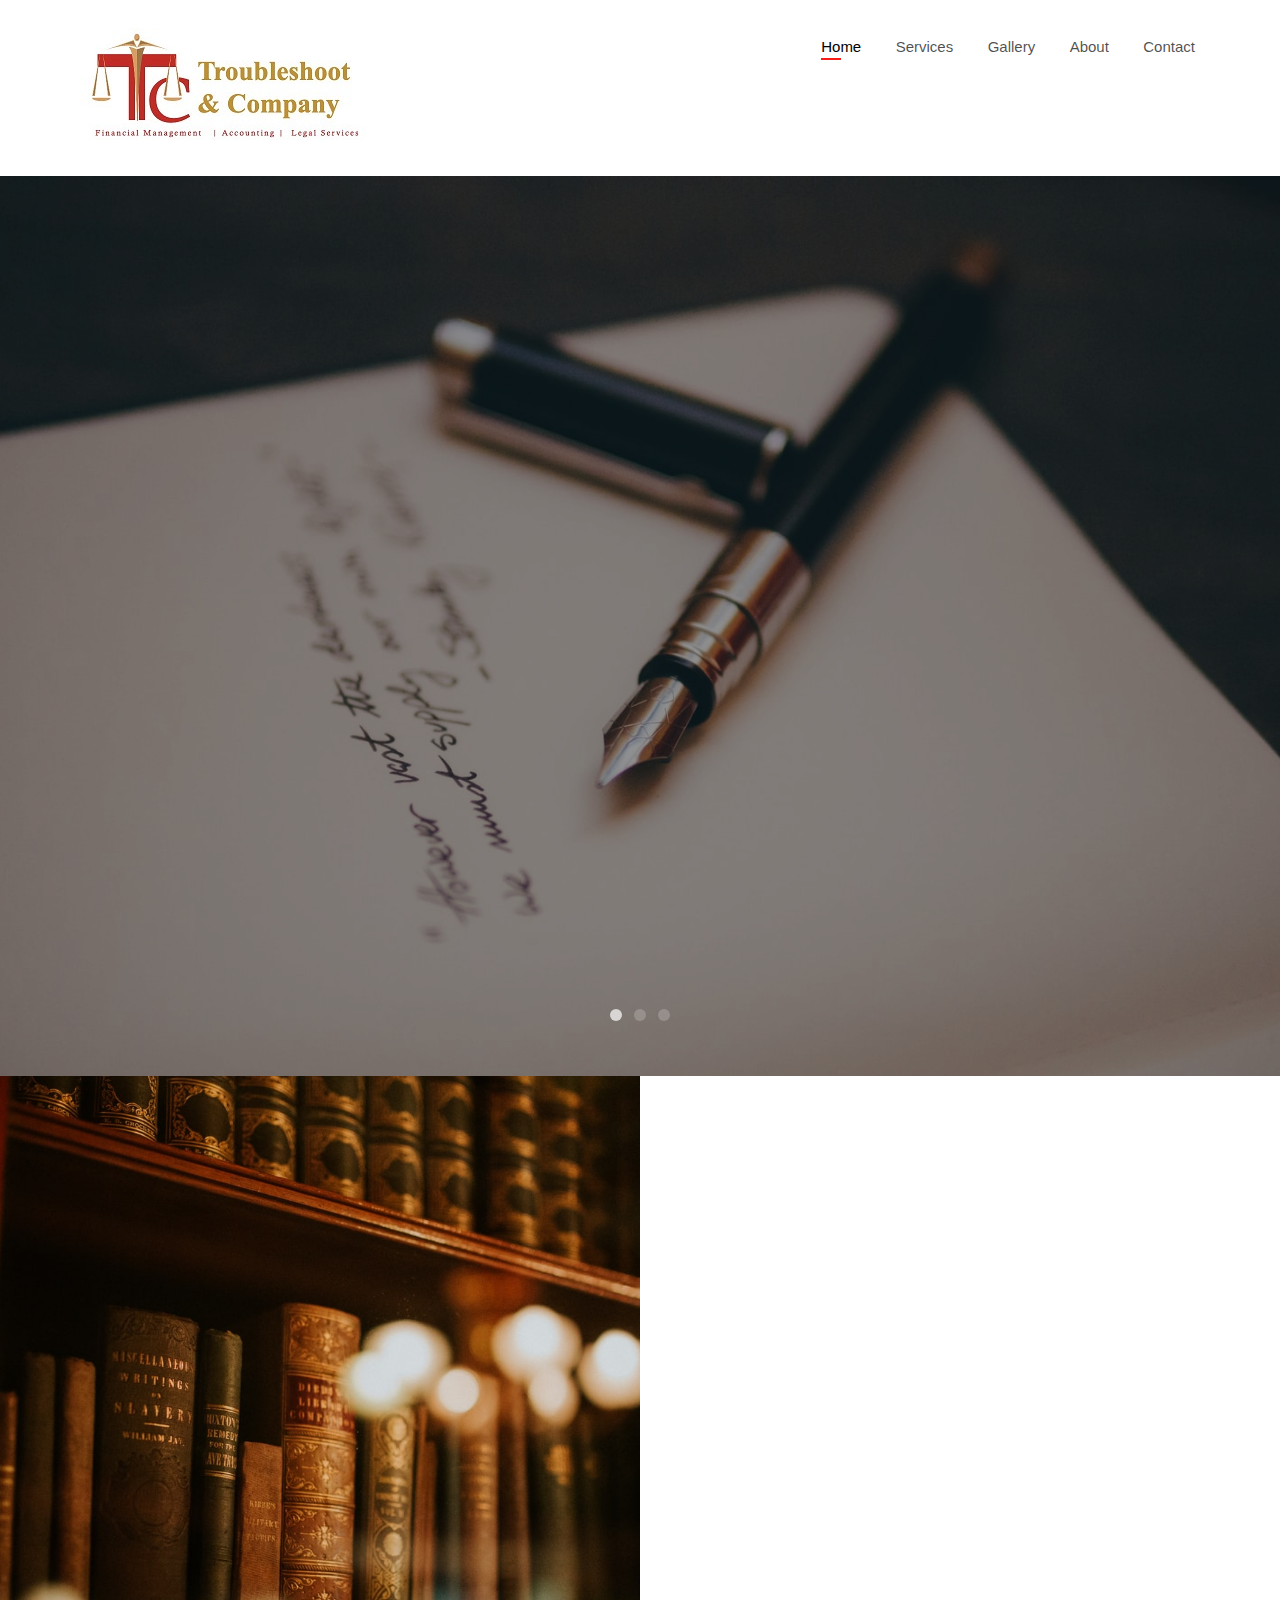
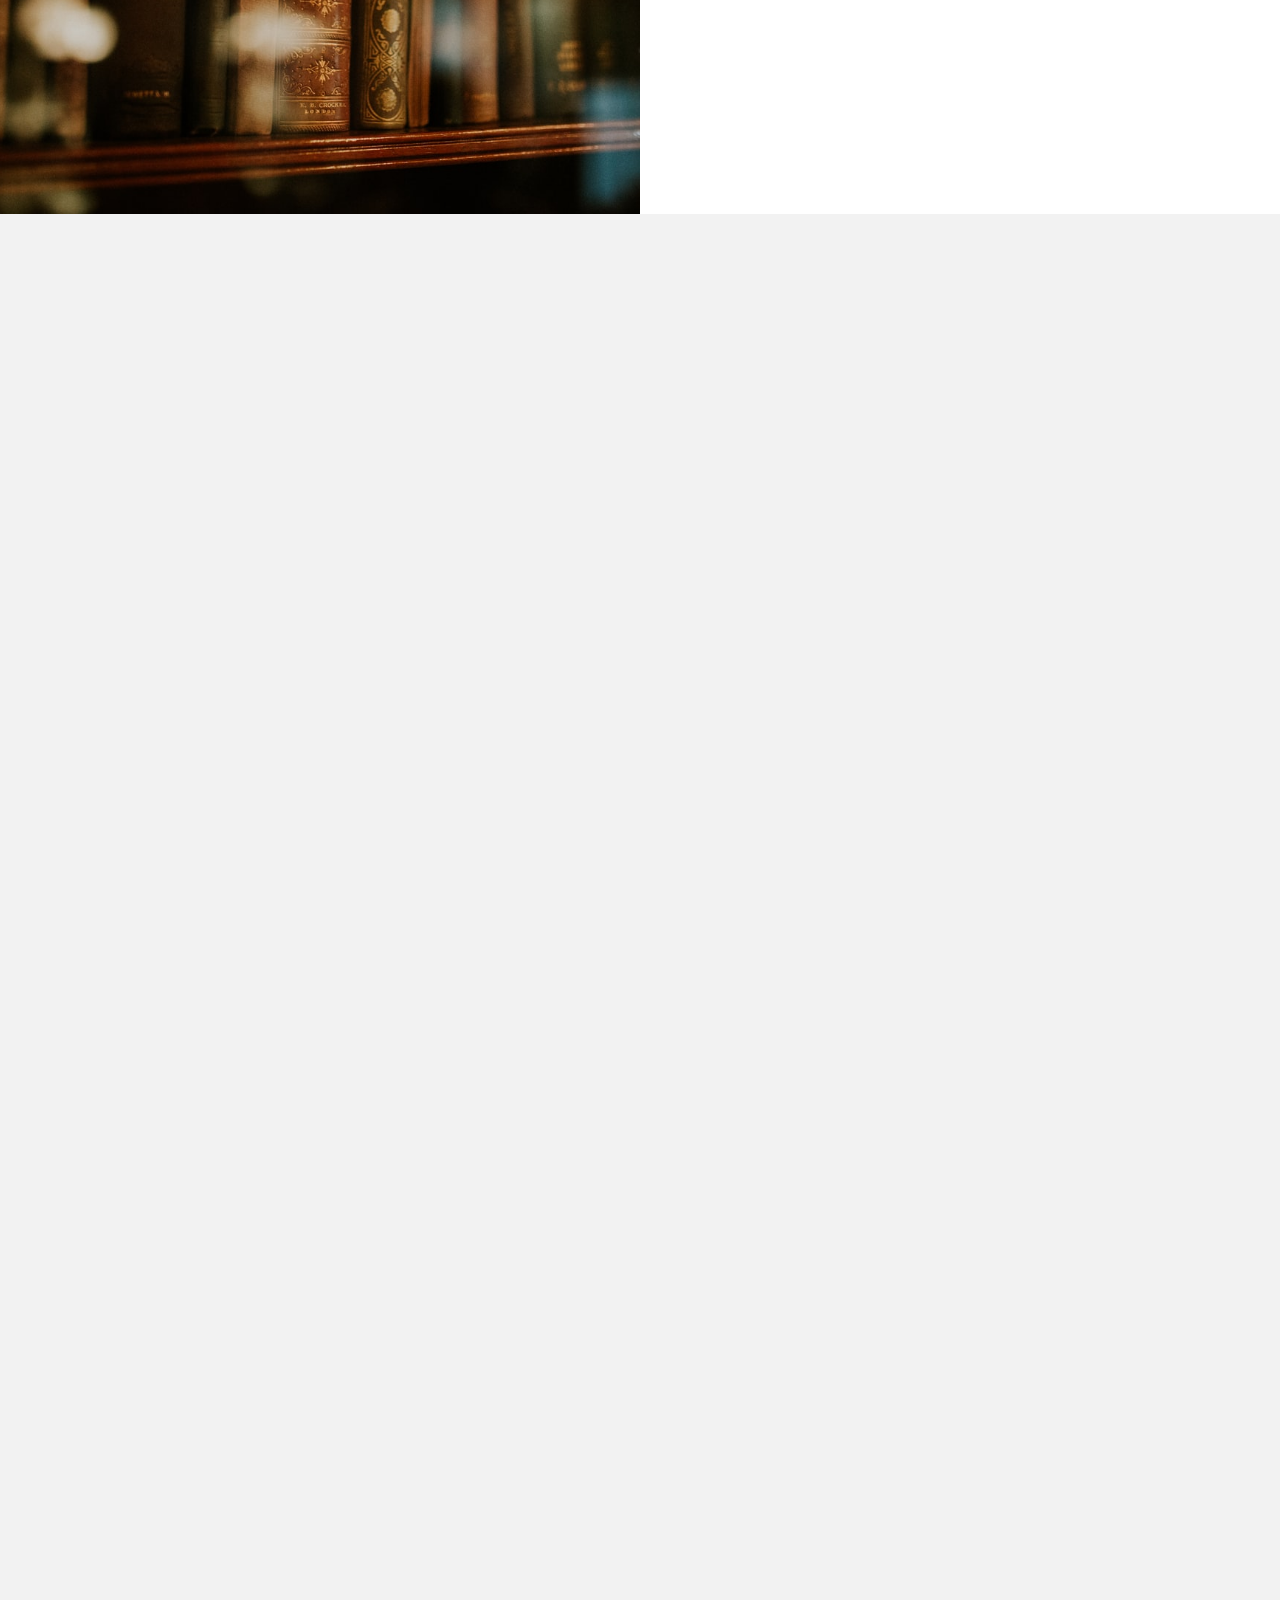
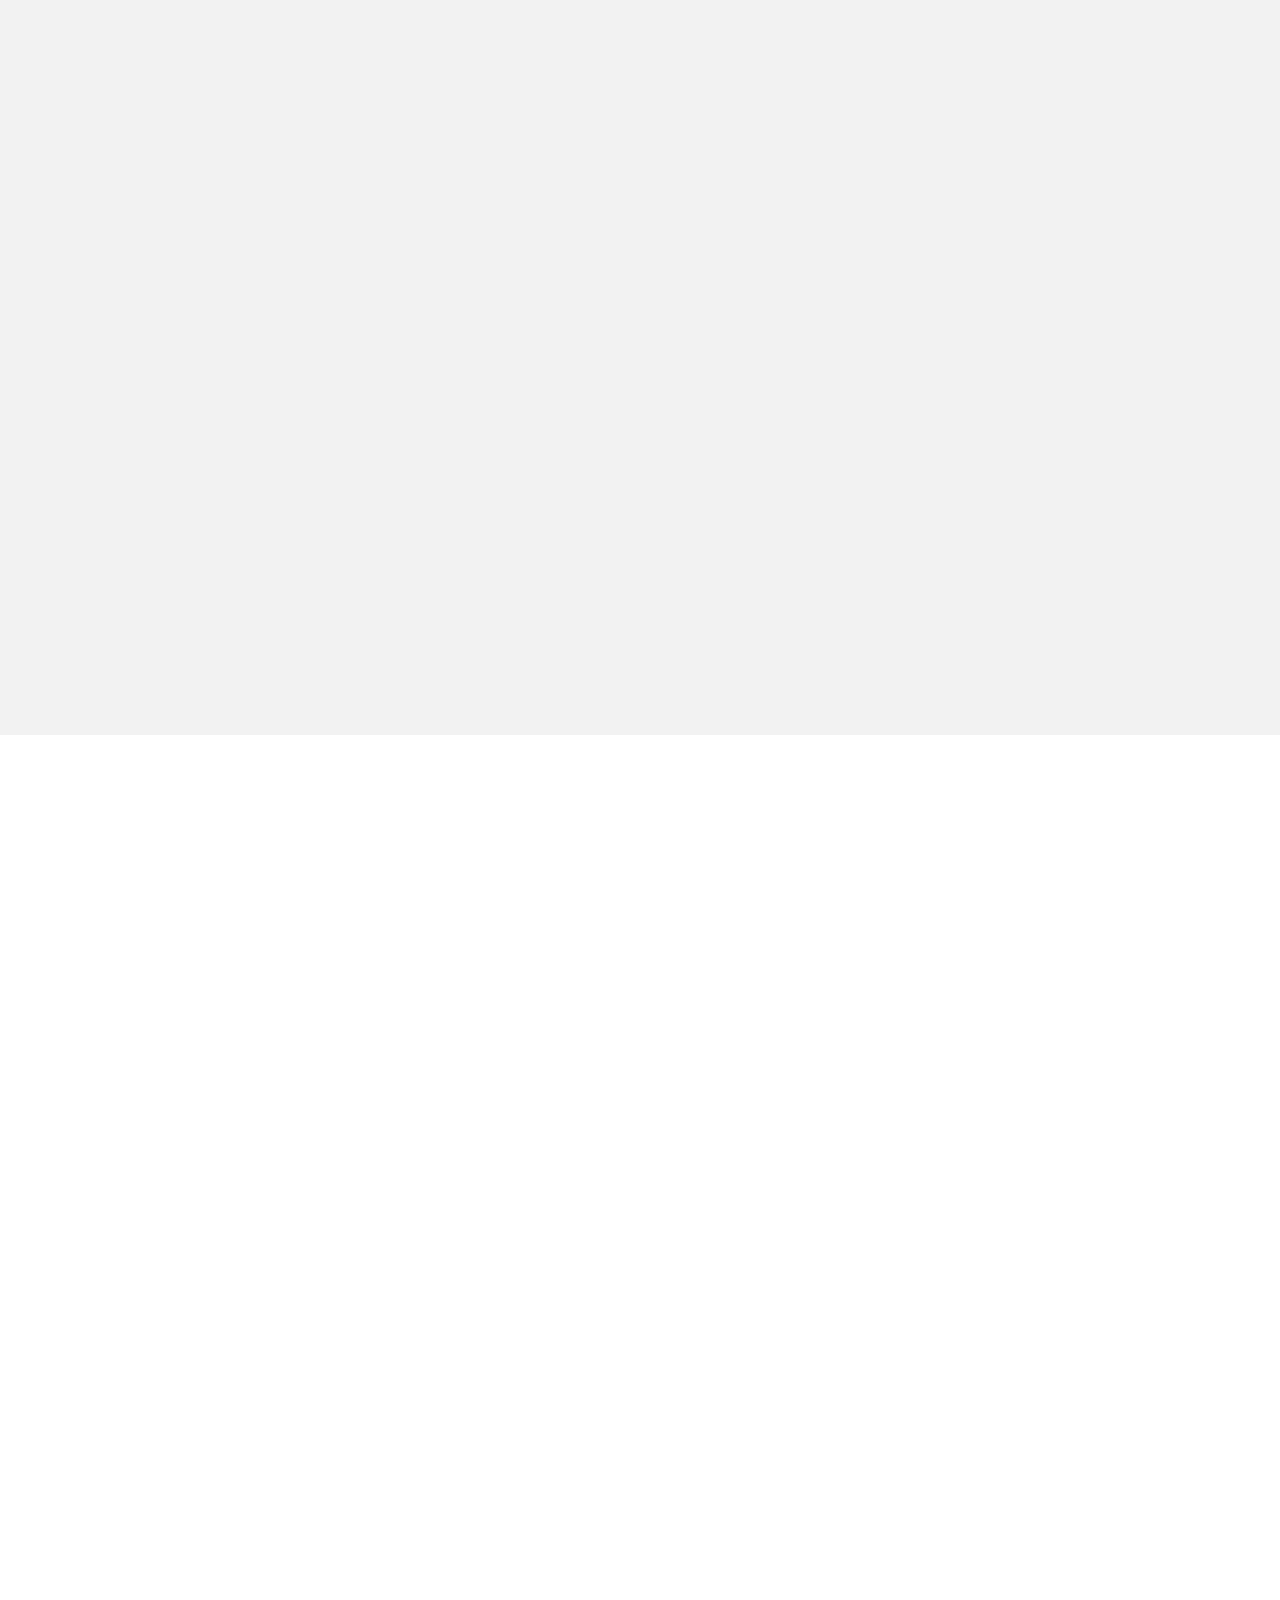
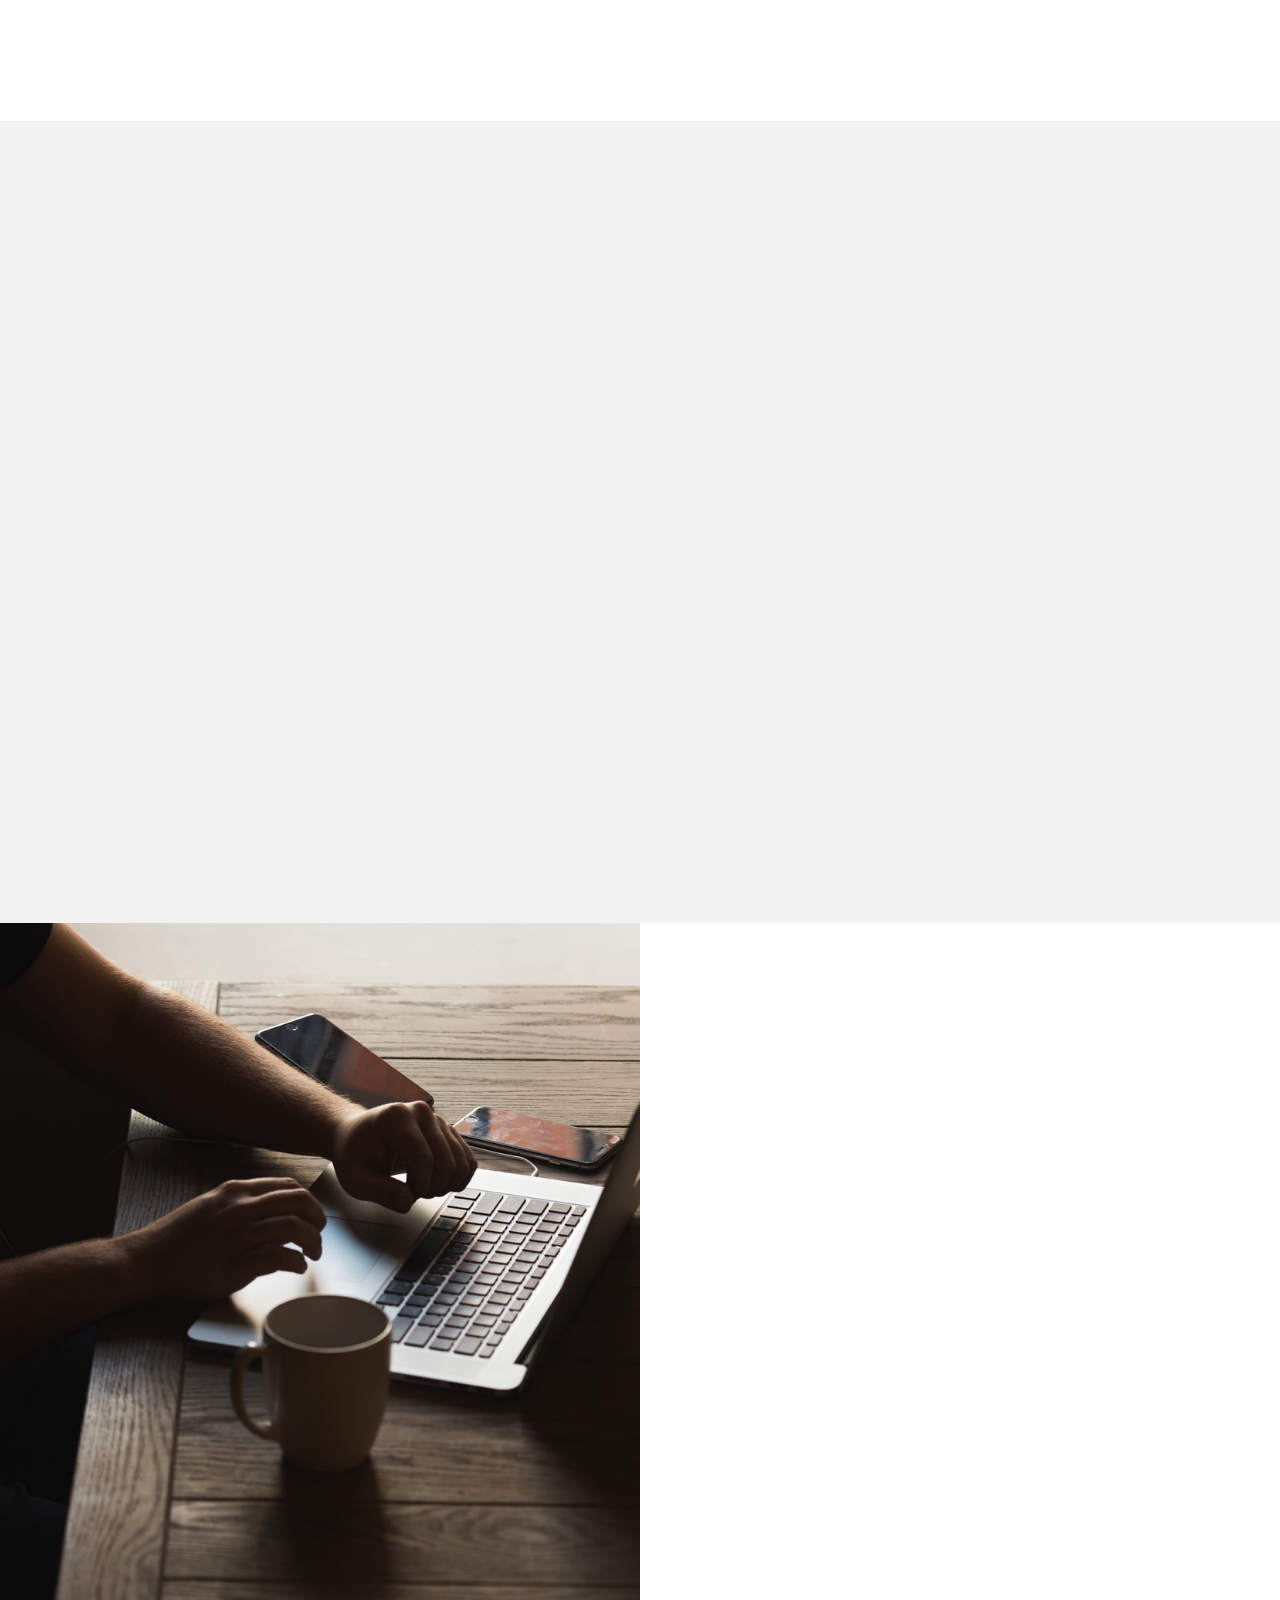
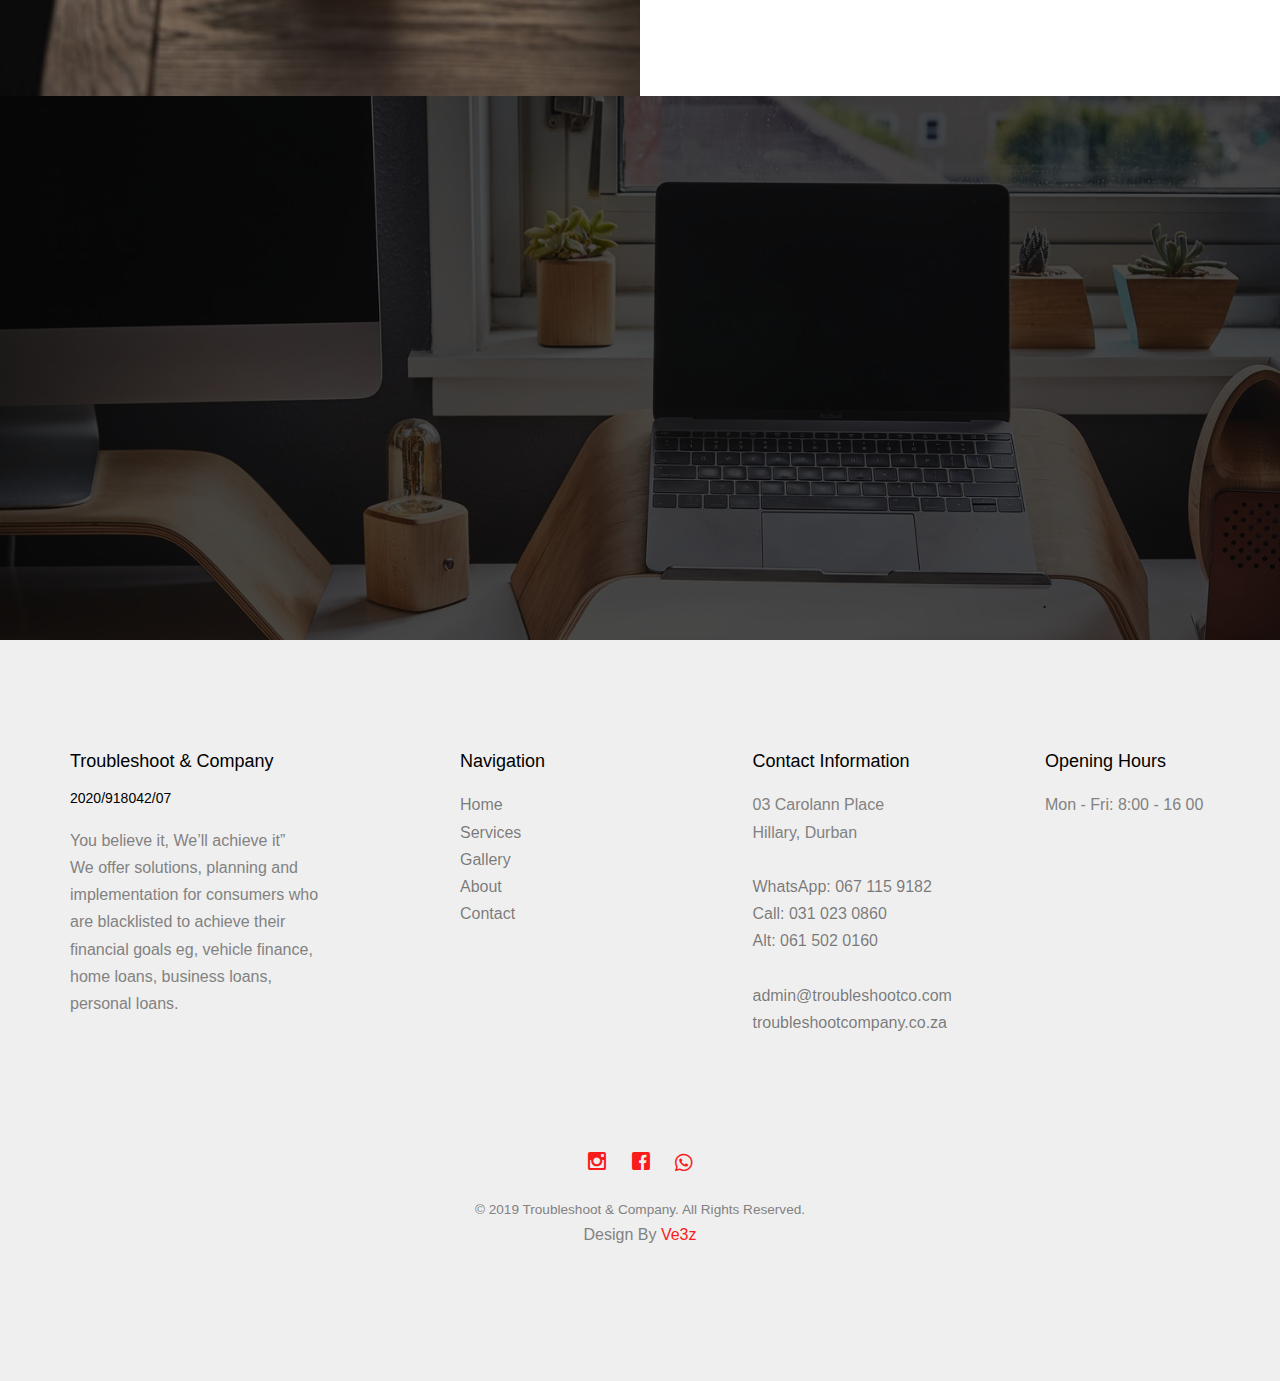
<file: index.html>
<!DOCTYPE HTML>
<html>

<head>
	<meta charset="utf-8">
	<meta http-equiv="X-UA-Compatible" content="IE=edge">
	<title>Troubleshoot & Company</title>
	<meta name="viewport" content="width=device-width, initial-scale=1">
	<meta name="description" content="Troubleshoot Company" />
	<meta name="keywords"
		content="Troubleshoot Company , Law , Advanced Solutions, Accounting, Financial Accounting," />
	<meta name="author" content="ve3z.co.za" />



	<!-- Facebook and Twitter integration -->
	<meta property="og:title" content="" />
	<meta property="og:image" content="" />
	<meta property="og:url" content="" />
	<meta property="og:site_name" content="" />
	<meta property="og:description" content="" />
	<meta name="twitter:title" content="" />
	<meta name="twitter:image" content="" />
	<meta name="twitter:url" content="" />
	<meta name="twitter:card" content="" />

	<link href="https://fonts.googleapis.com/css?family=Work+Sans:300,400,500,700,800" rel="stylesheet">

	<!-- Animate.css -->
	<link rel="stylesheet" href="css/animate.css">
	<!-- Icomoon Icon Fonts-->
	<link rel="stylesheet" href="css/icomoon.css">
	<link rel="stylesheet" href="css/all.css">
	<!-- Bootstrap  -->
	<link rel="stylesheet" href="css/bootstrap.css">

	<!-- Magnific Popup -->
	<link rel="stylesheet" href="css/magnific-popup.css">

	<!-- Owl Carousel  -->
	<link rel="stylesheet" href="css/owl.carousel.min.css">
	<link rel="stylesheet" href="css/owl.theme.default.min.css">
	<!-- Flexslider  -->
	<link rel="stylesheet" href="css/flexslider.css">

	<!-- Theme style  -->
	<link rel="stylesheet" href="css/style.css">

	<!-- Modernizr JS -->
	<script src="js/modernizr-2.6.2.min.js"></script>
	<!-- FOR IE9 below -->
	<!--[if lt IE 9]>
	<script src="js/respond.min.js"></script>
	<![endif]-->

</head>

<body>

	<div class="fh5co-loader"></div>

	<div id="page">
		<nav class="fh5co-nav" role="navigation">
			<div class="top-menu">
				<div class="container">
					<div class="row">
						<div class="col-xs-2">
							<div id="fh5co-logo"><a href="index.html"><img src="images/logo 1.jpg"
										alt=""><span></span></a></div>
						</div>
						<div class="col-xs-10 text-right menu-1">
							<ul>
								<li class="active"><a href="index.html">Home</a></li>
								<li><a href="services.html">Services</a></li>
								<li><a href="gallery.html">Gallery</a></li>
								<li><a href="about.html">About</a></li>
								<li><a href="contact.html">Contact</a></li>

							</ul>
						</div>
					</div>

				</div>
			</div>
		</nav>

		<aside id="fh5co-hero" class="js-fullheight">
			<div class="flexslider js-fullheight">
				<ul class="slides">
					<li style="background-image: url(images/img_bg_1.jpg);">
						<div class="overlay-gradient"></div>
						<div class="container">
							<div class="row">
								<div class="col-md-8 col-md-offset-2 text-center js-fullheight slider-text">
									<div class="slider-text-inner">
										<h1>Legal | Accounting | Financial Management</h1>
										<h2>

											Strategic Advice</h2>
										<p><a class="btn btn-primary btn-lg" href="contact.html">Make An Appointment</a>
										</p>
									</div>
								</div>
							</div>
						</div>
					</li>
					<li style="background-image: url(images/img_bg_2.jpg);">
						<div class="overlay-gradient"></div>
						<div class="container">
							<div class="row">
								<div class="col-md-8 col-md-offset-2 text-center js-fullheight slider-text">
									<div class="slider-text-inner">
										<h1>The Troubleshoot Team</h1>
										<h2>

											You Believe It. We’ll Achieve it. </h2>
										<p><a class="btn btn-primary btn-lg" href="services.html">Check Out Our
												Services</a></p>
									</div>
								</div>
							</div>
						</div>
					</li>
					<li style="background-image: url(images/img_bg_3.jpg);">
						<div class="overlay-gradient"></div>
						<div class="container">
							<div class="row">
								<div class="col-md-8 col-md-offset-2 text-center js-fullheight slider-text">
									<div class="slider-text-inner">
										<h1>Credit Repair | Judgement Removals | Financial Management</h1>
										<h2>

											You Believe It. We’ll Achieve it. </h2>
										<p><a class="btn btn-primary btn-lg" href="gallery.html">View Our Gallery</a>
										</p>
									</div>
								</div>
							</div>
						</div>
					</li>
				</ul>
			</div>
		</aside>


		<div id="fh5co-content">
			<div class="video " style="background-image: url(images/1.jpg);">
				<a href="" class=""></a>
				<div class="overlay"></div>
			</div>
			<div class="choose animate-box">
				<div class="fh5co-heading">
					<h2>Why Choose Us?</h2>
					<p>We are a company based in Durban offering Legal, Accounting and Financial Management Services
						which enables Individuals, Businesses, Organisations and the Economy to run smoothly.</p>
					<p>“You believe it, We’ll achieve it”. We offer solutions, planning and implementation for consumers
						who are blacklisted to achieve their financial goals eg, vehicle finance, home loans, business
						loans, personal loans.</p>
					<p>We have a demonstrated history of converting declined applications into approved applications. We
						have a track record of 99.9% success rate in assisting clients who are blacklisted.</p>
				</div>
				<div class="progress">
					<div class="progress-bar progress-bar-striped active" role="progressbar" aria-valuenow="50"
						aria-valuemin="0" aria-valuemax="100" style="width:100%">
						Legal Services
					</div>
				</div>
				<div class="progress">
					<div class="progress-bar progress-bar-striped active" role="progressbar" aria-valuenow="50"
						aria-valuemin="0" aria-valuemax="100" style="width:100%">
						Accounting Services
					</div>
				</div>
				<div class="progress">
					<div class="progress-bar progress-bar-striped active" role="progressbar" aria-valuenow="50"
						aria-valuemin="0" aria-valuemax="100" style="width:100%">
						Credit Repair
					</div>
				</div>
				<div class="progress">
					<div class="progress-bar progress-bar-striped active" role="progressbar" aria-valuenow="50"
						aria-valuemin="0" aria-valuemax="100" style="width:100%">
						Judgement Removals
					</div>
				</div>
				<div class="progress">
					<div class="progress-bar progress-bar-striped active" role="progressbar" aria-valuenow="50"
						aria-valuemin="0" aria-valuemax="100" style="width:100%">
						Financial Management
					</div>
				</div>
			</div>
		</div>

		<div id="fh5co-practice" class="fh5co-bg-section">
			<div class="container">
				<div class="row animate-box">
					<div class="col-md-8 col-md-offset-2 text-center fh5co-heading">
						<h2>Our Legal Practice Area</h2>
						<p>We strive to ensure that our clients are provided with effective appropriate and advanced
							solutions that positively contributes to their financial well being.</p>
					</div>
				</div>
				<div class="row">
					<div class="col-md-4 text-center animate-box">
						<div class="services">
							<span class="icon">
								<i class="icon-home"></i>
							</span>
							<div class="desc">
								<h3><a href="services.html">LEGAL SERVICES</a></h3>
								<p>Our legal services team comprises of a panel of legal experts and law firms which
									work together for the purpose of successfully achieving credit repair for our
									clients. Our legal team thus far has a demonstrated history of removing judgements,
									writing off old debt, investigating and representing credit matters where debt collecting
									attorneys have been extorting money from consumers.</p>
							</div>
						</div>
					</div>
					<div class="col-md-4 text-center animate-box">
						<div class="services">
							<span class="icon">
								<i class="fas fa-calculator"></i>
							</span>
							<div class="desc">
								<h3><a href="services.html">ACCOUNTING SERVICES </a></h3>
								<p>Our team of accountants are a panel of experts with more than 50 years of experience
									in the industry. Below is a list of a few of the functions our panel calculates and
									determines for our clients and members: <br>
									• Affordability checks <br>
									• Business financial statements for our business owner clients<br>
									• Management reports <br>
									• Salary Variation letters<br>
									• Salary Verification Letters<br>
									• Tax Consulting </p>
							</div>
						</div>
					</div>
					<div class="col-md-4 text-center animate-box">
						<div class="services">
							<span class="icon">
								<i class="fas fa-balance-scale"></i>
							</span>
							<div class="desc">
								<h3><a href="services.html">CREDIT REPAIR </a></h3>
								<p>Our credit repair department is managed and facilitated by our Legal team of experts.
									Our main objective in credit repair is to provide legal services and financial aid
									to our disadvantaged clients. So far we have dealt with more than a hundred clients
									who have been victims of the banks and financial institutions misconduct. By
									undergoing our extensive financial wellness (credit repair) programme our clients
									are able to achieve their financial goals within the specified time frame that has
									been allocated to them.
								</p>
							</div>
						</div>
					</div>
					<div class="col-md-4 text-center animate-box">
						<div class="services">
							<span class="icon">
								<i class="fas fa-gavel"></i>
							</span>
							<div class="desc">
								<h3><a href="services.html">JUDGEMENT REMOVALS </a></h3>
								<p>This entity also falls under our legal services panel, however the processes in this
									instance are more complex as our legal representatives / attorneys deal with the
									courts in this regard.</p>
							</div>
						</div>
					</div>
					<div class="col-md-4 text-center animate-box">
						<div class="services">
							<span class="icon">
								<i class="fas fa-coins"></i>
							</span>
							<div class="desc">
								<h3><a href="services.html">FINANCIAL MANAGEMENT </a></h3>
								<p>Our Financial management operation exists to ensure that our client’s finances,
									income, debt, expenditures and all other factors affecting their credit portfolio is
									properly assessed and managed. For eg, we track and record all debt reflecting on
									our clients profile, we then investigate to determine if the client is eligible for
									prescription on account matters, we ensure that the client pays their monthly
									obligations on time, if our clients are in financial constraint we then outsource
									investors to cover the total debt. Our objective is to relieve our clients of debt
									and pave a way for them to achieve their financial goals.</p>
							</div>
						</div>
					</div>
					<!-- <div class="col-md-4 text-center animate-box">
							<div class="services">
								<span class="icon">
									<i class="icon-help"></i>
								</span>
								<div class="desc">
									<h3><a href="services.html">Criminal Defense</a></h3>
									<p>Dignissimos asperiores vitae velit veniam totam fuga molestias accusamus alias autem provident. Odit ab aliquam dolor eius.</p>
								</div>
							</div> 
						</div> -->
					<!-- <div class="col-md-12 text-center animate-box">
							<p><a class="btn btn-primary btn-lg btn-learn" href="#">View More</a></p>
						</div> -->
				</div>
			</div>
		</div>
		<div id="fh5co-counter" class="fh5co-counters fh5co-bg-section">
			<div class="container">
				<div class="row">
					<div class="col-md-3 text-center animate-box">
						<span class="icon"><i class="icon-user"></i></span>
						<span class="fh5co-counter js-counter" data-from="0" data-to="27539" data-speed="5000"
							data-refresh-interval="50"></span>
						<span class="fh5co-counter-label">Satisfied Clients</span>
					</div>
					<div class="col-md-3 text-center animate-box">
						<span class="icon"><i class="icon-speech-bubble"></i></span>
						<span class="fh5co-counter js-counter" data-from="0" data-to="23563" data-speed="5000"
							data-refresh-interval="50"></span>
						<span class="fh5co-counter-label">Cases Won</span>
					</div>
					<div class="col-md-3 text-center animate-box">
						<span class="icon"><i class="icon-trophy"></i></span>
						<span class="fh5co-counter js-counter" data-from="0" data-to="5067" data-speed="5000"
							data-refresh-interval="50"></span>
						<span class="fh5co-counter-label">Awards Won</span>
					</div>
					<div class="col-md-3 text-center animate-box">
						<span class="icon"><i class="icon-users"></i></span>
						<span class="fh5co-counter js-counter" data-from="0" data-to="2587" data-speed="5000"
							data-refresh-interval="50"></span>
						<span class="fh5co-counter-label">Lawyers</span>
					</div>
				</div>
			</div>
		</div>

		<div id="fh5co-project">
			<div class="container">
				<div class="row animate-box">
					<div class="col-md-8 col-md-offset-2 text-center fh5co-heading">
						<h2>“You believe it, We’ll achieve it”</h2>
						<p>We offer solutions, planning and implementation for consumers who are blacklisted to achieve
							their financial goals eg, vehicle finance, home loans, business loans, personal loans.</p>
					</div>
				</div>
			</div>
			<div class="container">
				<div class="row">
					<div class="col-md-4 col-sm-6 text-center fh5co-project animate-box" data-animate-effect="fadeIn">
						<a href="#"><img src="images/project-1.jpg" alt="Troubleshoot Company" class="img-responsive">
							<h3>Financial</h3>
							<span>Troubleshoot & Company</span>
						</a>
					</div>
					<div class="col-md-4 col-sm-6 text-center fh5co-project animate-box" data-animate-effect="fadeIn">
						<a href="#"><img src="images/project-2.jpg" alt="Troubleshoot Company" class="img-responsive">
							<h3>Legal </h3>
							<span>Troubleshoot & Company</span>
						</a>
					</div>
					<div class="col-md-4 col-sm-6 text-center fh5co-project animate-box" data-animate-effect="fadeIn">
						<a href="#"><img src="images/project-3.jpg" alt="Troubleshoot Company" class="img-responsive">
							<h3>Accounting</h3>
							<span>Troubleshoot & Company</span>
						</a>
					</div>
					<div class="col-md-4 col-sm-6 text-center fh5co-project animate-box" data-animate-effect="fadeIn">
						<a href="#"><img src="images/project-4.jpg" alt="Troubleshoot Company" class="img-responsive">
							<h3>Judgement Removals</h3>
							<span>Troubleshoot & Company</span>
						</a>
					</div>
					<div class="col-md-4 col-sm-6 text-center fh5co-project animate-box" data-animate-effect="fadeIn">
						<a href="#"><img src="images/project-5.jpg" alt="Troubleshoot Company" class="img-responsive">
							<h3>Credit Repair</h3>
							<span>Troubleshoot & Company</span>
						</a>
					</div>
					<div class="col-md-4 col-sm-6 text-center fh5co-project animate-box" data-animate-effect="fadeIn">
						<a href="#"><img src="images/project-6.jpg" alt="Troubleshoot Company" class="img-responsive">
							<h3>Loans</h3>
							<span>Troubleshoot & Company</span>
						</a>
					</div>
				</div>
			</div>
		</div>

		<div id="fh5co-testimonial" class="fh5co-bg-section">
			<div class="container">
				<div class="row animate-box">
					<div class="col-md-6 col-md-offset-3 text-center fh5co-heading">
						<h2>Testimonials</h2>
					</div>
				</div>
				<div class="row">
					<div class="col-md-10 col-md-offset-1">
						<div class="row animate-box">
							<div class="owl-carousel owl-carousel-fullwidth">
								<div class="item">
									<div class="testimony-slide active text-center">
										<figure>
											<img src="images/user-1.jpg" alt="user">
										</figure>

										<span><a href="" class="twitter">Xolile Sithole</a></span>
										<blockquote>
											<p>· Blacklisted for 10 years.Client needed our assistance for vehicle
												finance as she had struggled many years to rectify her the negatives on
												her credit profile. Collecting attorneys had been trying to collect on
												her credit matters that had been legally written off. Our legal team has
												successfully represented Mrs Sithole and she now drives a 2020 VW Polo.
											</p>
										</blockquote>
									</div>
								</div>
								<div class="item">
									<div class="testimony-slide active text-center">
										<!-- <figure>
											<img src="images/user-1.jpg" alt="user">
										</figure> -->

										<span><a href="" class="twitter">Kwanele Ernest Mbangi</a></span>
										<blockquote>
											<p>Blacklisted for more than 8 years. Client had 6 defaults and 1 judgement
												reflecting on his credit profile. He had been deprived off his rights as
												per the regulations set out in the NCA. Troubleshoot & Company has
												successfully relieved Mr Mbangi of his financial crisis through our
												extensive Financial wellness programme (credit repair). Our team of
												legal experts has been able to write off his debt and remove the
												judgement impeding his ability to own his dream home. Today Mr Mbangi
												and his family are preparing to move into their new home.</p>
										</blockquote>
									</div>
								</div>
								<div class="item">
									<div class="testimony-slide active text-center">
										<!-- <figure>
											<img src="images/user-1.jpg" alt="user">
										</figure> -->
										<span><a href="" class="twitter">Mr & Mrs Naidoo</a></span>
										<blockquote>
											<p>Clients of platinum status, who had been working diligently towards their
												dream home. They had done their application via bond originator’s, they
												were offered a maximum bond approval of R 1,500 000. Clients required a
												bond approval of R 1,900 000. Clients approval was reduced upon the bond
												originators contesting the R1,500 000 that was initially granted to
												clients. After 5 weeks of Troubleshoot and Company’s accounting
												department working on this matter, the clients were granted the full
												bond approval amount of R1,900 000. Mr and Mrs Naidoo are currently
												living in their new home through the hard work and dedication of
												Troubleshoot and Company.</p>
										</blockquote>
									</div>
								</div>
							</div>
						</div>
					</div>
				</div>
			</div>
		</div>

		<div id="fh5co-consult">
			<div class="video fh5co-video" style="background-image: url(images/form\ pic\ .jpg);">
			</div>
			<div class="choose animate-box">
				<div class="fh5co-heading">
					<h2> Legal Consultation</h2>
				</div>
				<form name="form1" method="POST" data-netlify="true" data-netlify-recaptcha="true" action="">
					<div class="row form-group">
						<div class="col-md-6">
							<!-- <label for="fname">First Name</label> -->
							<input name="fname" type="text" id="fname" class="form-control"
								placeholder="Your firstname">
						</div>
						<div class="col-md-6">
							<!-- <label for="lname">Last Name</label> -->
							<input name="lname" type="text" id="lname" class="form-control" placeholder="Your lastname">
						</div>
					</div>

					<div class="row form-group">
						<div class="col-md-12">
							<!-- <label for="email">Email</label> -->
							<input name="email" type="text" id="email" class="form-control"
								placeholder="Your email address">
						</div>
					</div>

					<div class="row form-group">
						<div class="col-md-12">
							<!-- <label for="subject">Subject</label> -->
							<input name="subject" type="text" id="subject" class="form-control"
								placeholder="Your subject of this message">
						</div>
					</div>

					<div class="row form-group">
						<div class="col-md-12">
							<!-- <label for="message">Message</label> -->
							<textarea name="message" id="message" cols="30" rows="10" class="form-control"
								placeholder="Say something about us"></textarea>
						</div>
					</div>
					<div class="form-group">
						<input type="submit" value="Send Message" class="btn btn-primary">
					</div>
					<div data-netlify-recaptcha="true"></div>
				</form>
			</div>
		</div>

		<!-- <div id="fh5co-blog" class="fh5co-bg-section">
				<div class="container">
					<div class="row animate-box">
						<div class="col-md-8 col-md-offset-2 text-center fh5co-heading">
							<h2>Recent Post</h2>
							<p>Dignissimos asperiores vitae velit veniam totam fuga molestias accusamus alias autem provident. Odit ab aliquam dolor eius.</p>
						</div>
					</div>
					<div class="row">
						<div class="col-lg-4 col-md-4">
							<div class="fh5co-blog animate-box">
								<a href="#"><img class="img-responsive" src="images/project-4.jpg" alt=""></a>
								<div class="blog-text">
									<span class="posted_on">Nov. 15th</span>
									<span class="comment"><a href="">21<i class="icon-speech-bubble"></i></a></span>
									<h3><a href="#">Legal Consultation</a></h3>
									<p>Far far away, behind the word mountains, far from the countries Vokalia and Consonantia, there live the blind texts.</p>
									<a href="#" class="btn btn-primary">Read More</a>
								</div> 
							</div>
						</div>
						<div class="col-lg-4 col-md-4">
							<div class="fh5co-blog animate-box">
								<a href="#"><img class="img-responsive" src="images/project-2.jpg" alt=""></a>
								<div class="blog-text">
									<span class="posted_on">Nov. 15th</span>
									<span class="comment"><a href="">21<i class="icon-speech-bubble"></i></a></span>
									<h3><a href="#">Criminal Case</a></h3>
									<p>Far far away, behind the word mountains, far from the countries Vokalia and Consonantia, there live the blind texts.</p>
									<a href="#" class="btn btn-primary">Read More</a>
								</div> 
							</div>
						</div>
						<div class="col-lg-4 col-md-4">
							<div class="fh5co-blog animate-box">
								<a href="#"><img class="img-responsive" src="images/project-3.jpg" alt=""></a>
								<div class="blog-text">
									<span class="posted_on">Nov. 15th</span>
									<span class="comment"><a href="">21<i class="icon-speech-bubble"></i></a></span>
									<h3><a href="#">Business Law</a></h3>
									<p>Far far away, behind the word mountains, far from the countries Vokalia and Consonantia, there live the blind texts.</p>
									<a href="#" class="btn btn-primary">Read More</a>
								</div> 
							</div>
						</div>
					</div>
				</div>
			</div> -->

		<!-- <div id="fh5co-about">
				<div class="container">
					<div class="row animate-box">
						<div class="col-md-8 col-md-offset-2 text-center fh5co-heading">
							<h2>Our Attorneys</h2>
							<p>We have a demonstrated history of converting declined applications into approved applications. We have a track record of 99.9% success rate in assisting clients who are blacklisted.</p>
						</div>
					</div>
					<div class="row">
						<div class="col-md-4 col-sm-4 text-center animate-box" data-animate-effect="fadeIn">
							<div class="fh5co-staff">
								<img src="images/user-2.jpg" alt="Free HTML5 Templates by gettemplates.co">
								<h3>Shenay Bhodraj</h3>
								<strong class="role">Attorney</strong>
								<p>We have a demonstrated history of converting declined applications into approved applications. We have a track record of 99.9% success rate in assisting clients who are blacklisted.</p>
								<ul class="fh5co-social-icons">
									<li><a href="#"><i class="icon-facebook"></i></a></li>
									<li><a href="#"><i class="icon-twitter"></i></a></li>
									<li><a href="#"><i class="icon-dribbble"></i></a></li>
									<li><a href="#"><i class="icon-github"></i></a></li>
								</ul>
							</div>
						</div>
						<div class="col-md-4 col-sm-4 text-center animate-box" data-animate-effect="fadeIn">
							<div class="fh5co-staff">
								<img src="images/user-2.jpg" alt="Free HTML5 Templates by gettemplates.co">
								<h3>Chanell Reddy</h3>
								<strong class="role">Director</strong>
								<p>We have a demonstrated history of converting declined applications into approved applications. We have a track record of 99.9% success rate in assisting clients who are blacklisted.</p>
								<ul class="fh5co-social-icons">
									<li><a href="#"><i class="icon-facebook"></i></a></li>
									<li><a href="#"><i class="icon-twitter"></i></a></li>
									<li><a href="#"><i class="icon-dribbble"></i></a></li>
									<li><a href="#"><i class="icon-github"></i></a></li>
								</ul>
							</div>
						</div>
						<div class="col-md-4 col-sm-4 text-center animate-box" data-animate-effect="fadeIn">
							<div class="fh5co-staff">
								<img src="images/user-2.jpg" alt="Free HTML5 Templates by gettemplates.co">
								<h3>Alex King</h3>
								<strong class="role">Managing Partner, Attorney</strong>
								<p>We have a demonstrated history of converting declined applications into approved applications. We have a track record of 99.9% success rate in assisting clients who are blacklisted.</p>
								<ul class="fh5co-social-icons">
									<li><a href="#"><i class="icon-facebook"></i></a></li>
									<li><a href="#"><i class="icon-twitter"></i></a></li>
									<li><a href="#"><i class="icon-dribbble"></i></a></li>
									<li><a href="#"><i class="icon-github"></i></a></li>
								</ul>
							</div>
						</div>
					</div>
				</div>
			</div> -->

		<div id="fh5co-started" style="background-image:url(images/img_bg_2.jpg);">
			<div class="overlay"></div>
			<div class="container">
				<div class="row animate-box">
					<div class="col-md-8 col-md-offset-2 text-center fh5co-heading">
						<h2>Legal Advice</h2>
						<p>We help people effectively fight their offenders back and successfully defend their own
							stand!</p>
						<p>Fill out our contact form and we'll get back to you.</p>
					</div>
				</div>
				<div class="row animate-box">
					<div class="col-md-8 col-md-offset-2 text-center">
						<p><a href="contact.html" class="btn btn-default btn-lg">Consultation</a></p>
					</div>
				</div>
			</div>
		</div>

		<footer id="fh5co-footer" role="contentinfo">
			<div class="container">
				<div class="row row-pb-md">
					<div class="col-md-3 fh5co-widget">
						<h4>Troubleshoot & Company</h4>
						<h5>2020/918042/07</h5>
						<p>You believe it, We’ll achieve it”<br> We offer solutions, planning and implementation for
							consumers who are blacklisted to achieve their financial goals eg, vehicle finance, home
							loans, business loans, personal loans.</p>
					</div>
					<div class="col-md-3 col-md-push-1">
						<h4>Navigation</h4>
						<ul class="fh5co-footer-links">
							<li><a href="#">Home</a></li>
							<li><a href="services.html">Services</a></li>
							<li><a href="gallery.html">Gallery</a></li>
							<li><a href="about.html">About</a></li>
							<li><a href="contact.html">Contact</a></li>
						</ul>
					</div>

					<div class="col-md-3 col-md-push-1">
						<h4>Contact Information</h4>
						<ul class="fh5co-footer-links">
							<li>03 Carolann Place <br> Hillary, Durban</li>
							<br>
							<li><a href="https://wa.me/27671159182">WhatsApp:  067 115 9182</a></li>
							<li><a href="tel://0310230860"> Call: 031 023 0860</a></li>
							<li><a href="tel://0615020160"> Alt: 061 502 0160</a></li>
							<br>
							<li><a href="mailto:admin@troubleshootco.com">admin@troubleshootco.com</a></li>
							<li><a href="http://www.troubleshootcompany.co.za">troubleshootcompany.co.za</a></li>
						</ul>
					</div>

					<div class="col-md-3 col-md-push-1">
						<h4>Opening Hours</h4>
						<ul class="fh5co-footer-links">
							<li>Mon - Fri: 8:00 - 16 00</li>
							<!-- <li>Fri 8:00 - 21 00</li>
						<li>Sat 9:30 - 15: 00</li> -->
						</ul>
					</div>

				</div>

				<div class="row copyright">
					<div class="col-md-12 text-center">
						<p>
						<ul class="fh5co-social-icons">
							<li><a href="https://www.instagram.com/_troubleshootco/" target="blank"><i
										class="icon-instagram"></i></a></li>
							<li><a href="https://www.facebook.com/TroubleshootCo" target="blank"><i
										class="icon-facebook"></i></a></li>
							<li><a href="https://wa.me/27671159182" target="blank"><i class="fa-brands fa-whatsapp"></i></a></li>
							<!-- <li><a href="#"><i class="icon-linkedin"></i></a></li>
							<li><a href="#"><i class="icon-dribbble"></i></a></li> -->
						</ul>
						</p>
						<p>
							<small class="block">&copy; 2019 Troubleshoot & Company. All Rights Reserved.</small>
							Design By <a href="http://www.ve3z.co.za" target="_blank">Ve3z</a></small>
						</p>

					</div>
				</div>

			</div>
		</footer>
	</div>

	<div class="gototop js-top">
		<a href="#" class="js-gotop"><i class="icon-arrow-up"></i></a>
	</div>

	<!-- jQuery -->
	<script src="js/jquery.min.js"></script>
	<!-- jQuery Easing -->
	<script src="js/jquery.easing.1.3.js"></script>
	<!-- Bootstrap -->
	<script src="js/bootstrap.min.js"></script>
	<!-- Waypoints -->
	<script src="js/jquery.waypoints.min.js"></script>
	<!-- Stellar Parallax -->
	<script src="js/jquery.stellar.min.js"></script>
	<!-- Carousel -->
	<script src="js/owl.carousel.min.js"></script>
	<!-- Flexslider -->
	<script src="js/jquery.flexslider-min.js"></script>
	<!-- countTo -->
	<script src="js/jquery.countTo.js"></script>
	<!-- Magnific Popup -->
	<script src="js/jquery.magnific-popup.min.js"></script>
	<script src="js/magnific-popup-options.js"></script>
	<!-- Main -->
	<script src="js/main.js"></script>

</body>

</html>
</file>
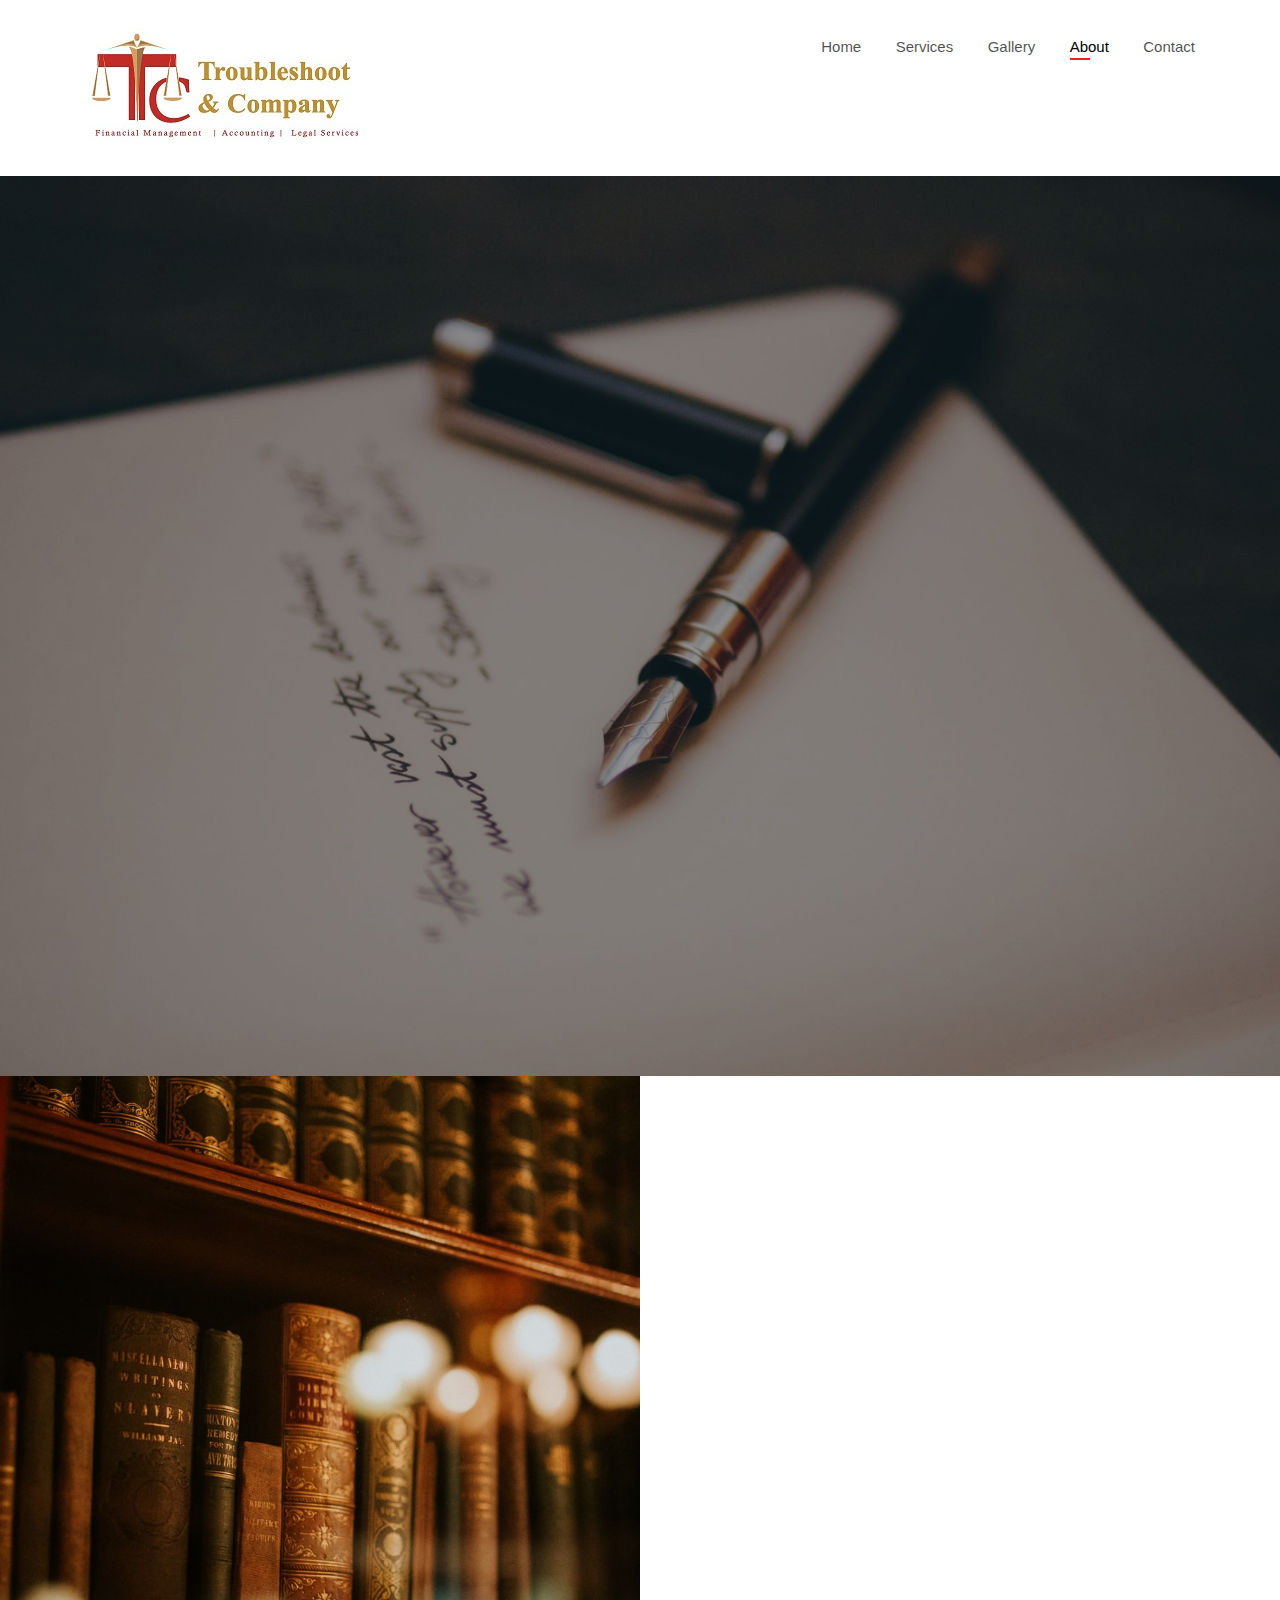
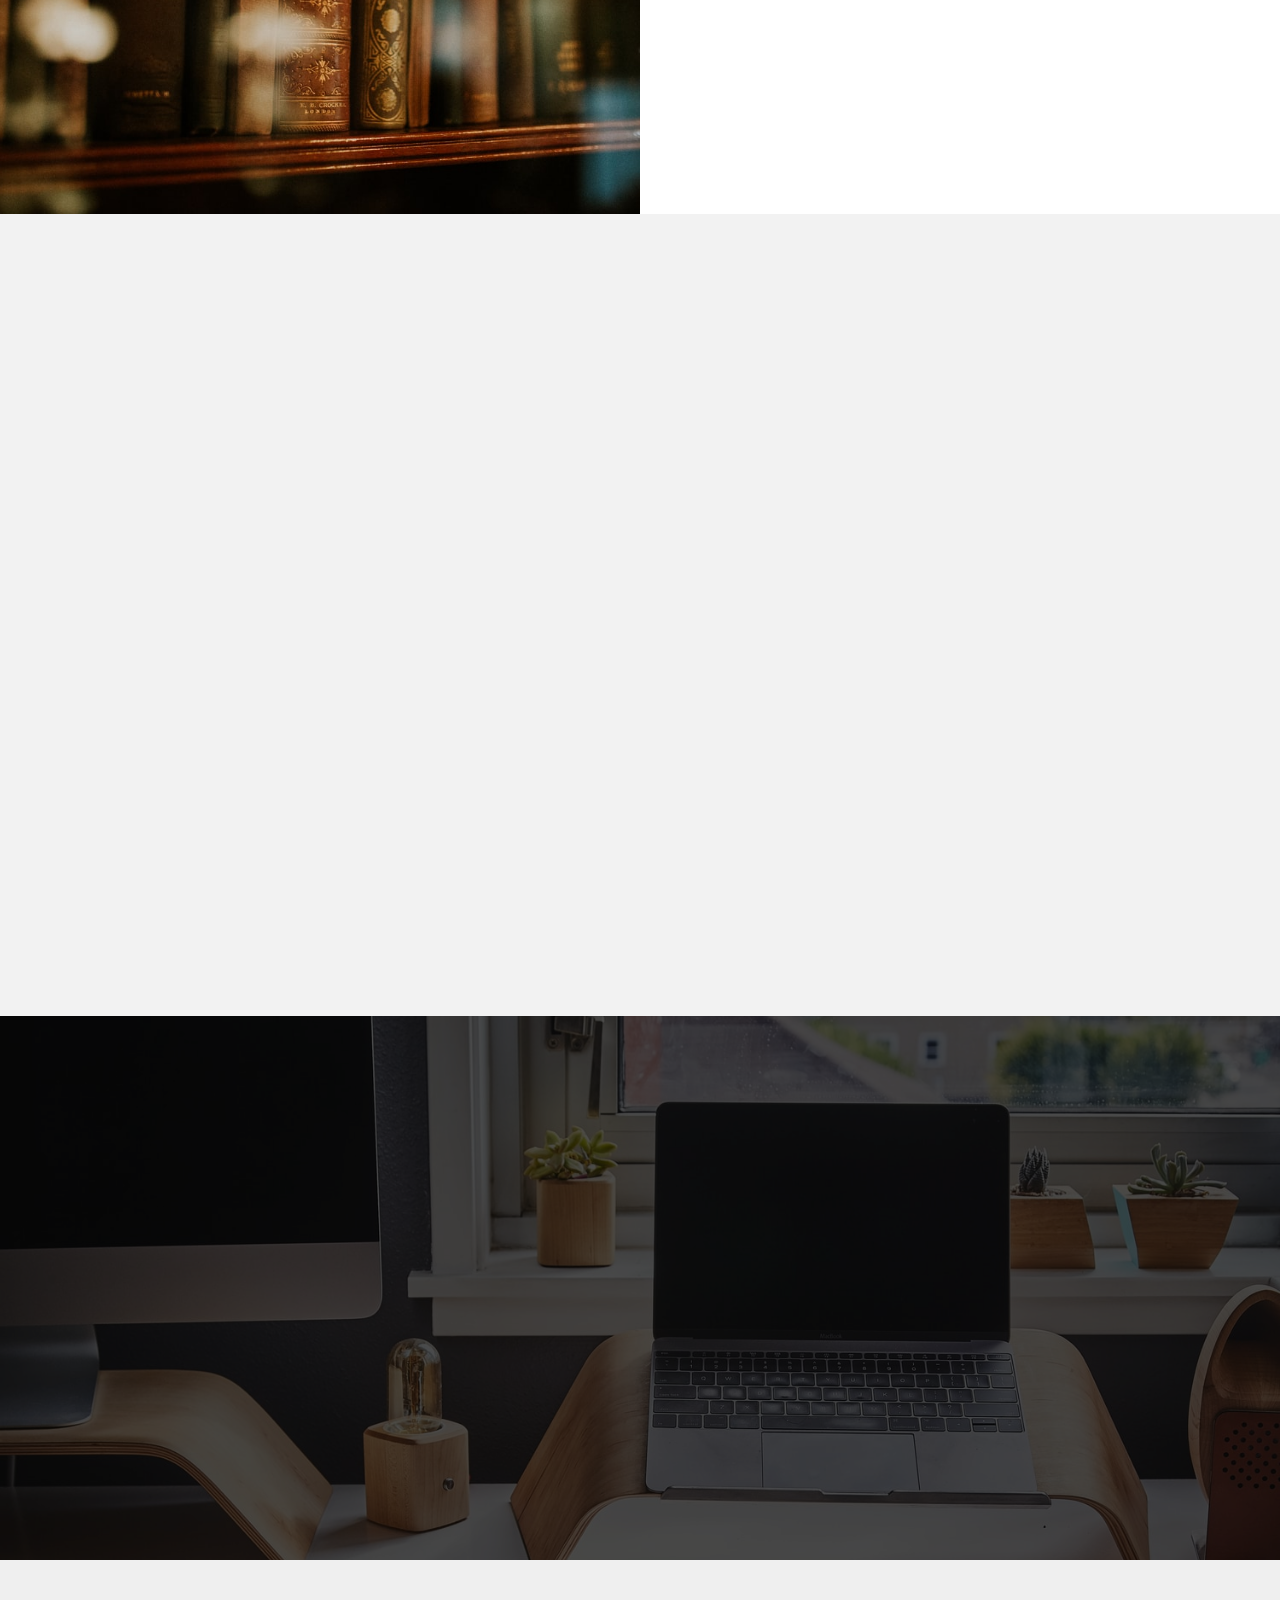
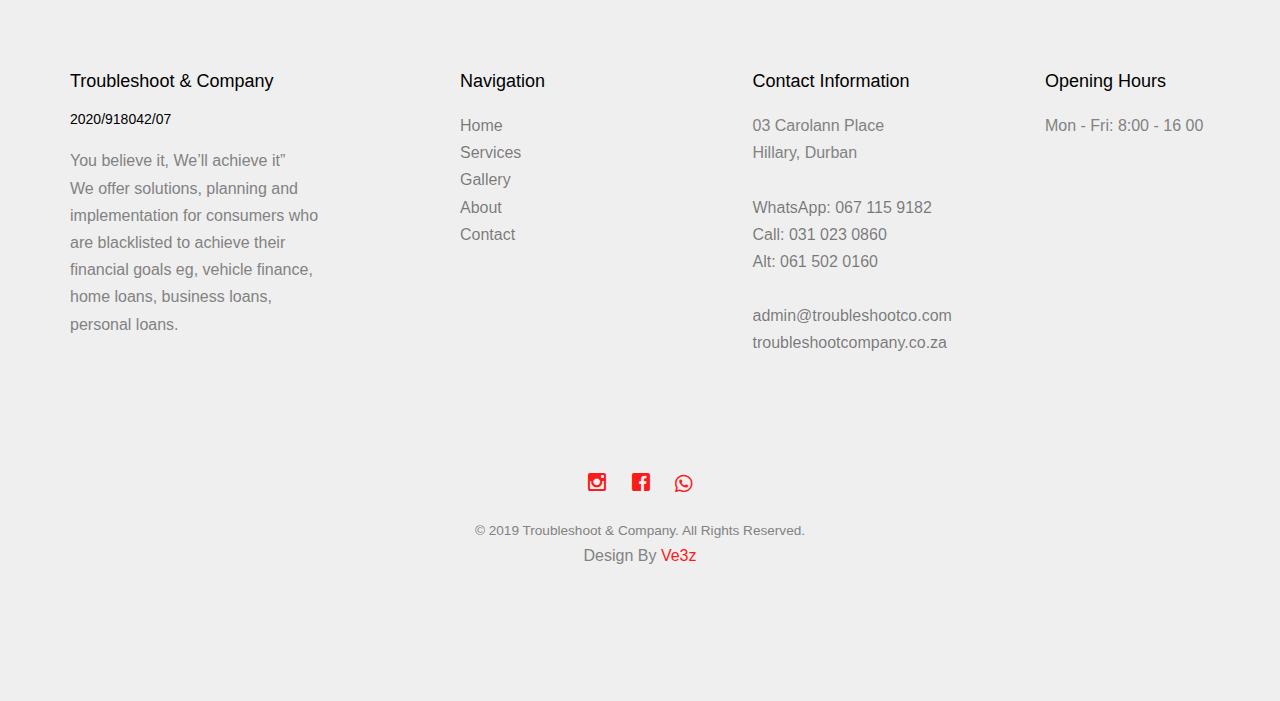
<file: about.html>
<!DOCTYPE HTML>
<html>

<head>
	<meta charset="utf-8">
	<meta http-equiv="X-UA-Compatible" content="IE=edge">
	<title>Troubleshoot & Company</title>
	<meta name="viewport" content="width=device-width, initial-scale=1">
	<meta name="description" content="Troubleshoot Company" />
	<meta name="keywords"
		content="Troubleshoot Company , Law , Advanced Solutions, Accounting, Financial Accounting," />
	<meta name="author" content="ve3z.co.za" />



	<!-- Facebook and Twitter integration -->
	<meta property="og:title" content="" />
	<meta property="og:image" content="" />
	<meta property="og:url" content="" />
	<meta property="og:site_name" content="" />
	<meta property="og:description" content="" />
	<meta name="twitter:title" content="" />
	<meta name="twitter:image" content="" />
	<meta name="twitter:url" content="" />
	<meta name="twitter:card" content="" />

	<link href="https://fonts.googleapis.com/css?family=Work+Sans:300,400,500,700,800" rel="stylesheet">

	<!-- Animate.css -->
	<link rel="stylesheet" href="css/animate.css">
	<!-- Icomoon Icon Fonts-->
	<link rel="stylesheet" href="css/icomoon.css">
	<link rel="stylesheet" href="css/all.css">
	<!-- Bootstrap  -->
	<link rel="stylesheet" href="css/bootstrap.css">

	<!-- Magnific Popup -->
	<link rel="stylesheet" href="css/magnific-popup.css">

	<!-- Owl Carousel  -->
	<link rel="stylesheet" href="css/owl.carousel.min.css">
	<link rel="stylesheet" href="css/owl.theme.default.min.css">
	<!-- Flexslider  -->
	<link rel="stylesheet" href="css/flexslider.css">

	<!-- Theme style  -->
	<link rel="stylesheet" href="css/style.css">

	<!-- Modernizr JS -->
	<script src="js/modernizr-2.6.2.min.js"></script>
	<!-- FOR IE9 below -->
	<!--[if lt IE 9]>
	<script src="js/respond.min.js"></script>
	<![endif]-->

</head>

<body>

	<div class="fh5co-loader"></div>

	<div id="page">
		<nav class="fh5co-nav" role="navigation">
			<div class="top-menu">
				<div class="container">
					<div class="row">
						<div class="col-xs-2">
							<div id="fh5co-logo"><a href="index.html"><img src="images/logo 1.jpg"
										alt=""><span></span></a></div>
						</div>
						<div class="col-xs-10 text-right menu-1">
							<ul>
								<li><a href="index.html">Home</a></li>
								<li><a href="services.html">Services</a></li>
								<li><a href="gallery.html">Gallery</a></li>
								<li class="active"><a href="about.html">About</a></li>
								<li><a href="contact.html">Contact</a></li>

							</ul>
						</div>
					</div>

				</div>
			</div>
		</nav>

		<aside id="fh5co-hero" class="js-fullheight">
			<div class="flexslider js-fullheight">
				<ul class="slides">
					<li style="background-image: url(images/img_bg_1.jpg);">
						<div class="overlay-gradient"></div>
						<div class="container">
							<div class="col-md-10 col-md-offset-1 text-center js-fullheight slider-text">
								<div class="slider-text-inner desc">
									<!-- <h2 class="heading-section">About Us</h2> -->
									<br>
									<br>
									<h2 class="heading-section">John 3:16</h2>
									<p class="fh5co-lead">
										"For God so loved the world that he gave His one and only Son; that whoever
										Believes in Him shall not perish but have eternal life"</a>
								</div>
							</div>
						</div>
					</li>
				</ul>
			</div>
		</aside>
		<div id="fh5co-content">
			<div class="video " style="background-image: url(images/1.jpg);">
				<a href="" class=""></a>
				<div class="overlay"></div>
			</div>
			<div class="choose animate-box">
				<div class="fh5co-heading">
					<h2>Why Choose Us?</h2>
					<p>We are a company based in Durban offering Legal, Accounting and Financial Management Services
						which enables Individuals, Businesses, Organisations and Economy to run smoothly.</p>
					<p>“You believe it, We’ll achieve it”. We offer solutions, planning and implementation for consumers
						who are blacklisted to achieve their financial goals eg, vehicle finance, home loans, business
						loans, personal loans.</p>
					<p>We have a demonstrated history of converting declined applications into approved applications. We
						have a track record of 99.9% success rate in assisting clients who are blacklisted.</p>
				</div>
				<div class="progress">
					<div class="progress-bar progress-bar-striped active" role="progressbar" aria-valuenow="50"
						aria-valuemin="0" aria-valuemax="100" style="width:100%">
						Legal Services
					</div>
				</div>
				<div class="progress">
					<div class="progress-bar progress-bar-striped active" role="progressbar" aria-valuenow="50"
						aria-valuemin="0" aria-valuemax="100" style="width:100%">
						Accounting Services
					</div>
				</div>
				<div class="progress">
					<div class="progress-bar progress-bar-striped active" role="progressbar" aria-valuenow="50"
						aria-valuemin="0" aria-valuemax="100" style="width:100%">
						Credit Repair
					</div>
				</div>
				<div class="progress">
					<div class="progress-bar progress-bar-striped active" role="progressbar" aria-valuenow="50"
						aria-valuemin="0" aria-valuemax="100" style="width:100%">
						Judgement Removals
					</div>
				</div>
				<div class="progress">
					<div class="progress-bar progress-bar-striped active" role="progressbar" aria-valuenow="50"
						aria-valuemin="0" aria-valuemax="100" style="width:100%">
						Financial Management
					</div>
				</div>
			</div>
		</div>

		<!-- <div id="fh5co-about">
			<div class="container">
				<div class="row animate-box">
					<div class="col-md-8 col-md-offset-2 text-center fh5co-heading">
						<h2>Our Attorneys</h2>
						<p>Dignissimos asperiores vitae velit veniam totam fuga molestias accusamus alias autem
							provident. Odit ab aliquam dolor eius.</p>
					</div>
				</div>
				<div class="row">
					<div class="col-md-4 col-sm-4 text-center animate-box" data-animate-effect="fadeIn">
						<div class="fh5co-staff">
							<img src="images/user-2.jpg" alt="Free HTML5 Templates by gettemplates.co">
							<h3>Jean Smith</h3>
							<strong class="role">Counsel</strong>
							<p>Quos quia provident consequuntur culpa facere ratione maxime commodi voluptates id
								repellat velit eaque aspernatur expedita. Possimus itaque adipisci.</p>
							<ul class="fh5co-social-icons">
								<li><a href="#"><i class="icon-facebook"></i></a></li>
								<li><a href="#"><i class="icon-twitter"></i></a></li>
								<li><a href="#"><i class="icon-dribbble"></i></a></li>
								<li><a href="#"><i class="icon-github"></i></a></li>
							</ul>
						</div>
					</div>
					<div class="col-md-4 col-sm-4 text-center animate-box" data-animate-effect="fadeIn">
						<div class="fh5co-staff">
							<img src="images/user-2.jpg" alt="Free HTML5 Templates by gettemplates.co">
							<h3>Hush Raven</h3>
							<strong class="role">Head of International Practice</strong>
							<p>Quos quia provident consequuntur culpa facere ratione maxime commodi voluptates id
								repellat velit eaque aspernatur expedita. Possimus itaque adipisci.</p>
							<ul class="fh5co-social-icons">
								<li><a href="#"><i class="icon-facebook"></i></a></li>
								<li><a href="#"><i class="icon-twitter"></i></a></li>
								<li><a href="#"><i class="icon-dribbble"></i></a></li>
								<li><a href="#"><i class="icon-github"></i></a></li>
							</ul>
						</div>
					</div>
					<div class="col-md-4 col-sm-4 text-center animate-box" data-animate-effect="fadeIn">
						<div class="fh5co-staff">
							<img src="images/user-2.jpg" alt="Free HTML5 Templates by gettemplates.co">
							<h3>Alex King</h3>
							<strong class="role">Managing Partner, Attorney</strong>
							<p>Quos quia provident consequuntur culpa facere ratione maxime commodi voluptates id
								repellat velit eaque aspernatur expedita. Possimus itaque adipisci.</p>
							<ul class="fh5co-social-icons">
								<li><a href="#"><i class="icon-facebook"></i></a></li>
								<li><a href="#"><i class="icon-twitter"></i></a></li>
								<li><a href="#"><i class="icon-dribbble"></i></a></li>
								<li><a href="#"><i class="icon-github"></i></a></li>
							</ul>
						</div>
					</div>
				</div>
			</div>
		</div> -->

		<div id="fh5co-testimonial" class="fh5co-bg-section">
			<div class="container">
				<div class="row animate-box">
					<div class="col-md-6 col-md-offset-3 text-center fh5co-heading">
						<h2>Testimonials</h2>
					</div>
				</div>
				<div class="row">
					<div class="col-md-10 col-md-offset-1">
						<div class="row animate-box">
							<div class="owl-carousel owl-carousel-fullwidth">
								<div class="item">
									<div class="testimony-slide active text-center">
										<figure>
											<img src="images/user-1.jpg" alt="user">
										</figure>

										<span><a href="" class="twitter">Xolile Sithole</a></span>
										<blockquote>
											<p>· Blacklisted for 10 years.Client needed our assistance for vehicle
												finance as she had struggled many years to rectify her the negatives on
												her credit profile. Collecting attorneys had been trying to collect on
												her credit matters that had been legally written off. Our legal team has
												successfully represented Mrs Sithole and she now drives a 2020 VW Polo.
											</p>
										</blockquote>
									</div>
								</div>
								<div class="item">
									<div class="testimony-slide active text-center">
										<!-- <figure>
											<img src="images/user-1.jpg" alt="user">
										</figure> -->

										<span><a href="" class="twitter">Kwanele Ernest Mbangi</a></span>
										<blockquote>
											<p>Blacklisted for more than 8 years. Client had 6 defaults and 1 judgement
												reflecting on his credit profile. He had been deprived off his rights as
												per the regulations set out in the NCA. Troubleshoot & Company has
												successfully relieved Mr Mbangi of his financial crisis through our
												extensive Financial wellness programme (credit repair). Our team of
												legal experts has been able to write off his debt and remove the
												judgement impeding his ability to own his dream home. Today Mr Mbangi
												and his family are preparing to move into their new home.</p>
										</blockquote>
									</div>
								</div>
								<div class="item">
									<div class="testimony-slide active text-center">
										<!-- <figure>
											<img src="images/user-1.jpg" alt="user">
										</figure> -->
										<span><a href="" class="twitter">Mr & Mrs Naidoo</a></span>
										<blockquote>
											<p>Clients of platinum status, who had been working diligently towards their
												dream home. They had done their application via bond originator’s, they
												were offered a maximum bond approval of R 1,500 000. Clients required a
												bond approval of R 1,900 000. Clients approval was reduced upon the bond
												originators contesting the R1,500 000 that was initially granted to
												clients. After 5 weeks of Troubleshoot and Company’s accounting
												department working on this matter, the clients were granted the full
												bond approval amount of R1,900 000. Mr and Mrs Naidoo are currently
												living in their new home through the hard work and dedication of
												Troubleshoot and Company.</p>
										</blockquote>
									</div>
								</div>
							</div>
						</div>
					</div>
				</div>
			</div>
		</div>


		<div id="fh5co-started" style="background-image:url(images/img_bg_2.jpg);">
			<div class="overlay"></div>
			<div class="container">
				<div class="row animate-box">
					<div class="col-md-8 col-md-offset-2 text-center fh5co-heading">
						<h2>Legal Advice</h2>
						<p>We help people effectively fight their offenders back and successfully defend their own
							stand!</p>
						<p>Fill out our contact form and we'll get back to you.</p>
					</div>
				</div>
				<div class="row animate-box">
					<div class="col-md-8 col-md-offset-2 text-center">
						<p><a href="contact.html" class="btn btn-default btn-lg">Consultation</a></p>
					</div>
				</div>
			</div>
		</div>


		<footer id="fh5co-footer" role="contentinfo">
			<div class="container">
				<div class="row row-pb-md">
					<div class="col-md-3 fh5co-widget">
						<h4>Troubleshoot & Company</h4>
						<h5>2020/918042/07</h5>
						<p>You believe it, We’ll achieve it”<br> We offer solutions, planning and implementation for
							consumers who are blacklisted to achieve their financial goals eg, vehicle finance, home
							loans, business loans, personal loans.</p>
					</div>
					<div class="col-md-3 col-md-push-1">
						<h4>Navigation</h4>
						<ul class="fh5co-footer-links">
							<li><a href="#">Home</a></li>
							<li><a href="services.html">Services</a></li>
							<li><a href="gallery.html">Gallery</a></li>
							<li><a href="about.html">About</a></li>
							<li><a href="contact.html">Contact</a></li>
						</ul>
					</div>

					<div class="col-md-3 col-md-push-1">
						<h4>Contact Information</h4>
						<ul class="fh5co-footer-links">
							<li>03 Carolann Place <br> Hillary, Durban</li>
							<br>
							<li><a href="https://wa.me/27671159182">WhatsApp:  067 115 9182</a></li>
							<li><a href="tel://0310230860"> Call: 031 023 0860</a></li>
							<li><a href="tel://0615020160"> Alt: 061 502 0160</a></li>
							<br>
							<li><a href="mailto:admin@troubleshootco.com">admin@troubleshootco.com</a></li>
							<li><a href="http://www.troubleshootcompany.co.za">troubleshootcompany.co.za</a></li>
						</ul>
					</div>

					<div class="col-md-3 col-md-push-1">
						<h4>Opening Hours</h4>
						<ul class="fh5co-footer-links">
							<li>Mon - Fri: 8:00 - 16 00</li>
							<!-- <li>Fri 8:00 - 21 00</li>
							<li>Sat 9:30 - 15: 00</li> -->
						</ul>
					</div>

				</div>

				<div class="row copyright">
					<div class="col-md-12 text-center">
						<p>
						<ul class="fh5co-social-icons">
							<li><a href="https://www.instagram.com/_troubleshootco/" target="blank"><i
										class="icon-instagram"></i></a></li>
							<li><a href="https://www.facebook.com/TroubleshootCo" target="blank"><i
										class="icon-facebook"></i></a></li>
										<li><a href="https://wa.me/27671159182" target="blank"><i class="fa-brands fa-whatsapp"></i></a></li>
							<!-- <li><a href="#"><i class="icon-linkedin"></i></a></li>
								<li><a href="#"><i class="icon-dribbble"></i></a></li> -->
						</ul>
						</p>
						<p>
							<small class="block">&copy; 2019 Troubleshoot & Company. All Rights Reserved.</small>
							Design By <a href="http://www.ve3z.co.za" target="_blank">Ve3z</a></small>
						</p>

					</div>
				</div>

			</div>
		</footer>
	</div>

	<div class="gototop js-top">
		<a href="#" class="js-gotop"><i class="icon-arrow-up"></i></a>
	</div>

	<!-- jQuery -->
	<script src="js/jquery.min.js"></script>
	<!-- jQuery Easing -->
	<script src="js/jquery.easing.1.3.js"></script>
	<!-- Bootstrap -->
	<script src="js/bootstrap.min.js"></script>
	<!-- Waypoints -->
	<script src="js/jquery.waypoints.min.js"></script>
	<!-- Stellar Parallax -->
	<script src="js/jquery.stellar.min.js"></script>
	<!-- Carousel -->
	<script src="js/owl.carousel.min.js"></script>
	<!-- Flexslider -->
	<script src="js/jquery.flexslider-min.js"></script>
	<!-- countTo -->
	<script src="js/jquery.countTo.js"></script>
	<!-- Magnific Popup -->
	<script src="js/jquery.magnific-popup.min.js"></script>
	<script src="js/magnific-popup-options.js"></script>
	<!-- Main -->
	<script src="js/main.js"></script>

</body>

</html>
</file>
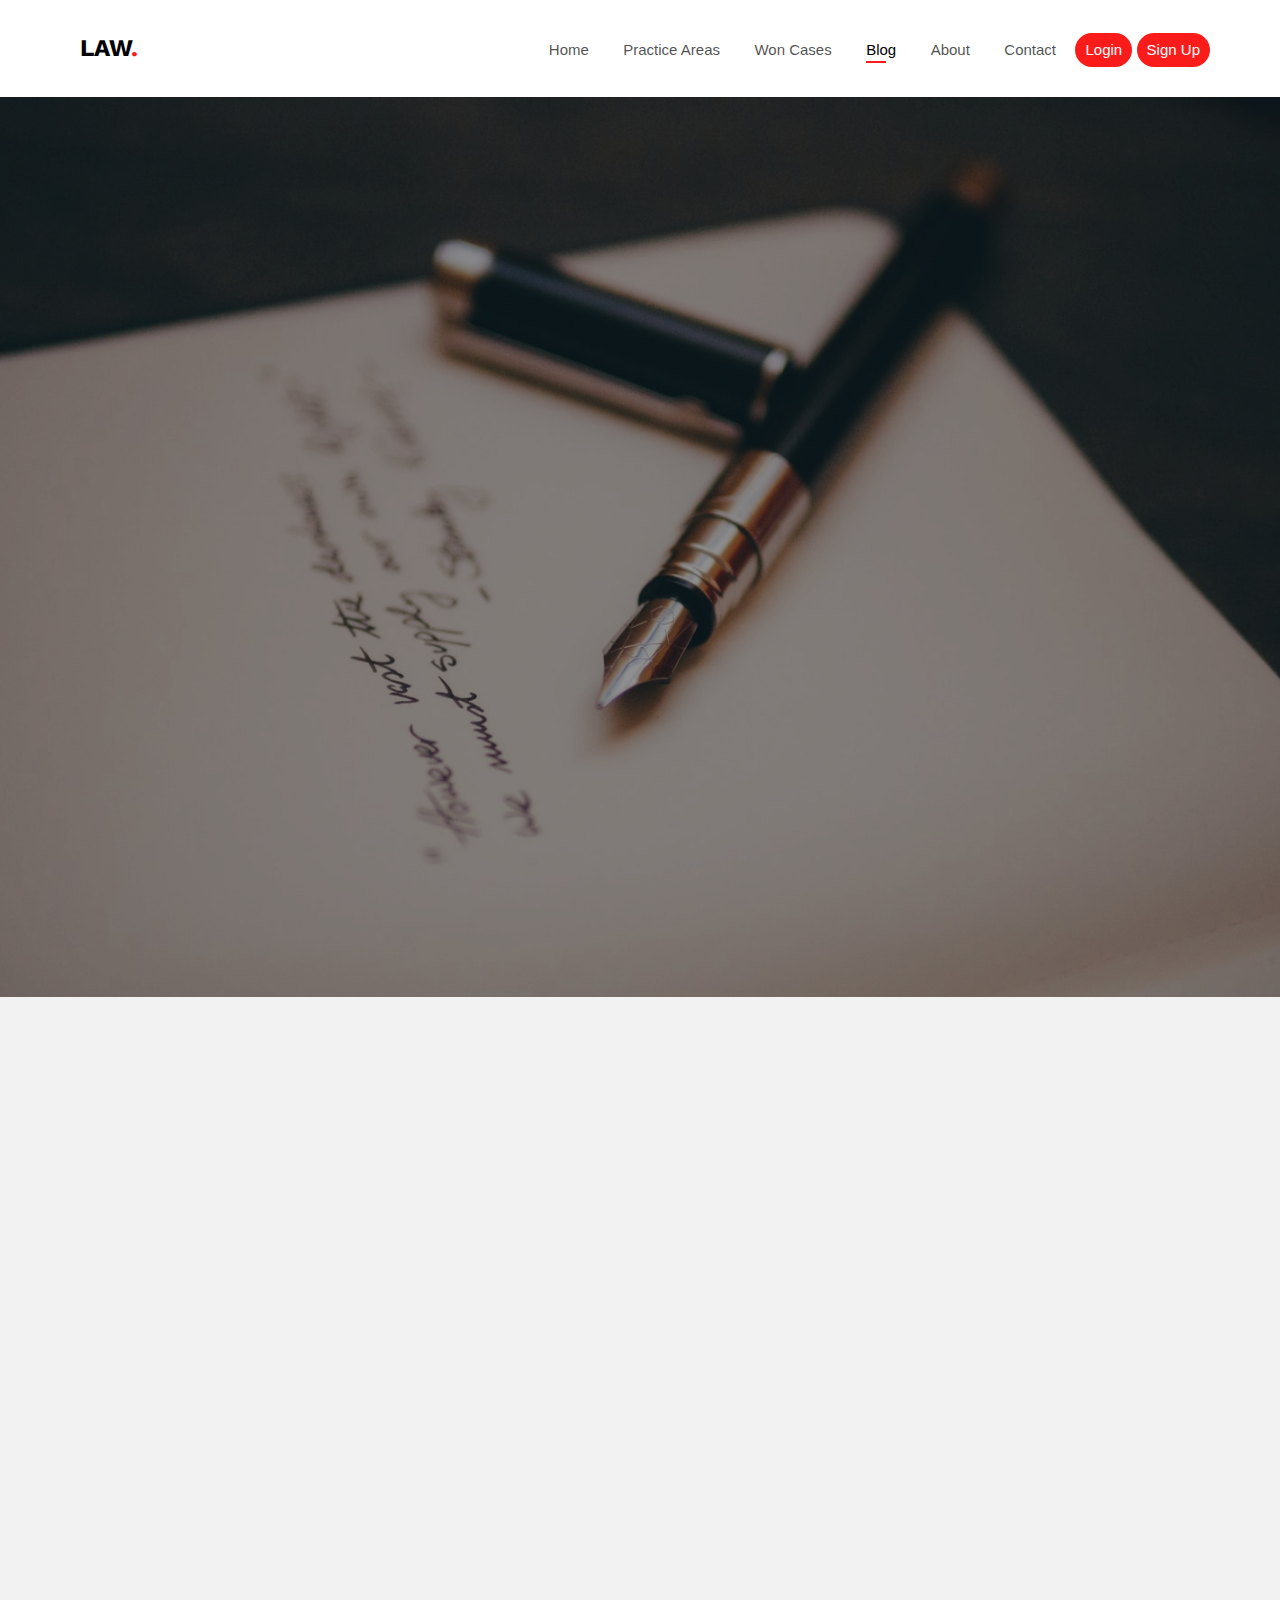
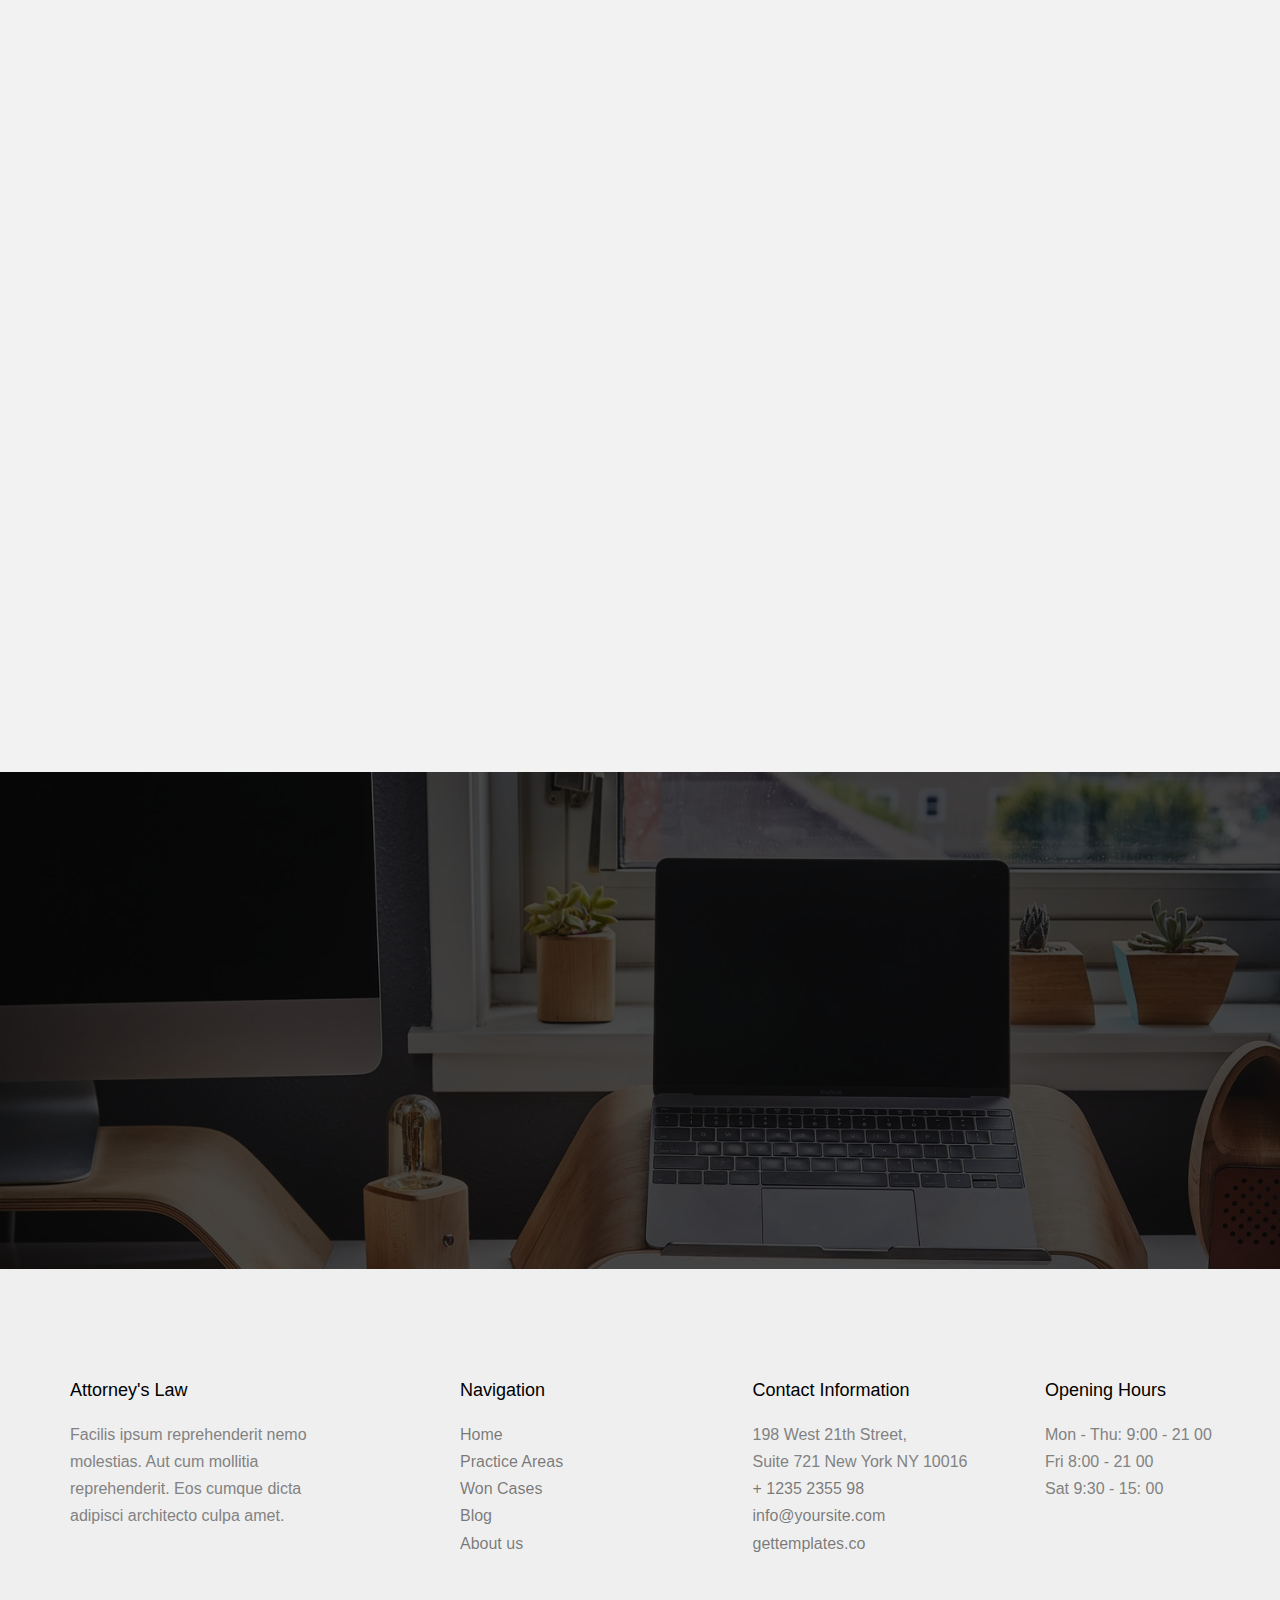
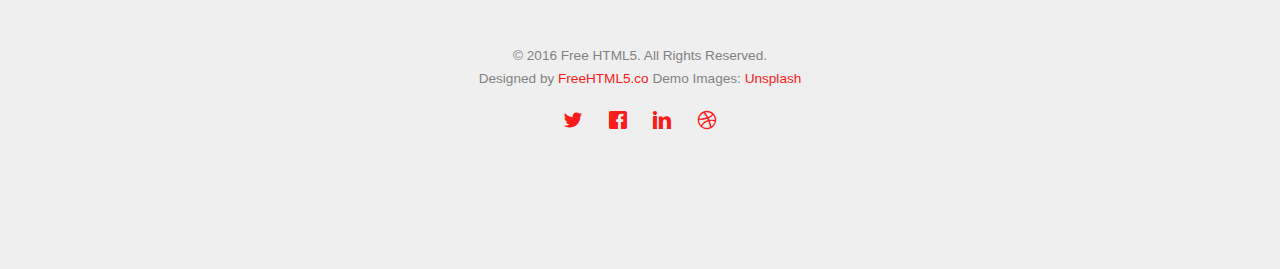
<file: blog.html>
<!DOCTYPE HTML>
<html>
	<head>
	<meta charset="utf-8">
	<meta http-equiv="X-UA-Compatible" content="IE=edge">
	<title>Law &mdash; Free Website Template, Free HTML5 Template by freehtml5.co</title>
	<meta name="viewport" content="width=device-width, initial-scale=1">
	<meta name="description" content="Free HTML5 Website Template by FreeHTML5.co" />
	<meta name="keywords" content="free website templates, free html5, free template, free bootstrap, free website template, html5, css3, mobile first, responsive" />
	<meta name="author" content="FreeHTML5.co" />

	<!-- 
	//////////////////////////////////////////////////////

	FREE HTML5 TEMPLATE 
	DESIGNED & DEVELOPED by FreeHTML5.co
		
	Website: 		http://freehtml5.co/
	Email: 			info@freehtml5.co
	Twitter: 		http://twitter.com/fh5co
	Facebook: 		https://www.facebook.com/fh5co

	//////////////////////////////////////////////////////
	 -->

  	<!-- Facebook and Twitter integration -->
	<meta property="og:title" content=""/>
	<meta property="og:image" content=""/>
	<meta property="og:url" content=""/>
	<meta property="og:site_name" content=""/>
	<meta property="og:description" content=""/>
	<meta name="twitter:title" content="" />
	<meta name="twitter:image" content="" />
	<meta name="twitter:url" content="" />
	<meta name="twitter:card" content="" />

	<link href="https://fonts.googleapis.com/css?family=Work+Sans:300,400,500,700,800" rel="stylesheet">
	
	<!-- Animate.css -->
	<link rel="stylesheet" href="css/animate.css">
	<!-- Icomoon Icon Fonts-->
	<link rel="stylesheet" href="css/icomoon.css">
	<!-- Bootstrap  -->
	<link rel="stylesheet" href="css/bootstrap.css">

	<!-- Magnific Popup -->
	<link rel="stylesheet" href="css/magnific-popup.css">

	<!-- Owl Carousel  -->
	<link rel="stylesheet" href="css/owl.carousel.min.css">
	<link rel="stylesheet" href="css/owl.theme.default.min.css">
	<!-- Flexslider  -->
	<link rel="stylesheet" href="css/flexslider.css">

	<!-- Theme style  -->
	<link rel="stylesheet" href="css/style.css">

	<!-- Modernizr JS -->
	<script src="js/modernizr-2.6.2.min.js"></script>
	<!-- FOR IE9 below -->
	<!--[if lt IE 9]>
	<script src="js/respond.min.js"></script>
	<![endif]-->

	</head>
	<body>
		
	<div class="fh5co-loader"></div>
	
	<div id="page">
	<nav class="fh5co-nav" role="navigation">
		<div class="top-menu">
			<div class="container">
				<div class="row">
					<div class="col-xs-2">
						<div id="fh5co-logo"><a href="index.html">Law<span>.</span></a></div>
					</div>
					<div class="col-xs-10 text-right menu-1">
						<ul>
							<li><a href="index.html">Home</a></li>
							<li><a href="practice.html">Practice Areas</a></li>
							<li><a href="won.html">Won Cases</a></li>
							<li class="has-dropdown active">
								<a href="blog.html">Blog</a>
								<ul class="dropdown">
									<li><a href="#">Cases</a></li>
									<li><a href="#">Won Cases</a></li>
									<li><a href="#">Criminal Law</a></li>
									<li><a href="#">Business Law</a></li>
								</ul>
							</li>
							<li><a href="about.html">About</a></li>
							<li><a href="contact.html">Contact</a></li>
							<li class="btn-cta"><a href="#"><span>Login</span></a></li>
							<li class="btn-cta"><a href="#"><span>Sign Up</span></a></li>
						</ul>
					</div>
				</div>
				
			</div>
		</div>
	</nav>

	<aside id="fh5co-hero" class="js-fullheight">
		<div class="flexslider js-fullheight">
			<ul class="slides">
		   	<li style="background-image: url(images/img_bg_1.jpg);">
		   		<div class="overlay-gradient"></div>
		   		<div class="container">
		   			<div class="col-md-10 col-md-offset-1 text-center js-fullheight slider-text">
		   				<div class="slider-text-inner desc">
		   					<h2 class="heading-section">Blog</h2>
		   					<p class="fh5co-lead">Designed with <i class="icon-heart3"></i> by the fine folks at <a href="http://freehtml5.co" target="_blank">FreeHTML5.co</a></p>
		   				</div>
		   			</div>
		   		</div>
		   	</li>
		  	</ul>
	  	</div>
	</aside>

	<div id="fh5co-blog" class="fh5co-bg-section">
		<div class="container">
			<div class="row">
				<div class="col-lg-4 col-md-4">
					<div class="fh5co-blog animate-box">
						<a href="#"><img class="img-responsive" src="images/project-4.jpg" alt=""></a>
						<div class="blog-text">
							<span class="posted_on">Nov. 15th</span>
							<span class="comment"><a href="">21<i class="icon-speech-bubble"></i></a></span>
							<h3><a href="#">Legal Consultation</a></h3>
							<p>Far far away, behind the word mountains, far from the countries Vokalia and Consonantia, there live the blind texts.</p>
							<a href="#" class="btn btn-primary">Read More</a>
						</div> 
					</div>
				</div>
				<div class="col-lg-4 col-md-4">
					<div class="fh5co-blog animate-box">
						<a href="#"><img class="img-responsive" src="images/project-2.jpg" alt=""></a>
						<div class="blog-text">
							<span class="posted_on">Nov. 15th</span>
							<span class="comment"><a href="">21<i class="icon-speech-bubble"></i></a></span>
							<h3><a href="#">Criminal Case</a></h3>
							<p>Far far away, behind the word mountains, far from the countries Vokalia and Consonantia, there live the blind texts.</p>
							<a href="#" class="btn btn-primary">Read More</a>
						</div> 
					</div>
				</div>
				<div class="col-lg-4 col-md-4">
					<div class="fh5co-blog animate-box">
						<a href="#"><img class="img-responsive" src="images/project-3.jpg" alt=""></a>
						<div class="blog-text">
							<span class="posted_on">Nov. 15th</span>
							<span class="comment"><a href="">21<i class="icon-speech-bubble"></i></a></span>
							<h3><a href="#">Business Law</a></h3>
							<p>Far far away, behind the word mountains, far from the countries Vokalia and Consonantia, there live the blind texts.</p>
							<a href="#" class="btn btn-primary">Read More</a>
						</div> 
					</div>
				</div>
				<div class="col-lg-4 col-md-4">
					<div class="fh5co-blog animate-box">
						<a href="#"><img class="img-responsive" src="images/project-1.jpg" alt=""></a>
						<div class="blog-text">
							<span class="posted_on">Nov. 15th</span>
							<span class="comment"><a href="">21<i class="icon-speech-bubble"></i></a></span>
							<h3><a href="#">Legal Consultation</a></h3>
							<p>Far far away, behind the word mountains, far from the countries Vokalia and Consonantia, there live the blind texts.</p>
							<a href="#" class="btn btn-primary">Read More</a>
						</div> 
					</div>
				</div>
				<div class="col-lg-4 col-md-4">
					<div class="fh5co-blog animate-box">
						<a href="#"><img class="img-responsive" src="images/project-7.jpg" alt=""></a>
						<div class="blog-text">
							<span class="posted_on">Nov. 15th</span>
							<span class="comment"><a href="">21<i class="icon-speech-bubble"></i></a></span>
							<h3><a href="#">Criminal Case</a></h3>
							<p>Far far away, behind the word mountains, far from the countries Vokalia and Consonantia, there live the blind texts.</p>
							<a href="#" class="btn btn-primary">Read More</a>
						</div> 
					</div>
				</div>
				<div class="col-lg-4 col-md-4">
					<div class="fh5co-blog animate-box">
						<a href="#"><img class="img-responsive" src="images/project-6.jpg" alt=""></a>
						<div class="blog-text">
							<span class="posted_on">Nov. 15th</span>
							<span class="comment"><a href="">21<i class="icon-speech-bubble"></i></a></span>
							<h3><a href="#">Business Law</a></h3>
							<p>Far far away, behind the word mountains, far from the countries Vokalia and Consonantia, there live the blind texts.</p>
							<a href="#" class="btn btn-primary">Read More</a>
						</div> 
					</div>
				</div>
			</div>
		</div>
	</div>


	<div id="fh5co-started" style="background-image:url(images/img_bg_2.jpg);">
		<div class="overlay"></div>
		<div class="container">
			<div class="row animate-box">
				<div class="col-md-8 col-md-offset-2 text-center fh5co-heading">
					<h2>Legal Advice</h2>
					<p>We help people effectively fight their offenders back and successfully defend their own stand!</p>
				</div>
			</div>
			<div class="row animate-box">
				<div class="col-md-8 col-md-offset-2 text-center">
					<p><a href="#" class="btn btn-default btn-lg">Consultation</a></p>
				</div>
			</div>
		</div>
	</div>

	<footer id="fh5co-footer" role="contentinfo">
		<div class="container">
			<div class="row row-pb-md">
				<div class="col-md-3 fh5co-widget">
					<h4>Attorney's Law</h4>
					<p>Facilis ipsum reprehenderit nemo molestias. Aut cum mollitia reprehenderit. Eos cumque dicta adipisci architecto culpa amet.</p>
				</div>
				<div class="col-md-3 col-md-push-1">
					<h4>Navigation</h4>
					<ul class="fh5co-footer-links">
						<li><a href="#">Home</a></li>
						<li><a href="#">Practice Areas</a></li>
						<li><a href="#">Won Cases</a></li>
						<li><a href="#">Blog</a></li>
						<li><a href="#">About us</a></li>
					</ul>
				</div>

				<div class="col-md-3 col-md-push-1">
					<h4>Contact Information</h4>
					<ul class="fh5co-footer-links">
						<li>198 West 21th Street, <br> Suite 721 New York NY 10016</li>
						<li><a href="tel://1234567920">+ 1235 2355 98</a></li>
						<li><a href="mailto:info@yoursite.com">info@yoursite.com</a></li>
						<li><a href="http://gettemplates.co">gettemplates.co</a></li>
					</ul>
				</div>

				<div class="col-md-3 col-md-push-1">
					<h4>Opening Hours</h4>
					<ul class="fh5co-footer-links">
						<li>Mon - Thu: 9:00 - 21 00</li>
						<li>Fri 8:00 - 21 00</li>
						<li>Sat 9:30 - 15: 00</li>
					</ul>
				</div>

			</div>

			<div class="row copyright">
				<div class="col-md-12 text-center">
					<p>
						<small class="block">&copy; 2016 Free HTML5. All Rights Reserved.</small> 
						<small class="block">Designed by <a href="http://freehtml5.co/" target="_blank">FreeHTML5.co</a> Demo Images: <a href="http://unsplash.co/" target="_blank">Unsplash</a></small>
					</p>
					<p>
						<ul class="fh5co-social-icons">
							<li><a href="#"><i class="icon-twitter"></i></a></li>
							<li><a href="#"><i class="icon-facebook"></i></a></li>
							<li><a href="#"><i class="icon-linkedin"></i></a></li>
							<li><a href="#"><i class="icon-dribbble"></i></a></li>
						</ul>
					</p>
				</div>
			</div>

		</div>
	</footer>
	</div>

	<div class="gototop js-top">
		<a href="#" class="js-gotop"><i class="icon-arrow-up"></i></a>
	</div>
	
	<!-- jQuery -->
	<script src="js/jquery.min.js"></script>
	<!-- jQuery Easing -->
	<script src="js/jquery.easing.1.3.js"></script>
	<!-- Bootstrap -->
	<script src="js/bootstrap.min.js"></script>
	<!-- Waypoints -->
	<script src="js/jquery.waypoints.min.js"></script>
	<!-- Stellar Parallax -->
	<script src="js/jquery.stellar.min.js"></script>
	<!-- Carousel -->
	<script src="js/owl.carousel.min.js"></script>
	<!-- Flexslider -->
	<script src="js/jquery.flexslider-min.js"></script>
	<!-- countTo -->
	<script src="js/jquery.countTo.js"></script>
	<!-- Magnific Popup -->
	<script src="js/jquery.magnific-popup.min.js"></script>
	<script src="js/magnific-popup-options.js"></script>
	<!-- Main -->
	<script src="js/main.js"></script>

	</body>
</html>
</file>
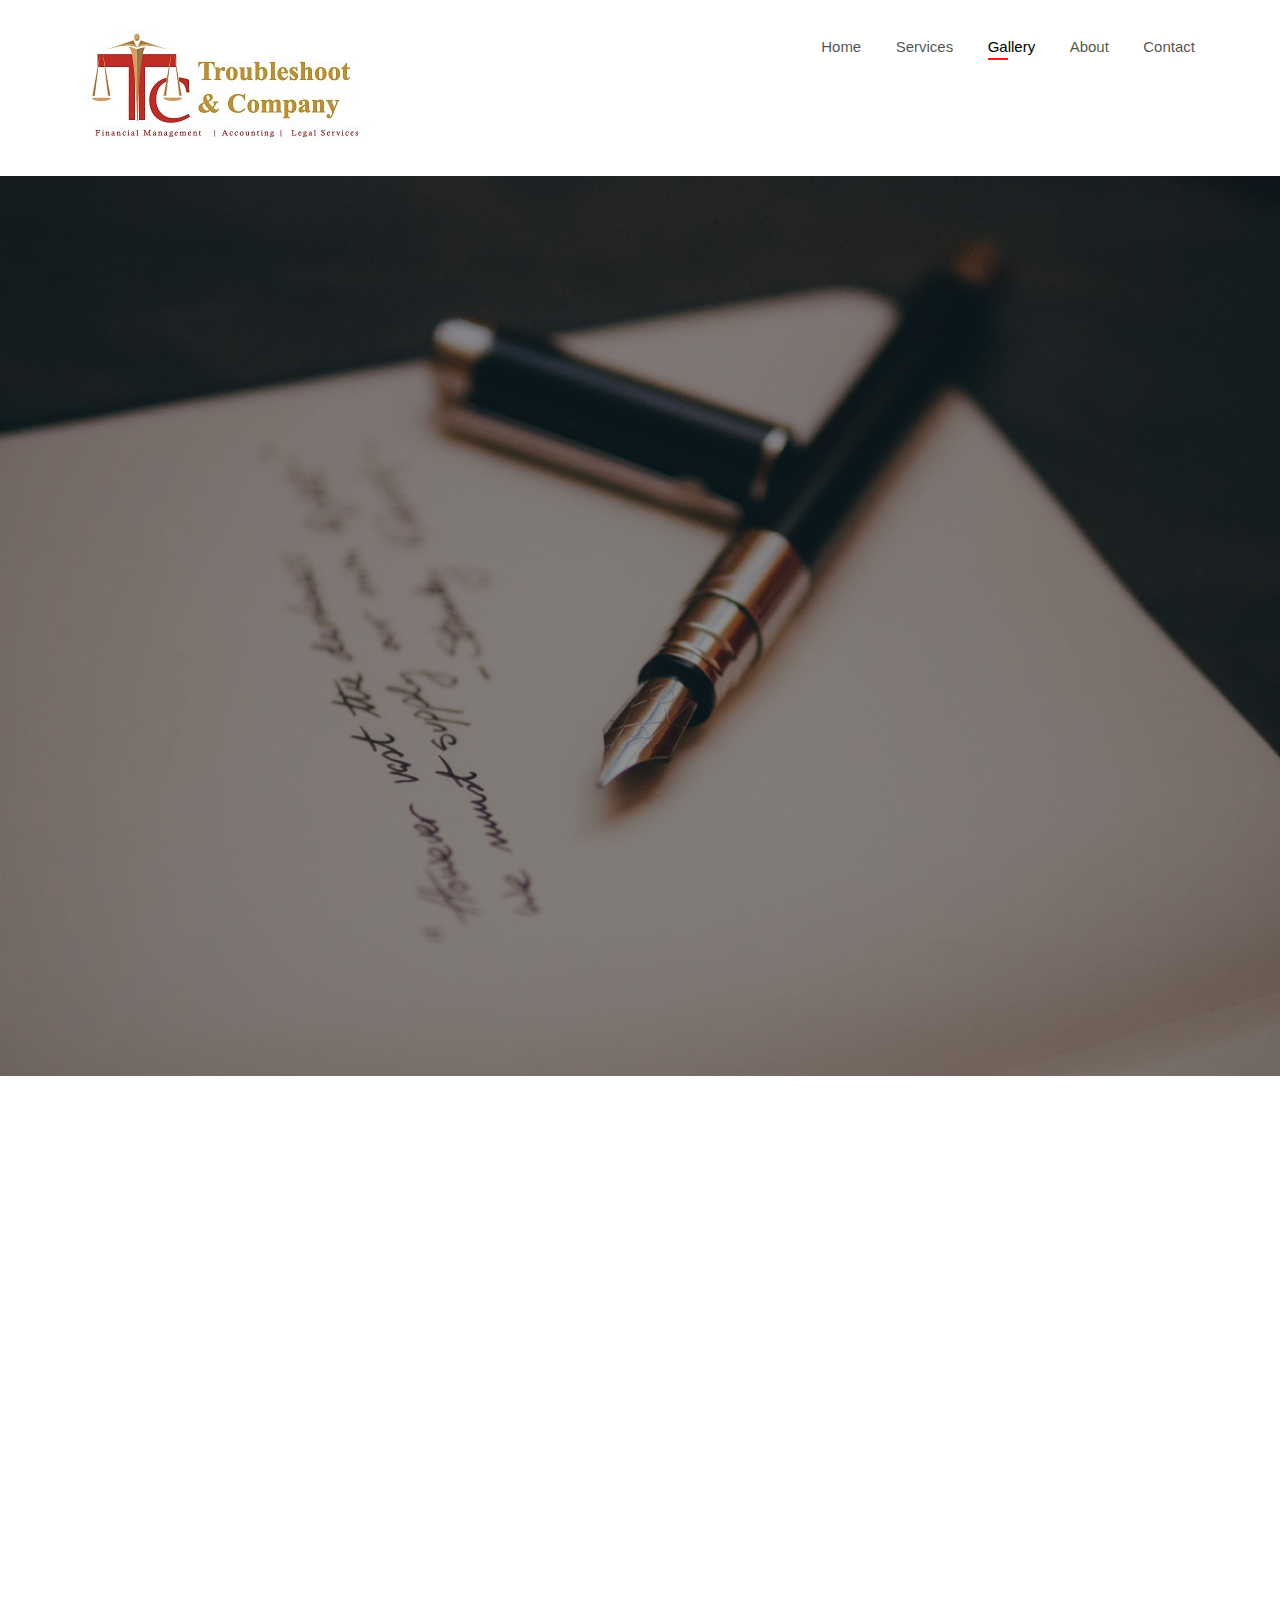
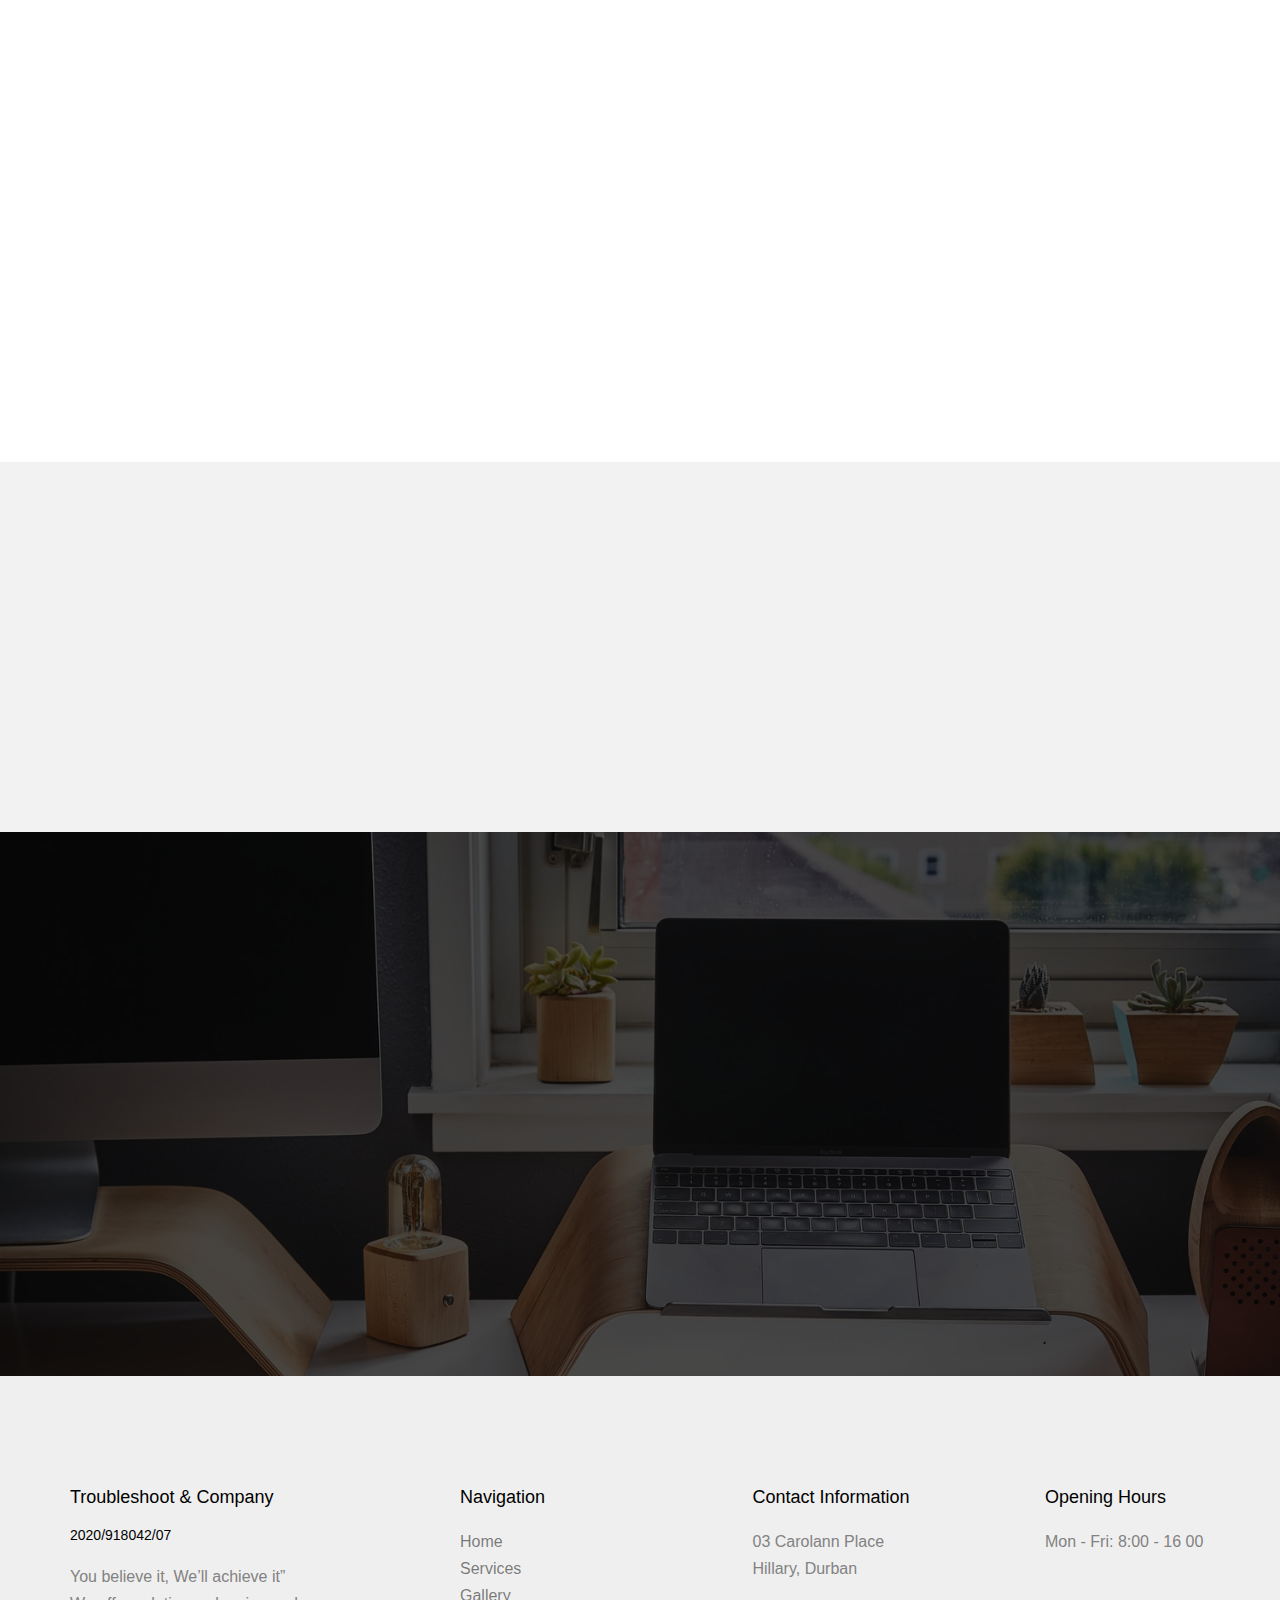
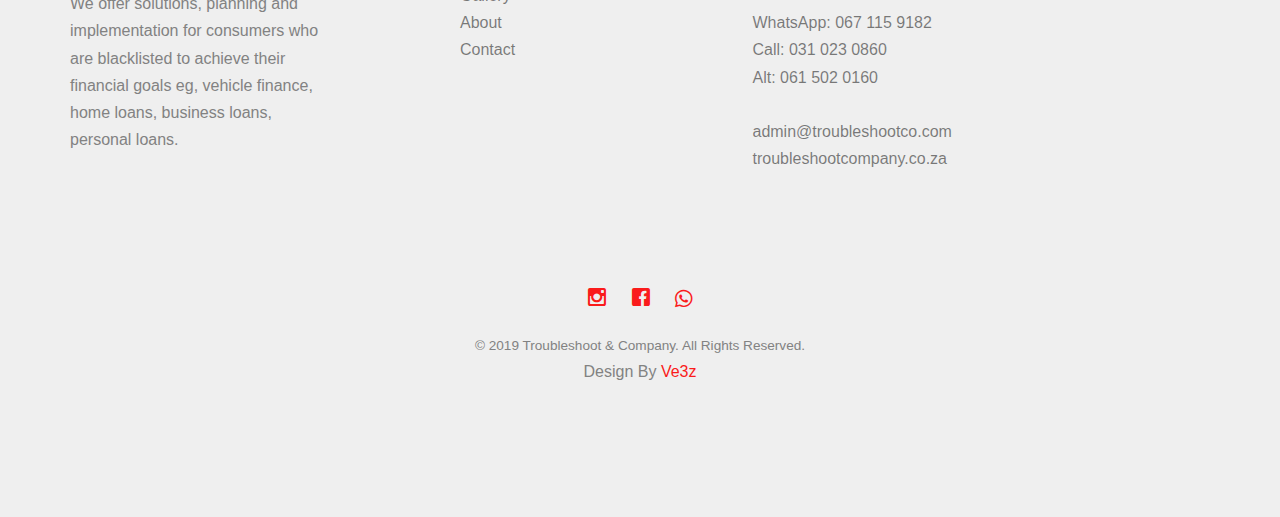
<file: gallery.html>
<!DOCTYPE HTML>
<html>

<head>
	<meta charset="utf-8">
	<meta http-equiv="X-UA-Compatible" content="IE=edge">
	<title>Troubleshoot & Company</title>
	<meta name="viewport" content="width=device-width, initial-scale=1">
	<meta name="description" content="Troubleshoot Company" />
	<meta name="keywords"
		content="Troubleshoot Company , Law , Advanced Solutions, Accounting, Financial Accounting," />
	<meta name="author" content="ve3z.co.za" />



	<!-- Facebook and Twitter integration -->
	<meta property="og:title" content="" />
	<meta property="og:image" content="" />
	<meta property="og:url" content="" />
	<meta property="og:site_name" content="" />
	<meta property="og:description" content="" />
	<meta name="twitter:title" content="" />
	<meta name="twitter:image" content="" />
	<meta name="twitter:url" content="" />
	<meta name="twitter:card" content="" />

	<link href="https://fonts.googleapis.com/css?family=Work+Sans:300,400,500,700,800" rel="stylesheet">

	<!-- Animate.css -->
	<link rel="stylesheet" href="css/animate.css">
	<!-- Icomoon Icon Fonts-->
	<link rel="stylesheet" href="css/icomoon.css">
	<link rel="stylesheet" href="css/all.css">
	<!-- Bootstrap  -->
	<link rel="stylesheet" href="css/bootstrap.css">

	<!-- Magnific Popup -->
	<link rel="stylesheet" href="css/magnific-popup.css">

	<!-- Owl Carousel  -->
	<link rel="stylesheet" href="css/owl.carousel.min.css">
	<link rel="stylesheet" href="css/owl.theme.default.min.css">
	<!-- Flexslider  -->
	<link rel="stylesheet" href="css/flexslider.css">

	<!-- Theme style  -->
	<link rel="stylesheet" href="css/style.css">

	<!-- Modernizr JS -->
	<script src="js/modernizr-2.6.2.min.js"></script>
	<!-- FOR IE9 below -->
	<!--[if lt IE 9]>
	<script src="js/respond.min.js"></script>
	<![endif]-->

</head>

<body>

	<div class="fh5co-loader"></div>

	<div id="page">
		<nav class="fh5co-nav" role="navigation">
			<div class="top-menu">
				<div class="container">
					<div class="row">
						<div class="col-xs-2">
							<div id="fh5co-logo"><a href="index.html"><img src="images/logo 1.jpg"
										alt=""><span></span></a></div>
						</div>
						<div class="col-xs-10 text-right menu-1">
							<ul>
								<li><a href="index.html">Home</a></li>
								<li><a href="services.html">Services</a></li>
								<li class="active"><a href="gallery.html">Gallery</a></li>
								<li><a href="about.html">About</a></li>
								<li><a href="contact.html">Contact</a></li>

							</ul>
						</div>
					</div>

				</div>
			</div>
		</nav>

		<aside id="fh5co-hero" class="js-fullheight">
			<div class="flexslider js-fullheight">
				<ul class="slides">
					<li style="background-image: url(images/img_bg_1.jpg);">
						<div class="overlay-gradient"></div>
						<div class="container">
							<div class="col-md-10 col-md-offset-1 text-center js-fullheight slider-text">
								<div class="slider-text-inner desc">
									<h2 class="heading-section">Our Gallery</h2>
									<p class="fh5co-lead">You Believe It. We’ll Achieve it. </a>
									</p>
								</div>
							</div>
						</div>
					</li>
				</ul>
			</div>
		</aside>

		<div id="fh5co-project">
			<div class="container">
				<div class="row animate-box">
					<div class="col-md-8 col-md-offset-2 text-center fh5co-heading">
						<h2>“We are here to help you”</h2>
						<p>We offer solutions, planning and implementation for consumers who are blacklisted to achieve
							their financial goals eg, vehicle finance, home loans, business loans, personal loans.</p>
					</div>
				</div>
			</div>
			<div class="container">
				<div class="row">
					<div class="col-md-4 col-sm-6 text-center fh5co-project animate-box" data-animate-effect="fadeIn">
						<a href="#"><img src="images/project-1.jpg" alt="Troubleshoot Company" class="img-responsive">
							<h3>Financial</h3>
							<span>Troubleshoot & Company</span>
						</a>
					</div>
					<div class="col-md-4 col-sm-6 text-center fh5co-project animate-box" data-animate-effect="fadeIn">
						<a href="#"><img src="images/project-2.jpg" alt="Troubleshoot Company" class="img-responsive">
							<h3>Legal </h3>
							<span>Troubleshoot & Company</span>
						</a>
					</div>
					<div class="col-md-4 col-sm-6 text-center fh5co-project animate-box" data-animate-effect="fadeIn">
						<a href="#"><img src="images/project-3.jpg" alt="Troubleshoot Company" class="img-responsive">
							<h3>Accounting</h3>
							<span>Troubleshoot & Company</span>
						</a>
					</div>
					<div class="col-md-4 col-sm-6 text-center fh5co-project animate-box" data-animate-effect="fadeIn">
						<a href="#"><img src="images/project-4.jpg" alt="Troubleshoot Company" class="img-responsive">
							<h3>Judgement Removals</h3>
							<span>Troubleshoot & Company</span>
						</a>
					</div>
					<div class="col-md-4 col-sm-6 text-center fh5co-project animate-box" data-animate-effect="fadeIn">
						<a href="#"><img src="images/project-5.jpg" alt="Troubleshoot Company" class="img-responsive">
							<h3>Credit Repair</h3>
							<span>Troubleshoot & Company</span>
						</a>
					</div>
					<div class="col-md-4 col-sm-6 text-center fh5co-project animate-box" data-animate-effect="fadeIn">
						<a href="#"><img src="images/project-6.jpg" alt="Troubleshoot Company" class="img-responsive">
							<h3>Loans</h3>
							<span>Troubleshoot & Company</span>
						</a>
					</div>
				</div>
			</div>
		</div>

		<div id="fh5co-counter" class="fh5co-counters fh5co-bg-section">
			<div class="container">
				<div class="row">
					<div class="col-md-3 text-center animate-box">
						<span class="icon"><i class="icon-user"></i></span>
						<span class="fh5co-counter js-counter" data-from="0" data-to="27539" data-speed="5000"
							data-refresh-interval="50"></span>
						<span class="fh5co-counter-label">Satisfied Clients</span>
					</div>
					<div class="col-md-3 text-center animate-box">
						<span class="icon"><i class="icon-speech-bubble"></i></span>
						<span class="fh5co-counter js-counter" data-from="0" data-to="23563" data-speed="5000"
							data-refresh-interval="50"></span>
						<span class="fh5co-counter-label">Cases Won</span>
					</div>
					<div class="col-md-3 text-center animate-box">
						<span class="icon"><i class="icon-trophy"></i></span>
						<span class="fh5co-counter js-counter" data-from="0" data-to="5067" data-speed="5000"
							data-refresh-interval="50"></span>
						<span class="fh5co-counter-label">Awards Won</span>
					</div>
					<div class="col-md-3 text-center animate-box">
						<span class="icon"><i class="icon-users"></i></span>
						<span class="fh5co-counter js-counter" data-from="0" data-to="2587" data-speed="5000"
							data-refresh-interval="50"></span>
						<span class="fh5co-counter-label">Lawyers</span>
					</div>
				</div>
			</div>
		</div>


		<div id="fh5co-started" style="background-image:url(images/img_bg_2.jpg);">
			<div class="overlay"></div>
			<div class="container">
				<div class="row animate-box">
					<div class="col-md-8 col-md-offset-2 text-center fh5co-heading">
						<h2>Legal Advice</h2>
						<p>We help people effectively fight their offenders back and successfully defend their own
							stand!</p>
						<p>Fill out our contact form and we'll get back to you.</p>
					</div>
				</div>
				<div class="row animate-box">
					<div class="col-md-8 col-md-offset-2 text-center">
						<p><a href="contact.html" class="btn btn-default btn-lg">Consultation</a></p>
					</div>
				</div>
			</div>
		</div>

		<footer id="fh5co-footer" role="contentinfo">
			<div class="container">
				<div class="row row-pb-md">
					<div class="col-md-3 fh5co-widget">
						<h4>Troubleshoot & Company</h4>
						<h5>2020/918042/07</h5>
						<p>You believe it, We’ll achieve it”<br> We offer solutions, planning and implementation for
							consumers who are blacklisted to achieve their financial goals eg, vehicle finance, home
							loans, business loans, personal loans.</p>
					</div>
					<div class="col-md-3 col-md-push-1">
						<h4>Navigation</h4>
						<ul class="fh5co-footer-links">
							<li><a href="#">Home</a></li>
							<li><a href="services.html">Services</a></li>
							<li><a href="gallery.html">Gallery</a></li>
							<li><a href="about.html">About</a></li>
							<li><a href="contact.html">Contact</a></li>
						</ul>
					</div>

					<div class="col-md-3 col-md-push-1">
						<h4>Contact Information</h4>
						<ul class="fh5co-footer-links">
							<li>03 Carolann Place <br> Hillary, Durban</li>
							<br>
							<li><a href="https://wa.me/27671159182">WhatsApp:  067 115 9182</a></li>
							<li><a href="tel://0310230860"> Call: 031 023 0860</a></li>
							<li><a href="tel://0615020160"> Alt: 061 502 0160</a></li>
							<br>
							<li><a href="mailto:admin@troubleshootco.com">admin@troubleshootco.com</a></li>
							<li><a href="http://www.troubleshootcompany.co.za">troubleshootcompany.co.za</a></li>
						</ul>
					</div>

					<div class="col-md-3 col-md-push-1">
						<h4>Opening Hours</h4>
						<ul class="fh5co-footer-links">
							<li>Mon - Fri: 8:00 - 16 00</li>
							<!-- <li>Fri 8:00 - 21 00</li>
						<li>Sat 9:30 - 15: 00</li> -->
						</ul>
					</div>

				</div>

				<div class="row copyright">
					<div class="col-md-12 text-center">
						<p>
						<ul class="fh5co-social-icons">
							<li><a href="https://www.instagram.com/_troubleshootco/" target="blank"><i
										class="icon-instagram"></i></a></li>
							<li><a href="https://www.facebook.com/TroubleshootCo" target="blank"><i
										class="icon-facebook"></i></a></li>
										<li><a href="https://wa.me/27671159182" target="blank"><i class="fa-brands fa-whatsapp"></i></a></li>
							<!-- <li><a href="#"><i class="icon-linkedin"></i></a></li>
							<li><a href="#"><i class="icon-dribbble"></i></a></li> -->
						</ul>
						</p>
						<p>
							<small class="block">&copy; 2019 Troubleshoot & Company. All Rights Reserved.</small>
							Design By <a href="http://www.ve3z.co.za" target="_blank">Ve3z</a></small>
						</p>

					</div>
				</div>

			</div>
		</footer>
	</div>

	<div class="gototop js-top">
		<a href="#" class="js-gotop"><i class="icon-arrow-up"></i></a>
	</div>

	<!-- jQuery -->
	<script src="js/jquery.min.js"></script>
	<!-- jQuery Easing -->
	<script src="js/jquery.easing.1.3.js"></script>
	<!-- Bootstrap -->
	<script src="js/bootstrap.min.js"></script>
	<!-- Waypoints -->
	<script src="js/jquery.waypoints.min.js"></script>
	<!-- Stellar Parallax -->
	<script src="js/jquery.stellar.min.js"></script>
	<!-- Carousel -->
	<script src="js/owl.carousel.min.js"></script>
	<!-- Flexslider -->
	<script src="js/jquery.flexslider-min.js"></script>
	<!-- countTo -->
	<script src="js/jquery.countTo.js"></script>
	<!-- Magnific Popup -->
	<script src="js/jquery.magnific-popup.min.js"></script>
	<script src="js/magnific-popup-options.js"></script>
	<!-- Main -->
	<script src="js/main.js"></script>

</body>

</html>
</file>
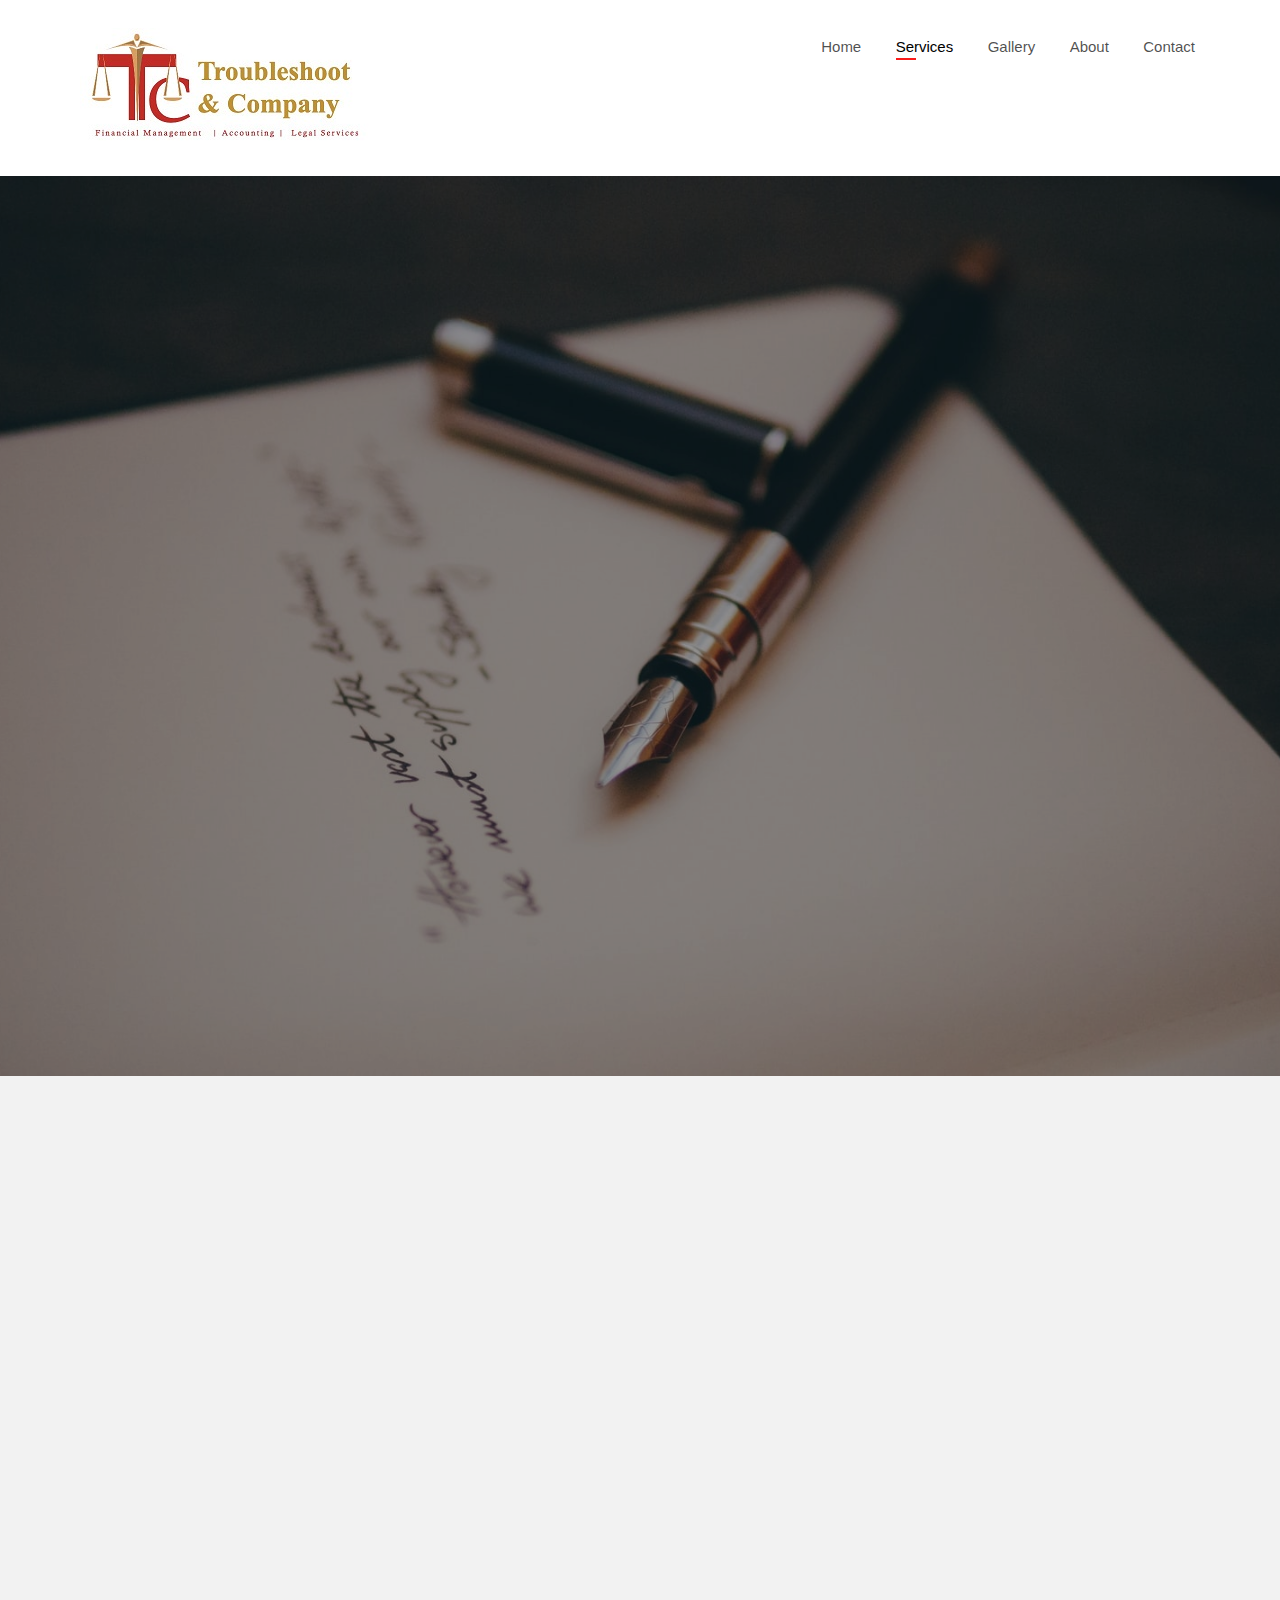
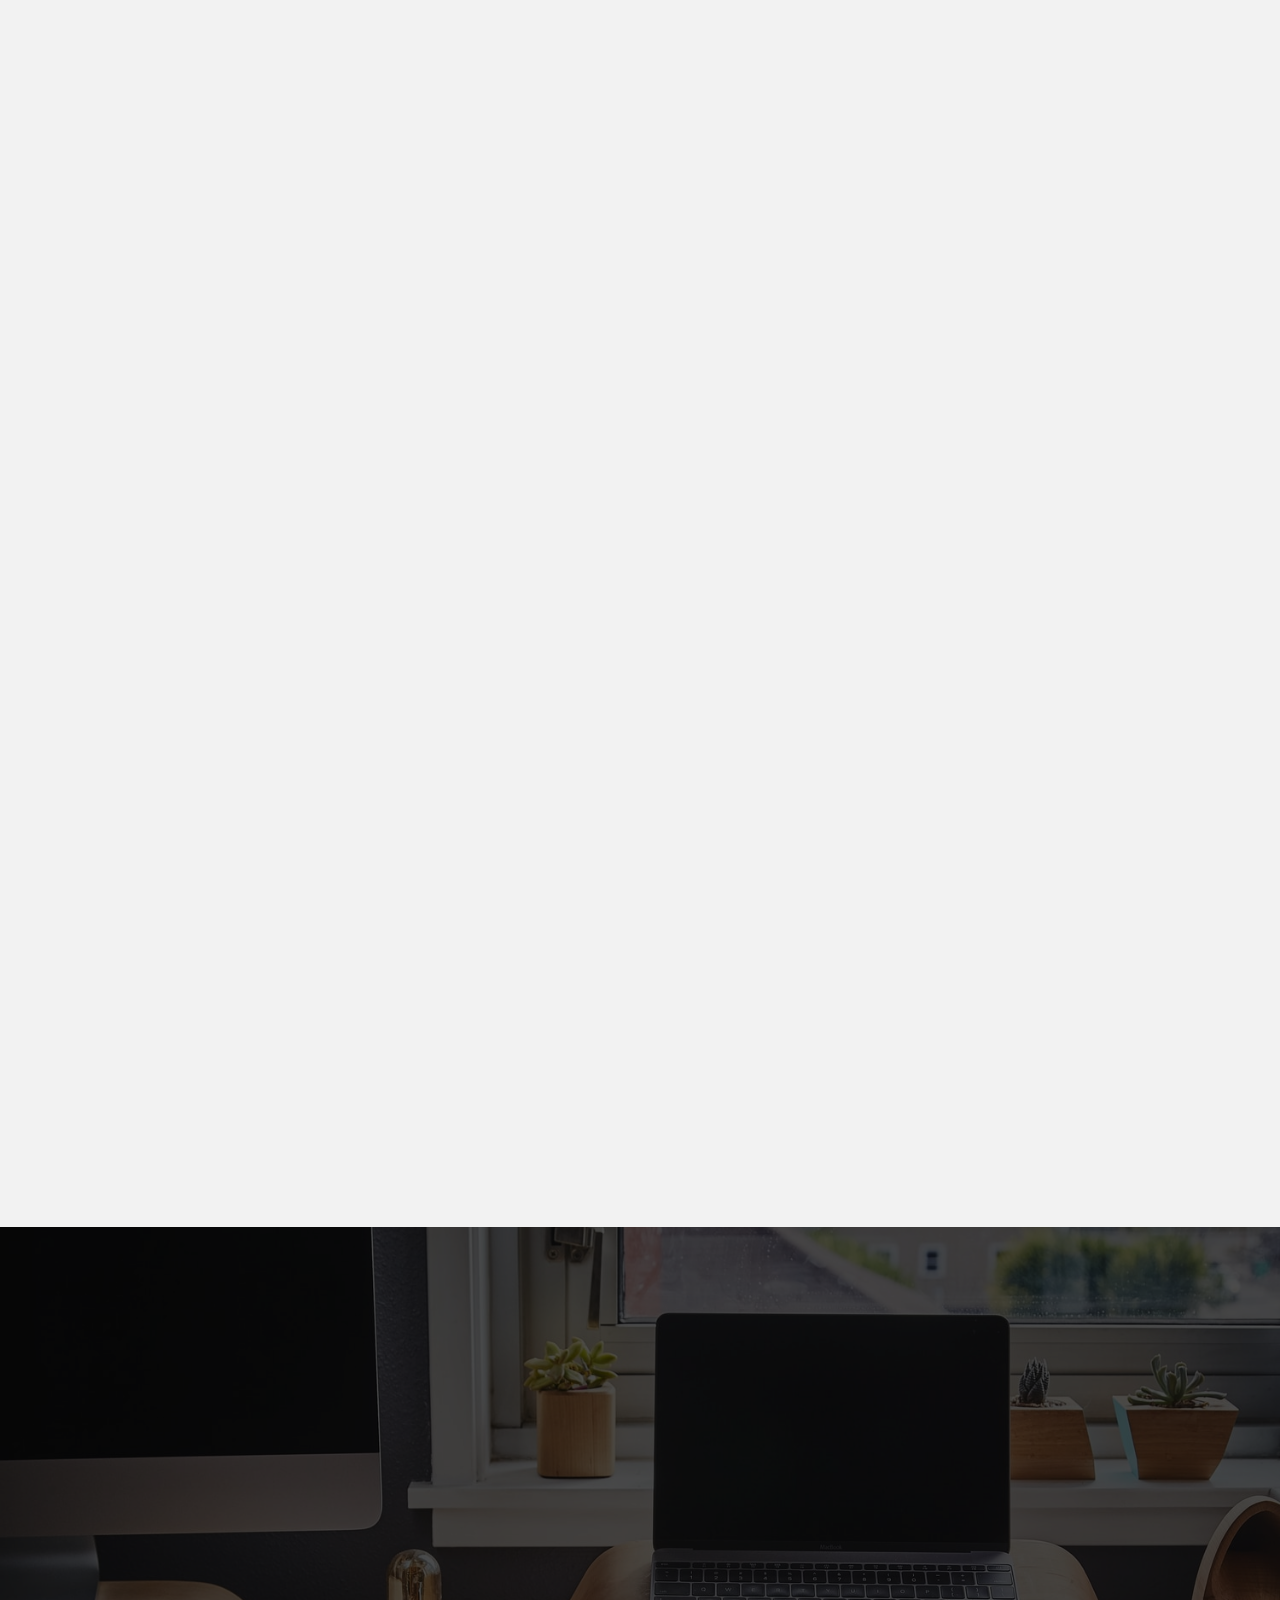
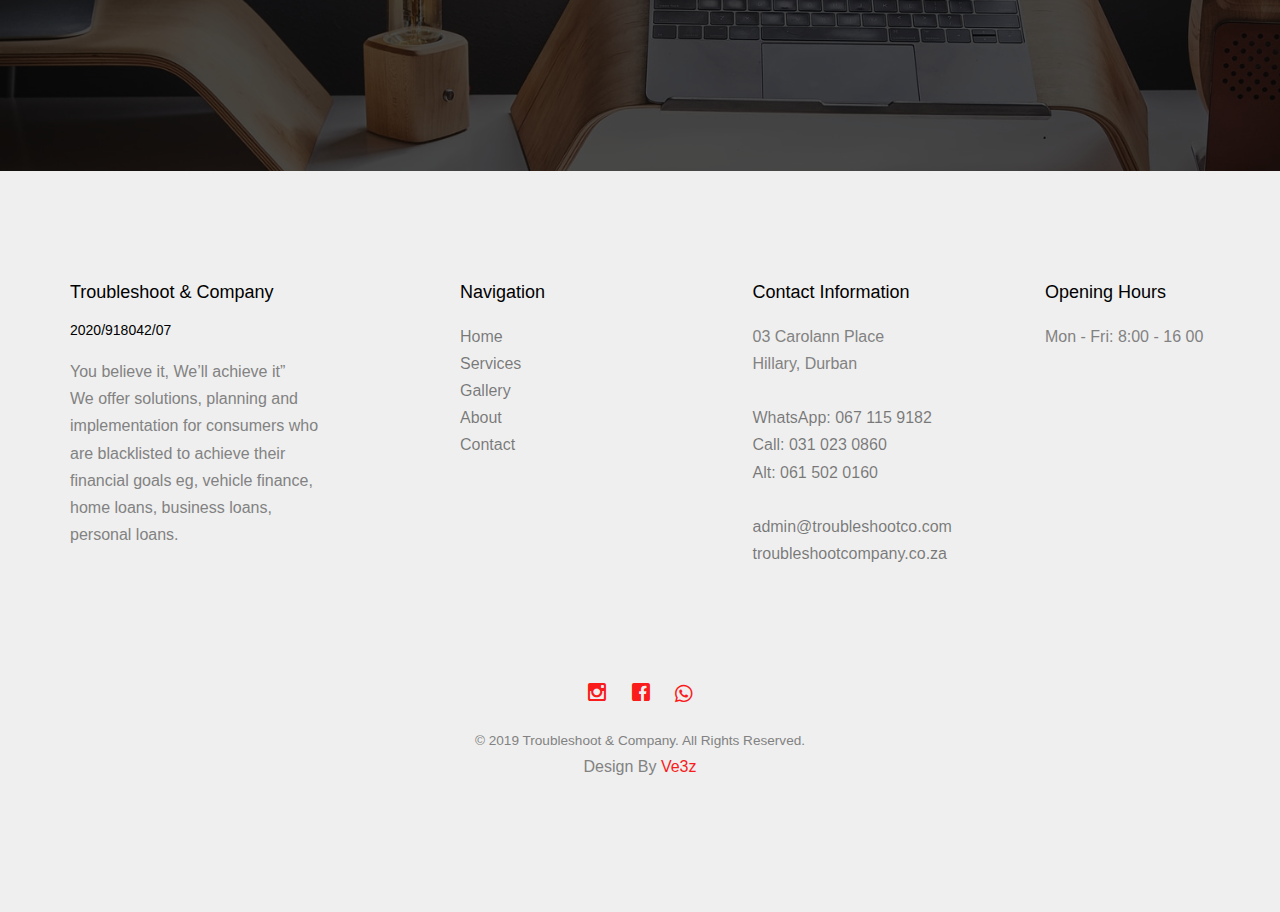
<file: services.html>
<!DOCTYPE HTML>
<html>

<head>
	<meta charset="utf-8">
	<meta http-equiv="X-UA-Compatible" content="IE=edge">
	<title>Troubleshoot & Company</title>
	<meta name="viewport" content="width=device-width, initial-scale=1">
	<meta name="description" content="Troubleshoot Company" />
	<meta name="keywords"
		content="Troubleshoot Company , Law , Advanced Solutions, Accounting, Financial Accounting," />
	<meta name="author" content="ve3z.co.za" />



	<!-- Facebook and Twitter integration -->
	<meta property="og:title" content="" />
	<meta property="og:image" content="" />
	<meta property="og:url" content="" />
	<meta property="og:site_name" content="" />
	<meta property="og:description" content="" />
	<meta name="twitter:title" content="" />
	<meta name="twitter:image" content="" />
	<meta name="twitter:url" content="" />
	<meta name="twitter:card" content="" />

	<link href="https://fonts.googleapis.com/css?family=Work+Sans:300,400,500,700,800" rel="stylesheet">

	<!-- Animate.css -->
	<link rel="stylesheet" href="css/animate.css">
	<!-- Icomoon Icon Fonts-->
	<link rel="stylesheet" href="css/icomoon.css">
	<link rel="stylesheet" href="css/all.css">
	<!-- Bootstrap  -->
	<link rel="stylesheet" href="css/bootstrap.css">

	<!-- Magnific Popup -->
	<link rel="stylesheet" href="css/magnific-popup.css">

	<!-- Owl Carousel  -->
	<link rel="stylesheet" href="css/owl.carousel.min.css">
	<link rel="stylesheet" href="css/owl.theme.default.min.css">
	<!-- Flexslider  -->
	<link rel="stylesheet" href="css/flexslider.css">

	<!-- Theme style  -->
	<link rel="stylesheet" href="css/style.css">

	<!-- Modernizr JS -->
	<script src="js/modernizr-2.6.2.min.js"></script>
	<!-- FOR IE9 below -->
	<!--[if lt IE 9]>
	<script src="js/respond.min.js"></script>
	<![endif]-->

</head>

<body>

	<div class="fh5co-loader"></div>

	<div id="page">
		<nav class="fh5co-nav" role="navigation">
			<div class="top-menu">
				<div class="container">
					<div class="row">
						<div class="col-xs-2">
							<div id="fh5co-logo"><a href="index.html"><img src="images/logo 1.jpg"
										alt=""><span></span></a></div>
						</div>
						<div class="col-xs-10 text-right menu-1">
							<ul>
								<li><a href="index.html">Home</a></li>
								<li class="active"><a href="services.html">Services</a></li>
								<li><a href="gallery.html">Gallery</a></li>
								<li><a href="about.html">About</a></li>
								<li><a href="contact.html">Contact</a></li>

							</ul>
						</div>
					</div>

				</div>
			</div>
		</nav>

		<aside id="fh5co-hero" class="js-fullheight">
			<div class="flexslider js-fullheight">
				<ul class="slides">
					<li style="background-image: url(images/img_bg_1.jpg);">
						<div class="overlay-gradient"></div>
						<div class="container">
							<div class="col-md-10 col-md-offset-1 text-center js-fullheight slider-text">
								<div class="slider-text-inner desc">
									<h2 class="heading-section">Our Services</h2>
									<p class="fh5co-lead">You Believe It. We’ll Achieve it. </a>
									</p>
								</div>
							</div>
						</div>
					</li>
				</ul>
			</div>
		</aside>

		<div id="fh5co-practice" class="fh5co-bg-section">
			<div class="container">
				<div class="row animate-box">
					<div class="col-md-8 col-md-offset-2 text-center fh5co-heading">
						<h2>Our Legal Practice Area</h2>
						<p>We strive to ensure that our clients are provided with effective appropiate and advanced
							solution that positively contributes to their financial well being.</p>
					</div>
				</div>
				<div class="row">
					<div class="col-md-4 text-center animate-box">
						<div class="services">
							<span class="icon">
								<i class="icon-home"></i>
							</span>
							<div class="desc">
								<h3><a href="services.html">LEGAL SERVICES</a></h3>
								<p>Our legal services team comprises of a panel of legal experts and law firms which
									work together for the purpose of successfully achieving credit repair for our
									clients. Our legal team thus far has a demonstrated history of removing judgements,
									writing off old debt, investigating and representing matters where debt collecting
									attorneys have been extorting money from consumers.</p>
							</div>
						</div>
					</div>
					<div class="col-md-4 text-center animate-box">
						<div class="services">
							<span class="icon">
								<i class="fas fa-calculator"></i>
							</span>
							<div class="desc">
								<h3><a href="services.html">ACCOUNTING SERVICES </a></h3>
								<p>Our team of accountants are a panel of experts with more than 50 years of experience
									in the industry. Below is a list of a few of the functions our panel calculates and
									determines for our clients and members: <br>
									• Affordability checks <br>
									• Business financial statements for our business owner clients<br>
									• Management reports <br>
									• Salary Variation letters<br>
									• Salary Verification Letters<br>
									• Tax Consulting </p>
							</div>
						</div>
					</div>
					<div class="col-md-4 text-center animate-box">
						<div class="services">
							<span class="icon">
								<i class="fas fa-balance-scale"></i>
							</span>
							<div class="desc">
								<h3><a href="services.html">CREDIT REPAIR </a></h3>
								<p>Our credit repair department is managed and facilitated by our Legal team of experts.
									Our main objective in credit repair is to provide legal services and financial aid
									to our disadvantaged clients. So far we have dealt with more than a hundred clients
									who have been victims of the banks and financial institutions misconduct. By
									undergoing our extensive financial wellness (credit repair) programme our clients
									are able to achieve their financial goals within the specified time frame that has
									been allocated to them.
								</p>
							</div>
						</div>
					</div>
					<div class="col-md-4 text-center animate-box">
						<div class="services">
							<span class="icon">
								<i class="fas fa-gavel"></i>
							</span>
							<div class="desc">
								<h3><a href="services.html">JUDGEMENT REMOVALS </a></h3>
								<p>This entity also falls under our legal services panel, however the processes in this
									instance are more complex as our legal representatives / attorneys deal with the
									courts in this regard.</p>
							</div>
						</div>
					</div>
					<div class="col-md-4 text-center animate-box">
						<div class="services">
							<span class="icon">
								<i class="fas fa-coins"></i>
							</span>
							<div class="desc">
								<h3><a href="services.html">FINANCIAL MANAGEMENT </a></h3>
								<p>Our Financial management operation exists to ensure that our client’s finances,
									income, debt, expenditures and all other factors affecting their credit portfolio is
									properly assessed and managed. For eg, we track and record all debt reflecting on
									our clients profile, we then investigate to determine if the client is eligible for
									prescription on account matters, we ensure that the client pays their monthly
									obligations on time, if our clients are in financial constraint we then outsource
									investors to cover the total debt. Our objective is to relieve our clients of debt
									and pave a way for them to achieve their financial goals.</p>
							</div>
						</div>
					</div>
					<!-- <div class="col-md-4 text-center animate-box">
							<div class="services">
								<span class="icon">
									<i class="icon-help"></i>
								</span>
								<div class="desc">
									<h3><a href="services.html">Criminal Defense</a></h3>
									<p>Dignissimos asperiores vitae velit veniam totam fuga molestias accusamus alias autem provident. Odit ab aliquam dolor eius.</p>
								</div>
							</div> 
						</div> -->
					<!-- <div class="col-md-12 text-center animate-box">
							<p><a class="btn btn-primary btn-lg btn-learn" href="#">View More</a></p>
						</div> -->
				</div>
			</div>
		</div>

		<!-- <div id="fh5co-testimonial">
			<div class="container">
				<div class="row animate-box">
					<div class="col-md-6 col-md-offset-3 text-center fh5co-heading">
						<h2>Testimonials</h2>
					</div>
				</div>
				<div class="row">
					<div class="col-md-10 col-md-offset-1">
						<div class="row animate-box">
							<div class="owl-carousel owl-carousel-fullwidth">
								<div class="item">
									<div class="testimony-slide active text-center">
										<figure>
											<img src="images/user-1.jpg" alt="user">
										</figure>
										<span>Jean Doe, via <a href="#" class="twitter">Twitter</a></span>
										<blockquote>
											<p>&ldquo;Far far away, behind the word mountains, far from the countries
												Vokalia and Consonantia, there live the blind texts. Separated they live
												in Bookmarksgrove right at the coast of the Semantics, a large language
												ocean.&rdquo;</p>
										</blockquote>
									</div>
								</div>
								<div class="item">
									<div class="testimony-slide active text-center">
										<figure>
											<img src="images/user-1.jpg" alt="user">
										</figure>
										<span>John Doe, via <a href="#" class="twitter">Twitter</a></span>
										<blockquote>
											<p>&ldquo;Separated they live in Bookmarksgrove right at the coast of the
												Semantics, a large language ocean.&rdquo;</p>
										</blockquote>
									</div>
								</div>
								<div class="item">
									<div class="testimony-slide active text-center">
										<figure>
											<img src="images/user-1.jpg" alt="user">
										</figure>
										<span>John Doe, via <a href="#" class="twitter">Twitter</a></span>
										<blockquote>
											<p>&ldquo;Far from the countries Vokalia and Consonantia, there live the
												blind texts. Separated they live in Bookmarksgrove right at the coast of
												the Semantics, a large language ocean.&rdquo;</p>
										</blockquote>
									</div>
								</div>
							</div>
						</div>
					</div>
				</div>
			</div>
		</div> -->


		<div id="fh5co-started" style="background-image:url(images/img_bg_2.jpg);">
			<div class="overlay"></div>
			<div class="container">
				<div class="row animate-box">
					<div class="col-md-8 col-md-offset-2 text-center fh5co-heading">
						<h2>Legal Advice</h2>
						<p>We help people effectively fight their offenders back and successfully defend their own
							stand!</p>
						<p>Fill out our contact form and we'll get back to you.</p>
					</div>
				</div>
				<div class="row animate-box">
					<div class="col-md-8 col-md-offset-2 text-center">
						<p><a href="contact.html" class="btn btn-default btn-lg">Consultation</a></p>
					</div>
				</div>
			</div>
		</div>


		<footer id="fh5co-footer" role="contentinfo">
			<div class="container">
				<div class="row row-pb-md">
					<div class="col-md-3 fh5co-widget">
						<h4>Troubleshoot & Company</h4>
						<h5>2020/918042/07</h5>
						<p>You believe it, We’ll achieve it”<br> We offer solutions, planning and implementation for
							consumers who are blacklisted to achieve their financial goals eg, vehicle finance, home
							loans, business loans, personal loans.</p>
					</div>
					<div class="col-md-3 col-md-push-1">
						<h4>Navigation</h4>
						<ul class="fh5co-footer-links">
							<li><a href="#">Home</a></li>
							<li><a href="services.html">Services</a></li>
							<li><a href="gallery.html">Gallery</a></li>
							<li><a href="about.html">About</a></li>
							<li><a href="contact.html">Contact</a></li>
						</ul>
					</div>

					<div class="col-md-3 col-md-push-1">
						<h4>Contact Information</h4>
						<ul class="fh5co-footer-links">
							<li>03 Carolann Place <br> Hillary, Durban</li>
							<br>
							<li><a href="https://wa.me/27671159182">WhatsApp:  067 115 9182</a></li>
							<li><a href="tel://0310230860"> Call: 031 023 0860</a></li>
							<li><a href="tel://0615020160"> Alt: 061 502 0160</a></li>
							<br>
							<li><a href="mailto:admin@troubleshootco.com">admin@troubleshootco.com</a></li>
							<li><a href="http://www.troubleshootcompany.co.za">troubleshootcompany.co.za</a></li>
						</ul>
					</div>

					<div class="col-md-3 col-md-push-1">
						<h4>Opening Hours</h4>
						<ul class="fh5co-footer-links">
							<li>Mon - Fri: 8:00 - 16 00</li>
							<!-- <li>Fri 8:00 - 21 00</li>
									<li>Sat 9:30 - 15: 00</li> -->
						</ul>
					</div>

				</div>

				<div class="row copyright">
					<div class="col-md-12 text-center">
						<p>
						<ul class="fh5co-social-icons">
							<li><a href="https://www.instagram.com/_troubleshootco/" target="blank"><i
										class="icon-instagram"></i></a></li>
							<li><a href="https://www.facebook.com/TroubleshootCo" target="blank"><i
										class="icon-facebook"></i></a></li>
										<li><a href="https://wa.me/27671159182" target="blank"><i class="fa-brands fa-whatsapp"></i></a></li>
							<!-- <li><a href="#"><i class="icon-linkedin"></i></a></li>
										<li><a href="#"><i class="icon-dribbble"></i></a></li> -->
						</ul>
						</p>
						<p>
							<small class="block">&copy; 2019 Troubleshoot & Company. All Rights Reserved.</small>
							Design By <a href="http://www.ve3z.co.za" target="_blank">Ve3z</a></small>
						</p>

					</div>
				</div>

			</div>
		</footer>
	</div>

	<div class="gototop js-top">
		<a href="#" class="js-gotop"><i class="icon-arrow-up"></i></a>
	</div>

	<!-- jQuery -->
	<script src="js/jquery.min.js"></script>
	<!-- jQuery Easing -->
	<script src="js/jquery.easing.1.3.js"></script>
	<!-- Bootstrap -->
	<script src="js/bootstrap.min.js"></script>
	<!-- Waypoints -->
	<script src="js/jquery.waypoints.min.js"></script>
	<!-- Stellar Parallax -->
	<script src="js/jquery.stellar.min.js"></script>
	<!-- Carousel -->
	<script src="js/owl.carousel.min.js"></script>
	<!-- Flexslider -->
	<script src="js/jquery.flexslider-min.js"></script>
	<!-- countTo -->
	<script src="js/jquery.countTo.js"></script>
	<!-- Magnific Popup -->
	<script src="js/jquery.magnific-popup.min.js"></script>
	<script src="js/magnific-popup-options.js"></script>
	<!-- Main -->
	<script src="js/main.js"></script>

</body>

</html>
</file>
<file: css/icomoon.css>
@font-face {
  font-family: 'icomoon';
  src:  url('../fonts/icomoon/icomoon.eot?6iuir');
  src:  url('../fonts/icomoon/icomoon.eot?6iuir#iefix') format('embedded-opentype'),
    url('../fonts/icomoon/icomoon.ttf?6iuir') format('truetype'),
    url('../fonts/icomoon/icomoon.woff?6iuir') format('woff'),
    url('../fonts/icomoon/icomoon.svg?6iuir#icomoon') format('svg');
  font-weight: normal;
  font-style: normal;
}

[class^="icon-"], [class*=" icon-"] {
  /* use !important to prevent issues with browser extensions that change fonts */
  font-family: 'icomoon' !important;
  speak: none;
  font-style: normal;
  font-weight: normal;
  font-variant: normal;
  text-transform: none;
  line-height: 1;

  /* Better Font Rendering =========== */
  -webkit-font-smoothing: antialiased;
  -moz-osx-font-smoothing: grayscale;
}

.icon-eye:before {
  content: "\e000";
}
.icon-paper-clip:before {
  content: "\e001";
}
.icon-mail:before {
  content: "\e002";
}
.icon-toggle:before {
  content: "\e003";
}
.icon-layout:before {
  content: "\e004";
}
.icon-link:before {
  content: "\e005";
}
.icon-bell:before {
  content: "\e006";
}
.icon-lock:before {
  content: "\e007";
}
.icon-unlock:before {
  content: "\e008";
}
.icon-ribbon:before {
  content: "\e009";
}
.icon-image:before {
  content: "\e010";
}
.icon-signal:before {
  content: "\e011";
}
.icon-target:before {
  content: "\e012";
}
.icon-clipboard:before {
  content: "\e013";
}
.icon-clock:before {
  content: "\e014";
}
.icon-watch:before {
  content: "\e015";
}
.icon-air-play:before {
  content: "\e016";
}
.icon-camera:before {
  content: "\e017";
}
.icon-video:before {
  content: "\e018";
}
.icon-disc:before {
  content: "\e019";
}
.icon-printer:before {
  content: "\e020";
}
.icon-monitor:before {
  content: "\e021";
}
.icon-server:before {
  content: "\e022";
}
.icon-cog:before {
  content: "\e023";
}
.icon-heart:before {
  content: "\e024";
}
.icon-paragraph:before {
  content: "\e025";
}
.icon-align-justify:before {
  content: "\e026";
}
.icon-align-left:before {
  content: "\e027";
}
.icon-align-center:before {
  content: "\e028";
}
.icon-align-right:before {
  content: "\e029";
}
.icon-book:before {
  content: "\e030";
}
.icon-layers:before {
  content: "\e031";
}
.icon-stack:before {
  content: "\e032";
}
.icon-stack-2:before {
  content: "\e033";
}
.icon-paper:before {
  content: "\e034";
}
.icon-paper-stack:before {
  content: "\e035";
}
.icon-search:before {
  content: "\e036";
}
.icon-zoom-in:before {
  content: "\e037";
}
.icon-zoom-out:before {
  content: "\e038";
}
.icon-reply:before {
  content: "\e039";
}
.icon-circle-plus:before {
  content: "\e040";
}
.icon-circle-minus:before {
  content: "\e041";
}
.icon-circle-check:before {
  content: "\e042";
}
.icon-circle-cross:before {
  content: "\e043";
}
.icon-square-plus:before {
  content: "\e044";
}
.icon-square-minus:before {
  content: "\e045";
}
.icon-square-check:before {
  content: "\e046";
}
.icon-square-cross:before {
  content: "\e047";
}
.icon-microphone:before {
  content: "\e048";
}
.icon-record:before {
  content: "\e049";
}
.icon-skip-back:before {
  content: "\e050";
}
.icon-rewind:before {
  content: "\e051";
}
.icon-play:before {
  content: "\e052";
}
.icon-pause:before {
  content: "\e053";
}
.icon-stop:before {
  content: "\e054";
}
.icon-fast-forward:before {
  content: "\e055";
}
.icon-skip-forward:before {
  content: "\e056";
}
.icon-shuffle:before {
  content: "\e057";
}
.icon-repeat:before {
  content: "\e058";
}
.icon-folder:before {
  content: "\e059";
}
.icon-umbrella:before {
  content: "\e060";
}
.icon-moon:before {
  content: "\e061";
}
.icon-thermometer:before {
  content: "\e062";
}
.icon-drop:before {
  content: "\e063";
}
.icon-sun:before {
  content: "\e064";
}
.icon-cloud:before {
  content: "\e065";
}
.icon-cloud-upload:before {
  content: "\e066";
}
.icon-cloud-download:before {
  content: "\e067";
}
.icon-upload:before {
  content: "\e068";
}
.icon-download:before {
  content: "\e069";
}
.icon-location:before {
  content: "\e070";
}
.icon-location-2:before {
  content: "\e071";
}
.icon-map:before {
  content: "\e072";
}
.icon-battery:before {
  content: "\e073";
}
.icon-head:before {
  content: "\e074";
}
.icon-briefcase:before {
  content: "\e075";
}
.icon-speech-bubble:before {
  content: "\e076";
}
.icon-anchor:before {
  content: "\e077";
}
.icon-globe:before {
  content: "\e078";
}
.icon-box:before {
  content: "\e079";
}
.icon-reload:before {
  content: "\e080";
}
.icon-share:before {
  content: "\e081";
}
.icon-marquee:before {
  content: "\e082";
}
.icon-marquee-plus:before {
  content: "\e083";
}
.icon-marquee-minus:before {
  content: "\e084";
}
.icon-tag:before {
  content: "\e085";
}
.icon-power:before {
  content: "\e086";
}
.icon-command:before {
  content: "\e087";
}
.icon-alt:before {
  content: "\e088";
}
.icon-esc:before {
  content: "\e089";
}
.icon-bar-graph:before {
  content: "\e090";
}
.icon-bar-graph-2:before {
  content: "\e091";
}
.icon-pie-graph:before {
  content: "\e092";
}
.icon-star:before {
  content: "\e093";
}
.icon-arrow-left:before {
  content: "\e094";
}
.icon-arrow-right:before {
  content: "\e095";
}
.icon-arrow-up:before {
  content: "\e096";
}
.icon-arrow-down:before {
  content: "\e097";
}
.icon-volume:before {
  content: "\e098";
}
.icon-mute:before {
  content: "\e099";
}
.icon-content-right:before {
  content: "\e100";
}
.icon-content-left:before {
  content: "\e101";
}
.icon-grid:before {
  content: "\e102";
}
.icon-grid-2:before {
  content: "\e103";
}
.icon-columns:before {
  content: "\e104";
}
.icon-loader:before {
  content: "\e105";
}
.icon-bag:before {
  content: "\e106";
}
.icon-ban:before {
  content: "\e107";
}
.icon-flag:before {
  content: "\e108";
}
.icon-trash:before {
  content: "\e109";
}
.icon-expand:before {
  content: "\e110";
}
.icon-contract:before {
  content: "\e111";
}
.icon-maximize:before {
  content: "\e112";
}
.icon-minimize:before {
  content: "\e113";
}
.icon-plus:before {
  content: "\e114";
}
.icon-minus:before {
  content: "\e115";
}
.icon-check:before {
  content: "\e116";
}
.icon-cross:before {
  content: "\e117";
}
.icon-move:before {
  content: "\e118";
}
.icon-delete:before {
  content: "\e119";
}
.icon-menu:before {
  content: "\e120";
}
.icon-archive:before {
  content: "\e121";
}
.icon-inbox:before {
  content: "\e122";
}
.icon-outbox:before {
  content: "\e123";
}
.icon-file:before {
  content: "\e124";
}
.icon-file-add:before {
  content: "\e125";
}
.icon-file-subtract:before {
  content: "\e126";
}
.icon-help:before {
  content: "\e127";
}
.icon-open:before {
  content: "\e128";
}
.icon-ellipsis:before {
  content: "\e129";
}
.icon-add-to-list:before {
  content: "\e900";
}
.icon-classic-computer:before {
  content: "\e901";
}
.icon-controller-fast-backward:before {
  content: "\e902";
}
.icon-creative-commons-attribution:before {
  content: "\e903";
}
.icon-creative-commons-noderivs:before {
  content: "\e904";
}
.icon-creative-commons-noncommercial-eu:before {
  content: "\e905";
}
.icon-creative-commons-noncommercial-us:before {
  content: "\e906";
}
.icon-creative-commons-public-domain:before {
  content: "\e907";
}
.icon-creative-commons-remix:before {
  content: "\e908";
}
.icon-creative-commons-share:before {
  content: "\e909";
}
.icon-creative-commons-sharealike:before {
  content: "\e90a";
}
.icon-creative-commons:before {
  content: "\e90b";
}
.icon-document-landscape:before {
  content: "\e90c";
}
.icon-remove-user:before {
  content: "\e90d";
}
.icon-warning:before {
  content: "\e90e";
}
.icon-arrow-bold-down:before {
  content: "\e90f";
}
.icon-arrow-bold-left:before {
  content: "\e910";
}
.icon-arrow-bold-right:before {
  content: "\e911";
}
.icon-arrow-bold-up:before {
  content: "\e912";
}
.icon-arrow-down2:before {
  content: "\e913";
}
.icon-arrow-left2:before {
  content: "\e914";
}
.icon-arrow-long-down:before {
  content: "\e915";
}
.icon-arrow-long-left:before {
  content: "\e916";
}
.icon-arrow-long-right:before {
  content: "\e917";
}
.icon-arrow-long-up:before {
  content: "\e918";
}
.icon-arrow-right2:before {
  content: "\e919";
}
.icon-arrow-up2:before {
  content: "\e91a";
}
.icon-arrow-with-circle-down:before {
  content: "\e91b";
}
.icon-arrow-with-circle-left:before {
  content: "\e91c";
}
.icon-arrow-with-circle-right:before {
  content: "\e91d";
}
.icon-arrow-with-circle-up:before {
  content: "\e91e";
}
.icon-bookmark:before {
  content: "\e91f";
}
.icon-bookmarks:before {
  content: "\e920";
}
.icon-chevron-down:before {
  content: "\e921";
}
.icon-chevron-left:before {
  content: "\e922";
}
.icon-chevron-right:before {
  content: "\e923";
}
.icon-chevron-small-down:before {
  content: "\e924";
}
.icon-chevron-small-left:before {
  content: "\e925";
}
.icon-chevron-small-right:before {
  content: "\e926";
}
.icon-chevron-small-up:before {
  content: "\e927";
}
.icon-chevron-thin-down:before {
  content: "\e928";
}
.icon-chevron-thin-left:before {
  content: "\e929";
}
.icon-chevron-thin-right:before {
  content: "\e92a";
}
.icon-chevron-thin-up:before {
  content: "\e92b";
}
.icon-chevron-up:before {
  content: "\e92c";
}
.icon-chevron-with-circle-down:before {
  content: "\e92d";
}
.icon-chevron-with-circle-left:before {
  content: "\e92e";
}
.icon-chevron-with-circle-right:before {
  content: "\e92f";
}
.icon-chevron-with-circle-up:before {
  content: "\e930";
}
.icon-cloud2:before {
  content: "\e931";
}
.icon-controller-fast-forward:before {
  content: "\e932";
}
.icon-controller-jump-to-start:before {
  content: "\e933";
}
.icon-controller-next:before {
  content: "\e934";
}
.icon-controller-paus:before {
  content: "\e935";
}
.icon-controller-play:before {
  content: "\e936";
}
.icon-controller-record:before {
  content: "\e937";
}
.icon-controller-stop:before {
  content: "\e938";
}
.icon-controller-volume:before {
  content: "\e939";
}
.icon-dot-single:before {
  content: "\e93a";
}
.icon-dots-three-horizontal:before {
  content: "\e93b";
}
.icon-dots-three-vertical:before {
  content: "\e93c";
}
.icon-dots-two-horizontal:before {
  content: "\e93d";
}
.icon-dots-two-vertical:before {
  content: "\e93e";
}
.icon-download2:before {
  content: "\e93f";
}
.icon-emoji-flirt:before {
  content: "\e940";
}
.icon-flow-branch:before {
  content: "\e941";
}
.icon-flow-cascade:before {
  content: "\e942";
}
.icon-flow-line:before {
  content: "\e943";
}
.icon-flow-parallel:before {
  content: "\e944";
}
.icon-flow-tree:before {
  content: "\e945";
}
.icon-install:before {
  content: "\e946";
}
.icon-layers2:before {
  content: "\e947";
}
.icon-open-book:before {
  content: "\e948";
}
.icon-resize-100:before {
  content: "\e949";
}
.icon-resize-full-screen:before {
  content: "\e94a";
}
.icon-save:before {
  content: "\e94b";
}
.icon-select-arrows:before {
  content: "\e94c";
}
.icon-sound-mute:before {
  content: "\e94d";
}
.icon-sound:before {
  content: "\e94e";
}
.icon-trash2:before {
  content: "\e94f";
}
.icon-triangle-down:before {
  content: "\e950";
}
.icon-triangle-left:before {
  content: "\e951";
}
.icon-triangle-right:before {
  content: "\e952";
}
.icon-triangle-up:before {
  content: "\e953";
}
.icon-uninstall:before {
  content: "\e954";
}
.icon-upload-to-cloud:before {
  content: "\e955";
}
.icon-upload2:before {
  content: "\e956";
}
.icon-add-user:before {
  content: "\e957";
}
.icon-address:before {
  content: "\e958";
}
.icon-adjust:before {
  content: "\e959";
}
.icon-air:before {
  content: "\e95a";
}
.icon-aircraft-landing:before {
  content: "\e95b";
}
.icon-aircraft-take-off:before {
  content: "\e95c";
}
.icon-aircraft:before {
  content: "\e95d";
}
.icon-align-bottom:before {
  content: "\e95e";
}
.icon-align-horizontal-middle:before {
  content: "\e95f";
}
.icon-align-left2:before {
  content: "\e960";
}
.icon-align-right2:before {
  content: "\e961";
}
.icon-align-top:before {
  content: "\e962";
}
.icon-align-vertical-middle:before {
  content: "\e963";
}
.icon-archive2:before {
  content: "\e964";
}
.icon-area-graph:before {
  content: "\e965";
}
.icon-attachment:before {
  content: "\e966";
}
.icon-awareness-ribbon:before {
  content: "\e967";
}
.icon-back-in-time:before {
  content: "\e968";
}
.icon-back:before {
  content: "\e969";
}
.icon-bar-graph2:before {
  content: "\e96a";
}
.icon-battery2:before {
  content: "\e96b";
}
.icon-beamed-note:before {
  content: "\e96c";
}
.icon-bell2:before {
  content: "\e96d";
}
.icon-blackboard:before {
  content: "\e96e";
}
.icon-block:before {
  content: "\e96f";
}
.icon-book2:before {
  content: "\e970";
}
.icon-bowl:before {
  content: "\e971";
}
.icon-box2:before {
  content: "\e972";
}
.icon-briefcase2:before {
  content: "\e973";
}
.icon-browser:before {
  content: "\e974";
}
.icon-brush:before {
  content: "\e975";
}
.icon-bucket:before {
  content: "\e976";
}
.icon-cake:before {
  content: "\e977";
}
.icon-calculator:before {
  content: "\e978";
}
.icon-calendar:before {
  content: "\e979";
}
.icon-camera2:before {
  content: "\e97a";
}
.icon-ccw:before {
  content: "\e97b";
}
.icon-chat:before {
  content: "\e97c";
}
.icon-check2:before {
  content: "\e97d";
}
.icon-circle-with-cross:before {
  content: "\e97e";
}
.icon-circle-with-minus:before {
  content: "\e97f";
}
.icon-circle-with-plus:before {
  content: "\e980";
}
.icon-circle:before {
  content: "\e981";
}
.icon-circular-graph:before {
  content: "\e982";
}
.icon-clapperboard:before {
  content: "\e983";
}
.icon-clipboard2:before {
  content: "\e984";
}
.icon-clock2:before {
  content: "\e985";
}
.icon-code:before {
  content: "\e986";
}
.icon-cog2:before {
  content: "\e987";
}
.icon-colours:before {
  content: "\e988";
}
.icon-compass:before {
  content: "\e989";
}
.icon-copy:before {
  content: "\e98a";
}
.icon-credit-card:before {
  content: "\e98b";
}
.icon-credit:before {
  content: "\e98c";
}
.icon-cross2:before {
  content: "\e98d";
}
.icon-cup:before {
  content: "\e98e";
}
.icon-cw:before {
  content: "\e98f";
}
.icon-cycle:before {
  content: "\e990";
}
.icon-database:before {
  content: "\e991";
}
.icon-dial-pad:before {
  content: "\e992";
}
.icon-direction:before {
  content: "\e993";
}
.icon-document:before {
  content: "\e994";
}
.icon-documents:before {
  content: "\e995";
}
.icon-drink:before {
  content: "\e996";
}
.icon-drive:before {
  content: "\e997";
}
.icon-drop2:before {
  content: "\e998";
}
.icon-edit:before {
  content: "\e999";
}
.icon-email:before {
  content: "\e99a";
}
.icon-emoji-happy:before {
  content: "\e99b";
}
.icon-emoji-neutral:before {
  content: "\e99c";
}
.icon-emoji-sad:before {
  content: "\e99d";
}
.icon-erase:before {
  content: "\e99e";
}
.icon-eraser:before {
  content: "\e99f";
}
.icon-export:before {
  content: "\e9a0";
}
.icon-eye2:before {
  content: "\e9a1";
}
.icon-feather:before {
  content: "\e9a2";
}
.icon-flag2:before {
  content: "\e9a3";
}
.icon-flash:before {
  content: "\e9a4";
}
.icon-flashlight:before {
  content: "\e9a5";
}
.icon-flat-brush:before {
  content: "\e9a6";
}
.icon-folder-images:before {
  content: "\e9a7";
}
.icon-folder-music:before {
  content: "\e9a8";
}
.icon-folder-video:before {
  content: "\e9a9";
}
.icon-folder2:before {
  content: "\e9aa";
}
.icon-forward:before {
  content: "\e9ab";
}
.icon-funnel:before {
  content: "\e9ac";
}
.icon-game-controller:before {
  content: "\e9ad";
}
.icon-gauge:before {
  content: "\e9ae";
}
.icon-globe2:before {
  content: "\e9af";
}
.icon-graduation-cap:before {
  content: "\e9b0";
}
.icon-grid2:before {
  content: "\e9b1";
}
.icon-hair-cross:before {
  content: "\e9b2";
}
.icon-hand:before {
  content: "\e9b3";
}
.icon-heart-outlined:before {
  content: "\e9b4";
}
.icon-heart2:before {
  content: "\e9b5";
}
.icon-help-with-circle:before {
  content: "\e9b6";
}
.icon-help2:before {
  content: "\e9b7";
}
.icon-home:before {
  content: "\e9b8";
}
.icon-hour-glass:before {
  content: "\e9b9";
}
.icon-image-inverted:before {
  content: "\e9ba";
}
.icon-image2:before {
  content: "\e9bb";
}
.icon-images:before {
  content: "\e9bc";
}
.icon-inbox2:before {
  content: "\e9bd";
}
.icon-infinity:before {
  content: "\e9be";
}
.icon-info-with-circle:before {
  content: "\e9bf";
}
.icon-info:before {
  content: "\e9c0";
}
.icon-key:before {
  content: "\e9c1";
}
.icon-keyboard:before {
  content: "\e9c2";
}
.icon-lab-flask:before {
  content: "\e9c3";
}
.icon-landline:before {
  content: "\e9c4";
}
.icon-language:before {
  content: "\e9c5";
}
.icon-laptop:before {
  content: "\e9c6";
}
.icon-leaf:before {
  content: "\e9c7";
}
.icon-level-down:before {
  content: "\e9c8";
}
.icon-level-up:before {
  content: "\e9c9";
}
.icon-lifebuoy:before {
  content: "\e9ca";
}
.icon-light-bulb:before {
  content: "\e9cb";
}
.icon-light-down:before {
  content: "\e9cc";
}
.icon-light-up:before {
  content: "\e9cd";
}
.icon-line-graph:before {
  content: "\e9ce";
}
.icon-link2:before {
  content: "\e9cf";
}
.icon-list:before {
  content: "\e9d0";
}
.icon-location-pin:before {
  content: "\e9d1";
}
.icon-location2:before {
  content: "\e9d2";
}
.icon-lock-open:before {
  content: "\e9d3";
}
.icon-lock2:before {
  content: "\e9d4";
}
.icon-log-out:before {
  content: "\e9d5";
}
.icon-login:before {
  content: "\e9d6";
}
.icon-loop:before {
  content: "\e9d7";
}
.icon-magnet:before {
  content: "\e9d8";
}
.icon-magnifying-glass:before {
  content: "\e9d9";
}
.icon-mail2:before {
  content: "\e9da";
}
.icon-man:before {
  content: "\e9db";
}
.icon-map2:before {
  content: "\e9dc";
}
.icon-mask:before {
  content: "\e9dd";
}
.icon-medal:before {
  content: "\e9de";
}
.icon-megaphone:before {
  content: "\e9df";
}
.icon-menu2:before {
  content: "\e9e0";
}
.icon-message:before {
  content: "\e9e1";
}
.icon-mic:before {
  content: "\e9e2";
}
.icon-minus2:before {
  content: "\e9e3";
}
.icon-mobile:before {
  content: "\e9e4";
}
.icon-modern-mic:before {
  content: "\e9e5";
}
.icon-moon2:before {
  content: "\e9e6";
}
.icon-mouse:before {
  content: "\e9e7";
}
.icon-music:before {
  content: "\e9e8";
}
.icon-network:before {
  content: "\e9e9";
}
.icon-new-message:before {
  content: "\e9ea";
}
.icon-new:before {
  content: "\e9eb";
}
.icon-news:before {
  content: "\e9ec";
}
.icon-note:before {
  content: "\e9ed";
}
.icon-notification:before {
  content: "\e9ee";
}
.icon-old-mobile:before {
  content: "\e9ef";
}
.icon-old-phone:before {
  content: "\e9f0";
}
.icon-palette:before {
  content: "\e9f1";
}
.icon-paper-plane:before {
  content: "\e9f2";
}
.icon-pencil:before {
  content: "\e9f3";
}
.icon-phone:before {
  content: "\e9f4";
}
.icon-pie-chart:before {
  content: "\e9f5";
}
.icon-pin:before {
  content: "\e9f6";
}
.icon-plus2:before {
  content: "\e9f7";
}
.icon-popup:before {
  content: "\e9f8";
}
.icon-power-plug:before {
  content: "\e9f9";
}
.icon-price-ribbon:before {
  content: "\e9fa";
}
.icon-price-tag:before {
  content: "\e9fb";
}
.icon-print:before {
  content: "\e9fc";
}
.icon-progress-empty:before {
  content: "\e9fd";
}
.icon-progress-full:before {
  content: "\e9fe";
}
.icon-progress-one:before {
  content: "\e9ff";
}
.icon-progress-two:before {
  content: "\ea00";
}
.icon-publish:before {
  content: "\ea01";
}
.icon-quote:before {
  content: "\ea02";
}
.icon-radio:before {
  content: "\ea03";
}
.icon-reply-all:before {
  content: "\ea04";
}
.icon-reply2:before {
  content: "\ea05";
}
.icon-retweet:before {
  content: "\ea06";
}
.icon-rocket:before {
  content: "\ea07";
}
.icon-round-brush:before {
  content: "\ea08";
}
.icon-rss:before {
  content: "\ea09";
}
.icon-ruler:before {
  content: "\ea0a";
}
.icon-scissors:before {
  content: "\ea0b";
}
.icon-share-alternitive:before {
  content: "\ea0c";
}
.icon-share2:before {
  content: "\ea0d";
}
.icon-shareable:before {
  content: "\ea0e";
}
.icon-shield:before {
  content: "\ea0f";
}
.icon-shop:before {
  content: "\ea10";
}
.icon-shopping-bag:before {
  content: "\ea11";
}
.icon-shopping-basket:before {
  content: "\ea12";
}
.icon-shopping-cart:before {
  content: "\ea13";
}
.icon-shuffle2:before {
  content: "\ea14";
}
.icon-signal2:before {
  content: "\ea15";
}
.icon-sound-mix:before {
  content: "\ea16";
}
.icon-sports-club:before {
  content: "\ea17";
}
.icon-spreadsheet:before {
  content: "\ea18";
}
.icon-squared-cross:before {
  content: "\ea19";
}
.icon-squared-minus:before {
  content: "\ea1a";
}
.icon-squared-plus:before {
  content: "\ea1b";
}
.icon-star-outlined:before {
  content: "\ea1c";
}
.icon-star2:before {
  content: "\ea1d";
}
.icon-stopwatch:before {
  content: "\ea1e";
}
.icon-suitcase:before {
  content: "\ea1f";
}
.icon-swap:before {
  content: "\ea20";
}
.icon-sweden:before {
  content: "\ea21";
}
.icon-switch:before {
  content: "\ea22";
}
.icon-tablet:before {
  content: "\ea23";
}
.icon-tag2:before {
  content: "\ea24";
}
.icon-text-document-inverted:before {
  content: "\ea25";
}
.icon-text-document:before {
  content: "\ea26";
}
.icon-text:before {
  content: "\ea27";
}
.icon-thermometer2:before {
  content: "\ea28";
}
.icon-thumbs-down:before {
  content: "\ea29";
}
.icon-thumbs-up:before {
  content: "\ea2a";
}
.icon-thunder-cloud:before {
  content: "\ea2b";
}
.icon-ticket:before {
  content: "\ea2c";
}
.icon-time-slot:before {
  content: "\ea2d";
}
.icon-tools:before {
  content: "\ea2e";
}
.icon-traffic-cone:before {
  content: "\ea2f";
}
.icon-tree:before {
  content: "\ea30";
}
.icon-trophy:before {
  content: "\ea31";
}
.icon-tv:before {
  content: "\ea32";
}
.icon-typing:before {
  content: "\ea33";
}
.icon-unread:before {
  content: "\ea34";
}
.icon-untag:before {
  content: "\ea35";
}
.icon-user:before {
  content: "\ea36";
}
.icon-users:before {
  content: "\ea37";
}
.icon-v-card:before {
  content: "\ea38";
}
.icon-video2:before {
  content: "\ea39";
}
.icon-vinyl:before {
  content: "\ea3a";
}
.icon-voicemail:before {
  content: "\ea3b";
}
.icon-wallet:before {
  content: "\ea3c";
}
.icon-water:before {
  content: "\ea3d";
}
.icon-px-with-circle:before {
  content: "\ea3e";
}
.icon-px:before {
  content: "\ea3f";
}
.icon-basecamp:before {
  content: "\ea40";
}
.icon-behance:before {
  content: "\ea41";
}
.icon-creative-cloud:before {
  content: "\ea42";
}
.icon-dropbox:before {
  content: "\ea43";
}
.icon-evernote:before {
  content: "\ea44";
}
.icon-flattr:before {
  content: "\ea45";
}
.icon-foursquare:before {
  content: "\ea46";
}
.icon-google-drive:before {
  content: "\ea47";
}
.icon-google-hangouts:before {
  content: "\ea48";
}
.icon-grooveshark:before {
  content: "\ea49";
}
.icon-icloud:before {
  content: "\ea4a";
}
.icon-mixi:before {
  content: "\ea4b";
}
.icon-onedrive:before {
  content: "\ea4c";
}
.icon-paypal:before {
  content: "\ea4d";
}
.icon-picasa:before {
  content: "\ea4e";
}
.icon-qq:before {
  content: "\ea4f";
}
.icon-rdio-with-circle:before {
  content: "\ea50";
}
.icon-renren:before {
  content: "\ea51";
}
.icon-scribd:before {
  content: "\ea52";
}
.icon-sina-weibo:before {
  content: "\ea53";
}
.icon-skype-with-circle:before {
  content: "\ea54";
}
.icon-skype:before {
  content: "\ea55";
}
.icon-slideshare:before {
  content: "\ea56";
}
.icon-smashing:before {
  content: "\ea57";
}
.icon-soundcloud:before {
  content: "\ea58";
}
.icon-spotify-with-circle:before {
  content: "\ea59";
}
.icon-spotify:before {
  content: "\ea5a";
}
.icon-swarm:before {
  content: "\ea5b";
}
.icon-vine-with-circle:before {
  content: "\ea5c";
}
.icon-vine:before {
  content: "\ea5d";
}
.icon-vk-alternitive:before {
  content: "\ea5e";
}
.icon-vk-with-circle:before {
  content: "\ea5f";
}
.icon-vk:before {
  content: "\ea60";
}
.icon-xing-with-circle:before {
  content: "\ea61";
}
.icon-xing:before {
  content: "\ea62";
}
.icon-yelp:before {
  content: "\ea63";
}
.icon-dribbble-with-circle:before {
  content: "\ea64";
}
.icon-dribbble:before {
  content: "\ea65";
}
.icon-facebook-with-circle:before {
  content: "\ea66";
}
.icon-facebook:before {
  content: "\ea67";
}
.icon-flickr-with-circle:before {
  content: "\ea68";
}
.icon-flickr:before {
  content: "\ea69";
}
.icon-github-with-circle:before {
  content: "\ea6a";
}
.icon-github:before {
  content: "\ea6b";
}
.icon-google-with-circle:before {
  content: "\ea6c";
}
.icon-google:before {
  content: "\ea6d";
}
.icon-instagram-with-circle:before {
  content: "\ea6e";
}
.icon-instagram:before {
  content: "\ea6f";
}
.icon-lastfm-with-circle:before {
  content: "\ea70";
}
.icon-lastfm:before {
  content: "\ea71";
}
.icon-linkedin-with-circle:before {
  content: "\ea72";
}
.icon-linkedin:before {
  content: "\ea73";
}
.icon-pinterest-with-circle:before {
  content: "\ea74";
}
.icon-pinterest:before {
  content: "\ea75";
}
.icon-rdio:before {
  content: "\ea76";
}
.icon-stumbleupon-with-circle:before {
  content: "\ea77";
}
.icon-stumbleupon:before {
  content: "\ea78";
}
.icon-tumblr-with-circle:before {
  content: "\ea79";
}
.icon-tumblr:before {
  content: "\ea7a";
}
.icon-twitter-with-circle:before {
  content: "\ea7b";
}
.icon-twitter:before {
  content: "\ea7c";
}
.icon-vimeo-with-circle:before {
  content: "\ea7d";
}
.icon-vimeo:before {
  content: "\ea7e";
}
.icon-youtube-with-circle:before {
  content: "\ea7f";
}
.icon-youtube:before {
  content: "\ea80";
}
</file>
<file: css/style.css>
@font-face {
  font-family: 'icomoon';
  src: url("../fonts/icomoon/icomoon.eot?srf3rx");
  src: url("../fonts/icomoon/icomoon.eot?srf3rx#iefix") format("embedded-opentype"), url("../fonts/icomoon/icomoon.ttf?srf3rx") format("truetype"), url("../fonts/icomoon/icomoon.woff?srf3rx") format("woff"), url("../fonts/icomoon/icomoon.svg?srf3rx#icomoon") format("svg");
  font-weight: normal;
  font-style: normal;
}
/* =======================================================
*
* 	Template Style 
*
* ======================================================= */
body {
  font-family: "roboto", Arial, sans-serif;
  font-weight: 400;
  font-size: 16px;
  line-height: 1.7;
  color: #828282;
  background: #fff;
}

#page {
  position: relative;
  overflow-x: hidden;
  width: 100%;
  height: 100%;
  -webkit-transition: 0.5s;
  -o-transition: 0.5s;
  transition: 0.5s;
}
.offcanvas #page {
  overflow: hidden;
  position: absolute;
}
.offcanvas #page:after {
  -webkit-transition: 2s;
  -o-transition: 2s;
  transition: 2s;
  position: absolute;
  top: 0;
  right: 0;
  bottom: 0;
  left: 0;
  z-index: 101;
  background: rgba(0, 0, 0, 0.7);
  content: "";
}

a {
  color: #fa1b1b;
  color: #fa1b1b;
  -webkit-transition: 0.5s;
  -o-transition: 0.5s;
  transition: 0.5s;
}
a:hover, a:active, a:focus {
  color: #fa1b1b;
  outline: none;
  text-decoration: none;
}

p {
  margin-bottom: 20px;
}

h1, h2, h3, h4, h5, h6, figure {
  color: #000;
  font-family: "Roboto", Arial, sans-serif;
  font-weight: 400;
  margin: 0 0 20px 0;
}

::-webkit-selection {
  color: #fff;
  background: #fa1b1b;
}

::-moz-selection {
  color: #fff;
  background: #fa1b1b;
}

::selection {
  color: #fff;
  background: #fa1b1b;
}

.fh5co-nav .top-menu {
  padding: 28px 0;
}
.fh5co-nav #fh5co-logo {
  font-size: 24px;
  margin: 0;
  padding: 0;
  text-transform: uppercase;
  font-weight: bold;
  font-weight: 700;
  font-family: "Work Sans", Arial, sans-serif;
}
.fh5co-nav #fh5co-logo a span {
  color: #fa1b1b;
}
.fh5co-nav a {
  padding: 5px 10px;
  color: #000;
}
@media screen and (max-width: 768px) {
  .fh5co-nav .menu-1 {
    display: none;
  }
}
.fh5co-nav ul {
  padding: 0;
  margin: 5px 0 0 0;
}
.fh5co-nav ul li {
  padding: 0;
  margin: 0;
  list-style: none;
  display: inline;
}
.fh5co-nav ul li a {
  font-size: 15px;
  padding: 30px 15px;
  color: rgba(0, 0, 0, 0.7);
  -webkit-transition: 0.5s;
  -o-transition: 0.5s;
  transition: 0.5s;
}
.fh5co-nav ul li a:hover, .fh5co-nav ul li a:focus, .fh5co-nav ul li a:active {
  color: black;
}
.fh5co-nav ul li.has-dropdown {
  position: relative;
}
.fh5co-nav ul li.has-dropdown .dropdown {
  width: 140px;
  -webkit-box-shadow: 0px 14px 33px -9px rgba(0, 0, 0, 0.75);
  -moz-box-shadow: 0px 14px 33px -9px rgba(0, 0, 0, 0.75);
  box-shadow: 0px 14px 33px -9px rgba(0, 0, 0, 0.75);
  z-index: 1002;
  visibility: hidden;
  opacity: 0;
  position: absolute;
  top: 40px;
  left: 0;
  text-align: left;
  background: #000;
  padding: 20px;
  -webkit-border-radius: 4px;
  -moz-border-radius: 4px;
  -ms-border-radius: 4px;
  border-radius: 4px;
  -webkit-transition: 0s;
  -o-transition: 0s;
  transition: 0s;
}
.fh5co-nav ul li.has-dropdown .dropdown:before {
  bottom: 100%;
  left: 40px;
  border: solid transparent;
  content: " ";
  height: 0;
  width: 0;
  position: absolute;
  pointer-events: none;
  border-bottom-color: #000;
  border-width: 8px;
  margin-left: -8px;
}
.fh5co-nav ul li.has-dropdown .dropdown li {
  display: block;
  margin-bottom: 7px;
}
.fh5co-nav ul li.has-dropdown .dropdown li:last-child {
  margin-bottom: 0;
}
.fh5co-nav ul li.has-dropdown .dropdown li a {
  padding: 2px 0;
  display: block;
  color: #999999;
  line-height: 1.2;
  text-transform: none;
  font-size: 13px;
  letter-spacing: 0;
}
.fh5co-nav ul li.has-dropdown .dropdown li a:hover {
  color: #fff;
}
.fh5co-nav ul li.has-dropdown:hover a, .fh5co-nav ul li.has-dropdown:focus a {
  color: #000;
}
.fh5co-nav ul li.btn-cta a {
  padding: 30px 0px !important;
  color: #fff;
}
.fh5co-nav ul li.btn-cta a span {
  background: #fa1b1b;
  padding: 4px 10px;
  display: -moz-inline-stack;
  display: inline-block;
  zoom: 1;
  *display: inline;
  -webkit-transition: 0.3s;
  -o-transition: 0.3s;
  transition: 0.3s;
  -webkit-border-radius: 100px;
  -moz-border-radius: 100px;
  -ms-border-radius: 100px;
  border-radius: 100px;
}
.fh5co-nav ul li.btn-cta a:hover span {
  -webkit-box-shadow: 0px 14px 20px -9px rgba(0, 0, 0, 0.75);
  -moz-box-shadow: 0px 14px 20px -9px rgba(0, 0, 0, 0.75);
  box-shadow: 0px 14px 20px -9px rgba(0, 0, 0, 0.75);
}
.fh5co-nav ul li.active > a {
  color: #000 !important;
  position: relative;
}
.fh5co-nav ul li.active > a:after {
  position: absolute;
  bottom: 25px;
  left: 15px;
  content: '';
  width: 20px;
  height: 2px;
  background: #fa1b1b;
  margin: 0 auto;
}

#fh5co-counter,
.fh5co-bg {
  background-size: cover;
  background-position: top center;
  background-repeat: no-repeat;
  position: relative;
}

.fh5co-video {
  overflow: hidden;
}
@media screen and (max-width: 992px) {
  .fh5co-video {
    height: 450px;
  }
}
.fh5co-video a {
  z-index: 1001;
  position: absolute;
  top: 50%;
  left: 50%;
  margin-top: -45px;
  margin-left: -45px;
  width: 90px;
  height: 90px;
  display: table;
  text-align: center;
  background: #fff;
  -webkit-box-shadow: 0px 14px 30px -15px rgba(0, 0, 0, 0.75);
  -moz-box-shadow: 0px 14px 30px -15px rgba(0, 0, 0, 0.75);
  -ms-box-shadow: 0px 14px 30px -15px rgba(0, 0, 0, 0.75);
  -o-box-shadow: 0px 14px 30px -15px rgba(0, 0, 0, 0.75);
  box-shadow: 0px 14px 30px -15px rgba(0, 0, 0, 0.75);
  -webkit-border-radius: 50%;
  -moz-border-radius: 50%;
  -ms-border-radius: 50%;
  border-radius: 50%;
}
.fh5co-video a i {
  text-align: center;
  display: table-cell;
  vertical-align: middle;
  font-size: 40px;
}
.fh5co-video .overlay {
  position: absolute;
  top: 0;
  left: 0;
  right: 0;
  bottom: 0;
  background: rgba(0, 0, 0, 0.5);
  -webkit-transition: 0.5s;
  -o-transition: 0.5s;
  transition: 0.5s;
}
.fh5co-video:hover .overlay {
  background: rgba(0, 0, 0, 0.7);
}
.fh5co-video:hover a {
  -webkit-transform: scale(1.1);
  -moz-transform: scale(1.1);
  -ms-transform: scale(1.1);
  -o-transform: scale(1.1);
  transform: scale(1.1);
}

#fh5co-hero {
  min-height: 700px;
  background: #fff url(../images/loader.gif) no-repeat center center;
}
#fh5co-hero .btn {
  font-size: 24px;
}
#fh5co-hero .btn.btn-primary {
  padding: 14px 30px !important;
}
#fh5co-hero .flexslider {
  border: none;
  z-index: 1;
  margin-bottom: 0;
}
#fh5co-hero .flexslider .slides {
  position: relative;
  overflow: hidden;
}
#fh5co-hero .flexslider .slides li {
  background-repeat: no-repeat;
  background-size: cover;
  background-position: center center;
  min-height: 700px;
  position: relative;
}
#fh5co-hero .flexslider .slides li:after {
  position: absolute;
  top: 0;
  bottom: 0;
  left: 0;
  right: 0;
  content: '';
  background: rgba(0, 0, 0, 0.4);
  z-index: 1;
}
#fh5co-hero .flexslider .flex-control-nav {
  bottom: 40px;
  z-index: 1000;
}
#fh5co-hero .flexslider .flex-control-nav li a {
  background: rgba(255, 255, 255, 0.2);
  box-shadow: none;
  width: 12px;
  height: 12px;
  cursor: pointer;
}
#fh5co-hero .flexslider .flex-control-nav li a.flex-active {
  cursor: pointer;
  background: rgba(255, 255, 255, 0.7);
}
#fh5co-hero .flexslider .flex-direction-nav {
  display: none;
}
#fh5co-hero .flexslider .slider-text {
  display: table;
  opacity: 0;
  min-height: 700px;
  z-index: 9;
}
#fh5co-hero .flexslider .slider-text > .slider-text-inner {
  display: table-cell;
  vertical-align: middle;
  min-height: 700px;
}
#fh5co-hero .flexslider .slider-text > .slider-text-inner h1, #fh5co-hero .flexslider .slider-text > .slider-text-inner h2 {
  margin: 0;
  padding: 0;
  color: white;
}
#fh5co-hero .flexslider .slider-text > .slider-text-inner h1 {
  margin-bottom: 20px;
  font-size: 50px;
  line-height: 1.3;
  font-weight: 300;
}
@media screen and (max-width: 768px) {
  #fh5co-hero .flexslider .slider-text > .slider-text-inner h1 {
    font-size: 30px;
  }
}
#fh5co-hero .flexslider .slider-text > .slider-text-inner h2 {
  font-size: 20px;
  line-height: 1.5;
  margin-bottom: 30px;
}
#fh5co-hero .flexslider .slider-text > .slider-text-inner .heading-section {
  font-size: 50px;
  color: white;
}
#fh5co-hero .flexslider .slider-text > .slider-text-inner .btn {
  padding: 15px 30px;
  color: #fff;
  border: none !important;
  font-size: 18px;
}
#fh5co-hero .flexslider .slider-text > .slider-text-inner .btn:hover {
  background: #fa1b1b !important;
  -webkit-box-shadow: 0px 14px 30px -15px rgba(0, 0, 0, 0.75) !important;
  -moz-box-shadow: 0px 14px 30px -15px rgba(0, 0, 0, 0.75) !important;
  box-shadow: 0px 14px 30px -15px rgba(0, 0, 0, 0.75) !important;
}
#fh5co-hero .flexslider .slider-text > .slider-text-inner .form-inline .form-group {
  width: 100% !important;
  margin-bottom: 10px;
}
#fh5co-hero .flexslider .slider-text > .slider-text-inner .form-inline .form-group .form-control {
  width: 100%;
  background: #fff;
  border: none;
}
#fh5co-hero .flexslider .slider-text > .slider-text-inner .fh5co-lead {
  font-size: 20px;
  color: #fff;
}
#fh5co-hero .flexslider .slider-text > .slider-text-inner .fh5co-lead .icon-heart {
  color: #d9534f;
}

.fh5co-bg-section {
  background: rgba(0, 0, 0, 0.05);
}

#fh5co-about,
#fh5co-practice,
#fh5co-testimonial,
#fh5co-started,
#fh5co-project,
#fh5co-blog,
#fh5co-contact,
#fh5co-footer {
  padding: 7em 0;
  clear: both;
}
@media screen and (max-width: 768px) {
  #fh5co-about,
  #fh5co-practice,
  #fh5co-testimonial,
  #fh5co-started,
  #fh5co-project,
  #fh5co-blog,
  #fh5co-contact,
  #fh5co-footer {
    padding: 3em 0;
  }
}

#fh5co-counter {
  padding: 4em 0;
  clear: both;
}

.fh5co-counters {
  padding: 3em 0;
  background-size: cover;
  background-attachment: fixed;
  background-position: center center;
}
.fh5co-counters .icon {
  width: 80px;
  height: 80px;
  display: table;
  margin: 0 auto;
  margin-bottom: 30px;
}
.fh5co-counters .icon i {
  display: table-cell;
  vertical-align: middle;
  width: 80px;
  height: 80px;
  font-size: 28px;
  color: #fa1b1b;
  background: #fff;
  -webkit-box-shadow: 0px 5px 0px 0px rgba(0, 0, 0, 0.13);
  -moz-box-shadow: 0px 5px 0px 0px rgba(0, 0, 0, 0.13);
  -ms-box-shadow: 0px 5px 0px 0px rgba(0, 0, 0, 0.13);
  -o-box-shadow: 0px 5px 0px 0px rgba(0, 0, 0, 0.13);
  box-shadow: 0px 5px 0px 0px rgba(0, 0, 0, 0.13);
  -webkit-border-radius: 50%;
  -moz-border-radius: 50%;
  -ms-border-radius: 50%;
  border-radius: 50%;
}
.fh5co-counters .counter-wrap {
  border: 1px solid red !important;
}
.fh5co-counters .fh5co-counter {
  font-size: 40px;
  display: block;
  color: rgba(0, 0, 0, 0.7);
  font-family: "Work Sans", Arial, sans-serif;
  width: 100%;
  font-weight: 400;
  margin-bottom: .3em;
}
.fh5co-counters .fh5co-counter-label {
  color: rgba(0, 0, 0, 0.5);
  text-transform: uppercase;
  font-size: 14px;
  letter-spacing: 5px;
  margin-bottom: 2em;
  display: block;
}

#fh5co-content,
#fh5co-consult {
  display: -webkit-box;
  display: -moz-box;
  display: -ms-flexbox;
  display: -webkit-flex;
  display: flex;
  flex-wrap: wrap;
  -webkit-flex-wrap: wrap;
  -moz-flex-wrap: wrap;
  width: 100%;
  float: left;
}
#fh5co-content .video, #fh5co-content .choose,
#fh5co-consult .video,
#fh5co-consult .choose {
  display: inline-block;
}
@media screen and (max-width: 768px) {
  #fh5co-content .video, #fh5co-content .choose,
  #fh5co-consult .video,
  #fh5co-consult .choose {
    width: 100% !important;
  }
}
#fh5co-content .video,
#fh5co-consult .video {
  display: table;
  width: 50%;
  background-size: cover;
  background-position: center center;
  background-repeat: no-repeat;
  position: relative;
  display: -webkit-box;
  display: -moz-box;
  display: -ms-flexbox;
  display: -webkit-flex;
  display: flex;
  flex-wrap: wrap;
  -webkit-flex-wrap: wrap;
  -moz-flex-wrap: wrap;
}
#fh5co-content .choose,
#fh5co-consult .choose {
  width: 50%;
  padding: 40px;
}

.services {
  position: relative;
  padding: 30px;
  margin-bottom: 60px;
  background: #fff;
  border: 1px solid rgbs(#000, 0.2);
  -webkit-box-shadow: 0px 2px 5px 0px rgba(0, 0, 0, 0.06);
  -moz-box-shadow: 0px 2px 5px 0px rgba(0, 0, 0, 0.06);
  box-shadow: 0px 2px 5px 0px rgba(0, 0, 0, 0.06);
  -webkit-transition: 0.3s;
  -o-transition: 0.3s;
  transition: 0.3s;
  -webkit-border-radius: 4px;
  -moz-border-radius: 4px;
  -ms-border-radius: 4px;
  border-radius: 4px;
}
.services h3 a {
  color: #000;
}
.services .icon {
  width: 90px;
  height: 90px;
  background: #fa1b1b;
  display: table;
  text-align: center;
  margin: -75px auto 0 auto;
  margin-bottom: 30px;
  -webkit-border-radius: 50%;
  -moz-border-radius: 50%;
  -ms-border-radius: 50%;
  border-radius: 50%;
  -webkit-transition: 0.3s;
  -o-transition: 0.3s;
  transition: 0.3s;
}
@media screen and (max-width: 992px) {
  .services .icon {
    margin: 0 auto 30px auto;
  }
}
.services .icon i {
  display: table-cell;
  vertical-align: middle;
  height: 90px;
  font-size: 40px;
  line-height: 40px;
  color: #fff;
}
.services:hover, .services:focus {
  -webkit-box-shadow: 0px 14px 30px -15px rgba(0, 0, 0, 0.75);
  -moz-box-shadow: 0px 14px 30px -15px rgba(0, 0, 0, 0.75);
  -ms-box-shadow: 0px 14px 30px -15px rgba(0, 0, 0, 0.75);
  -o-box-shadow: 0px 14px 30px -15px rgba(0, 0, 0, 0.75);
  box-shadow: 0px 14px 30px -15px rgba(0, 0, 0, 0.75);
}
.services:hover .icon, .services:focus .icon {
  background: #e29c04;
  -webkit-box-shadow: 0px 5px 0px 0px rgba(0, 0, 0, 0.13);
  -moz-box-shadow: 0px 5px 0px 0px rgba(0, 0, 0, 0.13);
  -ms-box-shadow: 0px 5px 0px 0px rgba(0, 0, 0, 0.13);
  -o-box-shadow: 0px 5px 0px 0px rgba(0, 0, 0, 0.13);
  box-shadow: 0px 5px 0px 0px rgba(0, 0, 0, 0.13);
}
.services:hover h3 a, .services:focus h3 a {
  color: #fa1b1b;
}

.fh5co-social-icons {
  margin: 0;
  padding: 0;
}
.fh5co-social-icons li {
  margin: 0;
  padding: 0;
  list-style: none;
  display: -moz-inline-stack;
  display: inline-block;
  zoom: 1;
  *display: inline;
}
.fh5co-social-icons li a {
  display: -moz-inline-stack;
  display: inline-block;
  zoom: 1;
  *display: inline;
  color: #fa1b1b;
  padding-left: 10px;
  padding-right: 10px;
}
.fh5co-social-icons li a i {
  font-size: 20px;
}

.fh5co-contact-info ul {
  padding: 0;
  margin: 0;
}
.fh5co-contact-info ul li {
  padding: 0 0 0 40px;
  margin: 0 0 30px 0;
  list-style: none;
  position: relative;
}
.fh5co-contact-info ul li:before {
  color: #fa1b1b;
  position: absolute;
  left: 0;
  top: .05em;
  font-family: 'icomoon';
  speak: none;
  font-style: normal;
  font-weight: normal;
  font-variant: normal;
  text-transform: none;
  line-height: 1;
  /* Better Font Rendering =========== */
  -webkit-font-smoothing: antialiased;
  -moz-osx-font-smoothing: grayscale;
}
.fh5co-contact-info ul li.address:before {
  font-size: 30px;
  content: "\e9d1";
}
.fh5co-contact-info ul li.phone:before {
  font-size: 23px;
  content: "\e9f4";
}
.fh5co-contact-info ul li.email:before {
  font-size: 23px;
  content: "\e9da";
}
.fh5co-contact-info ul li.url:before {
  font-size: 23px;
  content: "\e9af";
}

.fh5co-project {
  margin-bottom: 30px;
}
.fh5co-project > a {
  display: block;
  color: #000;
  position: relative;
  bottom: 0;
  overflow: hidden;
  -webkit-transition: 0.5s;
  -o-transition: 0.5s;
  transition: 0.5s;
}
.fh5co-project > a img {
  position: relative;
  -webkit-transition: 0.5s;
  -o-transition: 0.5s;
  transition: 0.5s;
}
.fh5co-project > a:after {
  opacity: 0;
  visibility: hidden;
  content: "";
  position: absolute;
  bottom: 0;
  left: 0;
  right: 0;
  top: 0;
  -webkit-box-shadow: inset 0px -34px 98px 8px rgba(0, 0, 0, 0.75);
  -moz-box-shadow: inset 0px -34px 98px 8px rgba(0, 0, 0, 0.75);
  -ms-box-shadow: inset 0px -34px 98px 8px rgba(0, 0, 0, 0.75);
  -o-box-shadow: inset 0px -34px 98px 8px rgba(0, 0, 0, 0.75);
  box-shadow: inset 0px -34px 98px 8px rgba(0, 0, 0, 0.75);
  z-index: 8;
  -webkit-transition: 0.5s;
  -o-transition: 0.5s;
  transition: 0.5s;
}
.fh5co-project > a h3, .fh5co-project > a span {
  z-index: 12;
  position: absolute;
  right: 20px;
  left: 20px;
  bottom: 50px;
  color: #fff;
  margin: 0;
  padding: 0;
  opacity: 1;
  font-size: 30px;
  font-weight: 300;
  visibility: visible;
  -webkit-transition: 0.3s;
  -o-transition: 0.3s;
  transition: 0.3s;
}
.fh5co-project > a span {
  font-size: 14px;
  bottom: 20px;
}
.fh5co-project > a:hover {
  -webkit-box-shadow: 0px 18px 71px -10px rgba(0, 0, 0, 0.75);
  -moz-box-shadow: 0px 18px 71px -10px rgba(0, 0, 0, 0.75);
  box-shadow: 0px 18px 71px -10px rgba(0, 0, 0, 0.75);
}
.fh5co-project > a:hover:after {
  opacity: 1;
  visibility: visible;
}
@media screen and (max-width: 768px) {
  .fh5co-project > a:hover:after {
    opacity: 0;
    visibility: hidden;
  }
}
.fh5co-project > a:hover h3, .fh5co-project > a:hover span {
  opacity: 1;
  bottom: 55px;
}
.fh5co-project > a:hover span {
  bottom: 15px;
}
.fh5co-project > a:hover img {
  -webkit-transform: scale(1.1);
  -moz-transform: scale(1.1);
  -o-transform: scale(1.1);
  transform: scale(1.1);
}
@media screen and (max-width: 768px) {
  .fh5co-project > a:hover img {
    -webkit-transform: scale(1);
    -moz-transform: scale(1);
    -o-transform: scale(1);
    transform: scale(1);
  }
}

.features {
  margin-bottom: 3em;
  width: 100%;
  float: left;
}

.fh5co-heading {
  margin-bottom: 5em;
}
.fh5co-heading.fh5co-heading-sm {
  margin-bottom: 2em;
}
.fh5co-heading h2 {
  font-size: 32px;
  margin-bottom: 20px;
  line-height: 1.5;
  color: #000;
}
.fh5co-heading p {
  font-size: 18px;
  line-height: 1.5;
  color: #828282;
}
.fh5co-heading span {
  display: block;
  margin-bottom: 10px;
  text-transform: uppercase;
  font-size: 12px;
  letter-spacing: 2px;
}

#fh5co-testimonial .testimony-slide {
  text-align: center;
}
#fh5co-testimonial .testimony-slide span {
  font-size: 12px;
  text-transform: uppercase;
  letter-spacing: 2px;
  font-weight: 700;
  display: block;
}
#fh5co-testimonial .testimony-slide figure {
  margin-bottom: 10px;
  display: -moz-inline-stack;
  display: inline-block;
  zoom: 1;
  *display: inline;
}
#fh5co-testimonial .testimony-slide figure img {
  width: 100px;
  -webkit-border-radius: 50%;
  -moz-border-radius: 50%;
  -ms-border-radius: 50%;
  border-radius: 50%;
}
#fh5co-testimonial .testimony-slide blockquote {
  border: none;
  margin: 30px auto;
  width: 70%;
  position: relative;
  padding: 0;
}
@media screen and (max-width: 992px) {
  #fh5co-testimonial .testimony-slide blockquote {
    width: 100%;
  }
}
#fh5co-testimonial .arrow-thumb {
  position: absolute;
  top: 40%;
  display: block;
  width: 100%;
}
#fh5co-testimonial .arrow-thumb a {
  font-size: 32px;
  color: #dadada;
}
#fh5co-testimonial .arrow-thumb a:hover, #fh5co-testimonial .arrow-thumb a:focus, #fh5co-testimonial .arrow-thumb a:active {
  text-decoration: none;
}

.fh5co-staff {
  text-align: center;
  margin-bottom: 30px;
}
.fh5co-staff img {
  width: 200px;
  margin-bottom: 20px;
  -webkit-border-radius: 50%;
  -moz-border-radius: 50%;
  -ms-border-radius: 50%;
  border-radius: 50%;
}
.fh5co-staff h3 {
  font-size: 24px;
  margin-bottom: 5px;
}
.fh5co-staff p {
  margin-bottom: 30px;
}
.fh5co-staff .role {
  color: gray;
  margin-bottom: 30px;
  font-weight: normal;
  display: block;
}

#fh5co-started {
  background-size: cover;
  background-position: top center;
  background-repeat: no-repeat;
  position: relative;
  float: left;
  width: 100%;
}
#fh5co-started .overlay {
  z-index: 0;
  position: absolute;
  bottom: 0;
  top: 0;
  left: 0;
  right: 0;
  background: rgba(0, 0, 0, 0.7);
}
#fh5co-started .fh5co-heading h2 {
  color: #fff;
  margin-bottom: 20px !important;
}
#fh5co-started .fh5co-heading p {
  color: rgba(255, 255, 255, 0.5);
}
#fh5co-started .form-control {
  background: rgba(255, 255, 255, 0.2);
  border: none !important;
  color: #fff;
  font-size: 16px !important;
  width: 100%;
  -webkit-transition: 0.5s;
  -o-transition: 0.5s;
  transition: 0.5s;
}
#fh5co-started .form-control::-webkit-input-placeholder {
  color: #fff;
}
#fh5co-started .form-control:-moz-placeholder {
  /* Firefox 18- */
  color: #fff;
}
#fh5co-started .form-control::-moz-placeholder {
  /* Firefox 19+ */
  color: #fff;
}
#fh5co-started .form-control:-ms-input-placeholder {
  color: #fff;
}
#fh5co-started .form-control:focus {
  background: rgba(255, 255, 255, 0.3);
}
#fh5co-started .btn {
  height: 54px;
  border: none !important;
  background: #fa1b1b;
  color: #fff;
  font-size: 16px;
  text-transform: uppercase;
  font-weight: 400;
  padding-left: 50px;
  padding-right: 50px;
}
#fh5co-started .form-inline .form-group {
  width: 100% !important;
  margin-bottom: 10px;
}
#fh5co-started .form-inline .form-group .form-control {
  width: 100%;
}

.fh5co-blog {
  margin-bottom: 60px;
}
.fh5co-blog > a {
  display: block;
  position: relative;
  -webkit-transition: 0.5s;
  -o-transition: 0.5s;
  transition: 0.5s;
}
.fh5co-blog > a img {
  width: 100%;
}
@media screen and (max-width: 768px) {
  .fh5co-blog {
    width: 100%;
  }
}
.fh5co-blog .blog-text {
  margin-bottom: 30px;
  position: relative;
  width: 100%;
  padding: 30px;
  float: left;
  background: #fff;
  border: 1px solid rgbs(#000, 0.2);
  -webkit-box-shadow: 0px 2px 5px 0px rgba(0, 0, 0, 0.06);
  -moz-box-shadow: 0px 2px 5px 0px rgba(0, 0, 0, 0.06);
  box-shadow: 0px 2px 5px 0px rgba(0, 0, 0, 0.06);
  -webkit-transition: 0.3s;
  -o-transition: 0.3s;
  transition: 0.3s;
}
.fh5co-blog .blog-text span {
  display: inline-block;
  margin-bottom: 20px;
}
.fh5co-blog .blog-text span.comment {
  float: right;
}
.fh5co-blog .blog-text span.comment a {
  color: rgba(0, 0, 0, 0.3);
}
.fh5co-blog .blog-text span.comment a i {
  color: #fa1b1b;
  padding-left: 7px;
}
.fh5co-blog .blog-text h3 {
  font-size: 20px;
  margin-bottom: 20px;
  line-height: 1.5;
}
.fh5co-blog .blog-text h3 a {
  color: black;
}
.fh5co-blog .blog-text:hover {
  -webkit-box-shadow: 0px 14px 30px -15px rgba(0, 0, 0, 0.75);
  -moz-box-shadow: 0px 14px 30px -15px rgba(0, 0, 0, 0.75);
  -ms-box-shadow: 0px 14px 30px -15px rgba(0, 0, 0, 0.75);
  -o-box-shadow: 0px 14px 30px -15px rgba(0, 0, 0, 0.75);
  box-shadow: 0px 14px 30px -15px rgba(0, 0, 0, 0.75);
}

#fh5co-footer {
  background: #efefef;
}
#fh5co-footer .fh5co-footer-links {
  padding: 0;
  margin: 0;
}
@media screen and (max-width: 768px) {
  #fh5co-footer .fh5co-footer-links {
    margin-bottom: 30px;
  }
}
#fh5co-footer .fh5co-footer-links li {
  padding: 0;
  margin: 0;
  list-style: none;
}
#fh5co-footer .fh5co-footer-links li a {
  color: rgba(0, 0, 0, 0.5);
  text-decoration: none;
}
#fh5co-footer .fh5co-footer-links li a:hover {
  text-decoration: underline;
}
#fh5co-footer .fh5co-widget {
  margin-bottom: 30px;
}
@media screen and (max-width: 768px) {
  #fh5co-footer .fh5co-widget {
    text-align: left;
  }
}
#fh5co-footer .fh5co-widget h3 {
  margin-bottom: 15px;
  font-weight: bold;
  font-size: 15px;
  letter-spacing: 2px;
  text-transform: uppercase;
}
#fh5co-footer .copyright .block {
  display: block;
}

#map {
  width: 100%;
  height: 500px;
  position: relative;
}
@media screen and (max-width: 768px) {
  #map {
    height: 200px;
  }
}

#fh5co-offcanvas {
  position: absolute;
  z-index: 1901;
  width: 270px;
  background: black;
  top: 0;
  right: 0;
  top: 0;
  bottom: 0;
  padding: 75px 40px 40px 40px;
  overflow-y: auto;
  display: none;
  -moz-transform: translateX(270px);
  -webkit-transform: translateX(270px);
  -ms-transform: translateX(270px);
  -o-transform: translateX(270px);
  transform: translateX(270px);
  -webkit-transition: 0.5s;
  -o-transition: 0.5s;
  transition: 0.5s;
}
@media screen and (max-width: 768px) {
  #fh5co-offcanvas {
    display: block;
  }
}
.offcanvas #fh5co-offcanvas {
  -moz-transform: translateX(0px);
  -webkit-transform: translateX(0px);
  -ms-transform: translateX(0px);
  -o-transform: translateX(0px);
  transform: translateX(0px);
}
#fh5co-offcanvas a {
  color: rgba(255, 255, 255, 0.5);
}
#fh5co-offcanvas a:hover {
  color: rgba(255, 255, 255, 0.8);
}
#fh5co-offcanvas ul {
  padding: 0;
  margin: 0;
}
#fh5co-offcanvas ul li {
  padding: 0;
  margin: 0;
  list-style: none;
}
#fh5co-offcanvas ul li > ul {
  padding-left: 20px;
  display: none;
}
#fh5co-offcanvas ul li.offcanvas-has-dropdown > a {
  display: block;
  position: relative;
}
#fh5co-offcanvas ul li.offcanvas-has-dropdown > a:after {
  position: absolute;
  right: 0px;
  font-family: 'icomoon';
  speak: none;
  font-style: normal;
  font-weight: normal;
  font-variant: normal;
  text-transform: none;
  line-height: 1;
  /* Better Font Rendering =========== */
  -webkit-font-smoothing: antialiased;
  -moz-osx-font-smoothing: grayscale;
  content: "\e921";
  font-size: 20px;
  color: rgba(255, 255, 255, 0.2);
  -webkit-transition: 0.5s;
  -o-transition: 0.5s;
  transition: 0.5s;
}
#fh5co-offcanvas ul li.offcanvas-has-dropdown.active a:after {
  -webkit-transform: rotate(-180deg);
  -moz-transform: rotate(-180deg);
  -ms-transform: rotate(-180deg);
  -o-transform: rotate(-180deg);
  transform: rotate(-180deg);
}

.uppercase {
  font-size: 14px;
  color: #000;
  margin-bottom: 10px;
  font-weight: 700;
  text-transform: uppercase;
}

.gototop {
  position: fixed;
  bottom: 20px;
  right: 20px;
  z-index: 999;
  opacity: 0;
  visibility: hidden;
  -webkit-transition: 0.5s;
  -o-transition: 0.5s;
  transition: 0.5s;
}
.gototop.active {
  opacity: 1;
  visibility: visible;
}
.gototop a {
  width: 50px;
  height: 50px;
  display: table;
  background: rgba(0, 0, 0, 0.5);
  color: #fff;
  text-align: center;
  -webkit-border-radius: 4px;
  -moz-border-radius: 4px;
  -ms-border-radius: 4px;
  border-radius: 4px;
}
.gototop a i {
  height: 50px;
  display: table-cell;
  vertical-align: middle;
}
.gototop a:hover, .gototop a:active, .gototop a:focus {
  text-decoration: none;
  outline: none;
}

.fh5co-nav-toggle {
  width: 25px;
  height: 25px;
  cursor: pointer;
  text-decoration: none;
  top: 25px !important;
}
.fh5co-nav-toggle.active i::before, .fh5co-nav-toggle.active i::after {
  background: #444;
}
.fh5co-nav-toggle:hover, .fh5co-nav-toggle:focus, .fh5co-nav-toggle:active {
  outline: none;
  border-bottom: none !important;
}
.fh5co-nav-toggle i {
  position: relative;
  display: inline-block;
  width: 25px;
  height: 2px;
  color: #252525;
  font: bold 14px/.4 Helvetica;
  text-transform: uppercase;
  text-indent: -55px;
  background: #252525;
  transition: all .2s ease-out;
}
.fh5co-nav-toggle i::before, .fh5co-nav-toggle i::after {
  content: '';
  width: 25px;
  height: 2px;
  background: #252525;
  position: absolute;
  left: 0;
  transition: all .2s ease-out;
}
.fh5co-nav-toggle.fh5co-nav-white > i {
  color: #fff;
  background: #000;
}
.fh5co-nav-toggle.fh5co-nav-white > i::before, .fh5co-nav-toggle.fh5co-nav-white > i::after {
  background: #000;
}

.fh5co-nav-toggle i::before {
  top: -7px;
}

.fh5co-nav-toggle i::after {
  bottom: -7px;
}

.fh5co-nav-toggle:hover i::before {
  top: -10px;
}

.fh5co-nav-toggle:hover i::after {
  bottom: -10px;
}

.fh5co-nav-toggle.active i {
  background: transparent;
}

.fh5co-nav-toggle.active i::before {
  top: 0;
  -webkit-transform: rotateZ(45deg);
  -moz-transform: rotateZ(45deg);
  -ms-transform: rotateZ(45deg);
  -o-transform: rotateZ(45deg);
  transform: rotateZ(45deg);
  background: #fff;
}

.fh5co-nav-toggle.active i::after {
  bottom: 0;
  -webkit-transform: rotateZ(-45deg);
  -moz-transform: rotateZ(-45deg);
  -ms-transform: rotateZ(-45deg);
  -o-transform: rotateZ(-45deg);
  transform: rotateZ(-45deg);
  background: #fff;
}

.fh5co-nav-toggle {
  position: absolute;
  right: 0px;
  top: 65px;
  z-index: 21;
  padding: 6px 0 0 0;
  display: block;
  margin: 0 auto;
  display: none;
  height: 44px;
  width: 44px;
  z-index: 2001;
  border-bottom: none !important;
}
@media screen and (max-width: 768px) {
  .fh5co-nav-toggle {
    display: block;
  }
}

.btn {
  margin-right: 4px;
  margin-bottom: 4px;
  font-family: "Work Sans", Arial, sans-serif;
  font-size: 16px;
  font-weight: 400;
  -webkit-border-radius: 30px;
  -moz-border-radius: 30px;
  -ms-border-radius: 30px;
  border-radius: 30px;
  -webkit-transition: 0.5s;
  -o-transition: 0.5s;
  transition: 0.5s;
  padding: 8px 20px;
}
.btn.btn-md {
  padding: 8px 20px !important;
}
.btn.btn-lg {
  padding: 18px 36px !important;
}
.btn:hover, .btn:active, .btn:focus {
  box-shadow: none !important;
  outline: none !important;
}

.btn-primary {
  background: #fa1b1b;
  color: #fff;
  border: 2px solid #fa1b1b;
}
.btn-primary:hover, .btn-primary:focus, .btn-primary:active {
  background: #fa7272 !important;
  border-color: #fa7272 !important;
}
.btn-primary.btn-outline {
  background: transparent;
  color: #fa1b1b;
  border: 2px solid #fa1b1b;
}
.btn-primary.btn-outline:hover, .btn-primary.btn-outline:focus, .btn-primary.btn-outline:active {
  background: #fa1b1b;
  color: #fff;
}

.btn-success {
  background: #5cb85c;
  color: #fff;
  border: 2px solid #5cb85c;
}
.btn-success:hover, .btn-success:focus, .btn-success:active {
  background: #4cae4c !important;
  border-color: #4cae4c !important;
}
.btn-success.btn-outline {
  background: transparent;
  color: #5cb85c;
  border: 2px solid #5cb85c;
}
.btn-success.btn-outline:hover, .btn-success.btn-outline:focus, .btn-success.btn-outline:active {
  background: #5cb85c;
  color: #fff;
}

.btn-info {
  background: #5bc0de;
  color: #fff;
  border: 2px solid #5bc0de;
}
.btn-info:hover, .btn-info:focus, .btn-info:active {
  background: #46b8da !important;
  border-color: #46b8da !important;
}
.btn-info.btn-outline {
  background: transparent;
  color: #5bc0de;
  border: 2px solid #5bc0de;
}
.btn-info.btn-outline:hover, .btn-info.btn-outline:focus, .btn-info.btn-outline:active {
  background: #5bc0de;
  color: #fff;
}

.btn-warning {
  background: #f0ad4e;
  color: #fff;
  border: 2px solid #f0ad4e;
}
.btn-warning:hover, .btn-warning:focus, .btn-warning:active {
  background: #eea236 !important;
  border-color: #eea236 !important;
}
.btn-warning.btn-outline {
  background: transparent;
  color: #f0ad4e;
  border: 2px solid #f0ad4e;
}
.btn-warning.btn-outline:hover, .btn-warning.btn-outline:focus, .btn-warning.btn-outline:active {
  background: #f0ad4e;
  color: #fff;
}

.btn-danger {
  background: #d9534f;
  color: #fff;
  border: 2px solid #d9534f;
}
.btn-danger:hover, .btn-danger:focus, .btn-danger:active {
  background: #d43f3a !important;
  border-color: #d43f3a !important;
}
.btn-danger.btn-outline {
  background: transparent;
  color: #d9534f;
  border: 2px solid #d9534f;
}
.btn-danger.btn-outline:hover, .btn-danger.btn-outline:focus, .btn-danger.btn-outline:active {
  background: #d9534f;
  color: #fff;
}

.btn-outline {
  background: none;
  border: 2px solid gray;
  font-size: 16px;
  -webkit-transition: 0.3s;
  -o-transition: 0.3s;
  transition: 0.3s;
}
.btn-outline:hover, .btn-outline:focus, .btn-outline:active {
  box-shadow: none;
}

.btn.with-arrow {
  position: relative;
  -webkit-transition: 0.3s;
  -o-transition: 0.3s;
  transition: 0.3s;
}
.btn.with-arrow i {
  visibility: hidden;
  opacity: 0;
  position: absolute;
  right: 0px;
  top: 50%;
  margin-top: -8px;
  -webkit-transition: 0.2s;
  -o-transition: 0.2s;
  transition: 0.2s;
}
.btn.with-arrow:hover {
  padding-right: 50px;
}
.btn.with-arrow:hover i {
  color: #fff;
  right: 18px;
  visibility: visible;
  opacity: 1;
}

.form-control {
  box-shadow: none;
  background: transparent;
  border: 2px solid rgba(0, 0, 0, 0.1);
  height: 54px;
  font-size: 18px;
  font-weight: 300;
}
.form-control:active, .form-control:focus {
  outline: none;
  box-shadow: none;
  border-color: #fa1b1b;
}

.row-pb-md {
  padding-bottom: 4em !important;
}

.row-pb-sm {
  padding-bottom: 2em !important;
}

.fh5co-loader {
  position: fixed;
  left: 0px;
  top: 0px;
  width: 100%;
  height: 100%;
  z-index: 9999;
  background: url(../images/loader.gif) center no-repeat #fff;
}

.js .animate-box {
  opacity: 0;
}

/*# sourceMappingURL=style.css.map */
</file>
